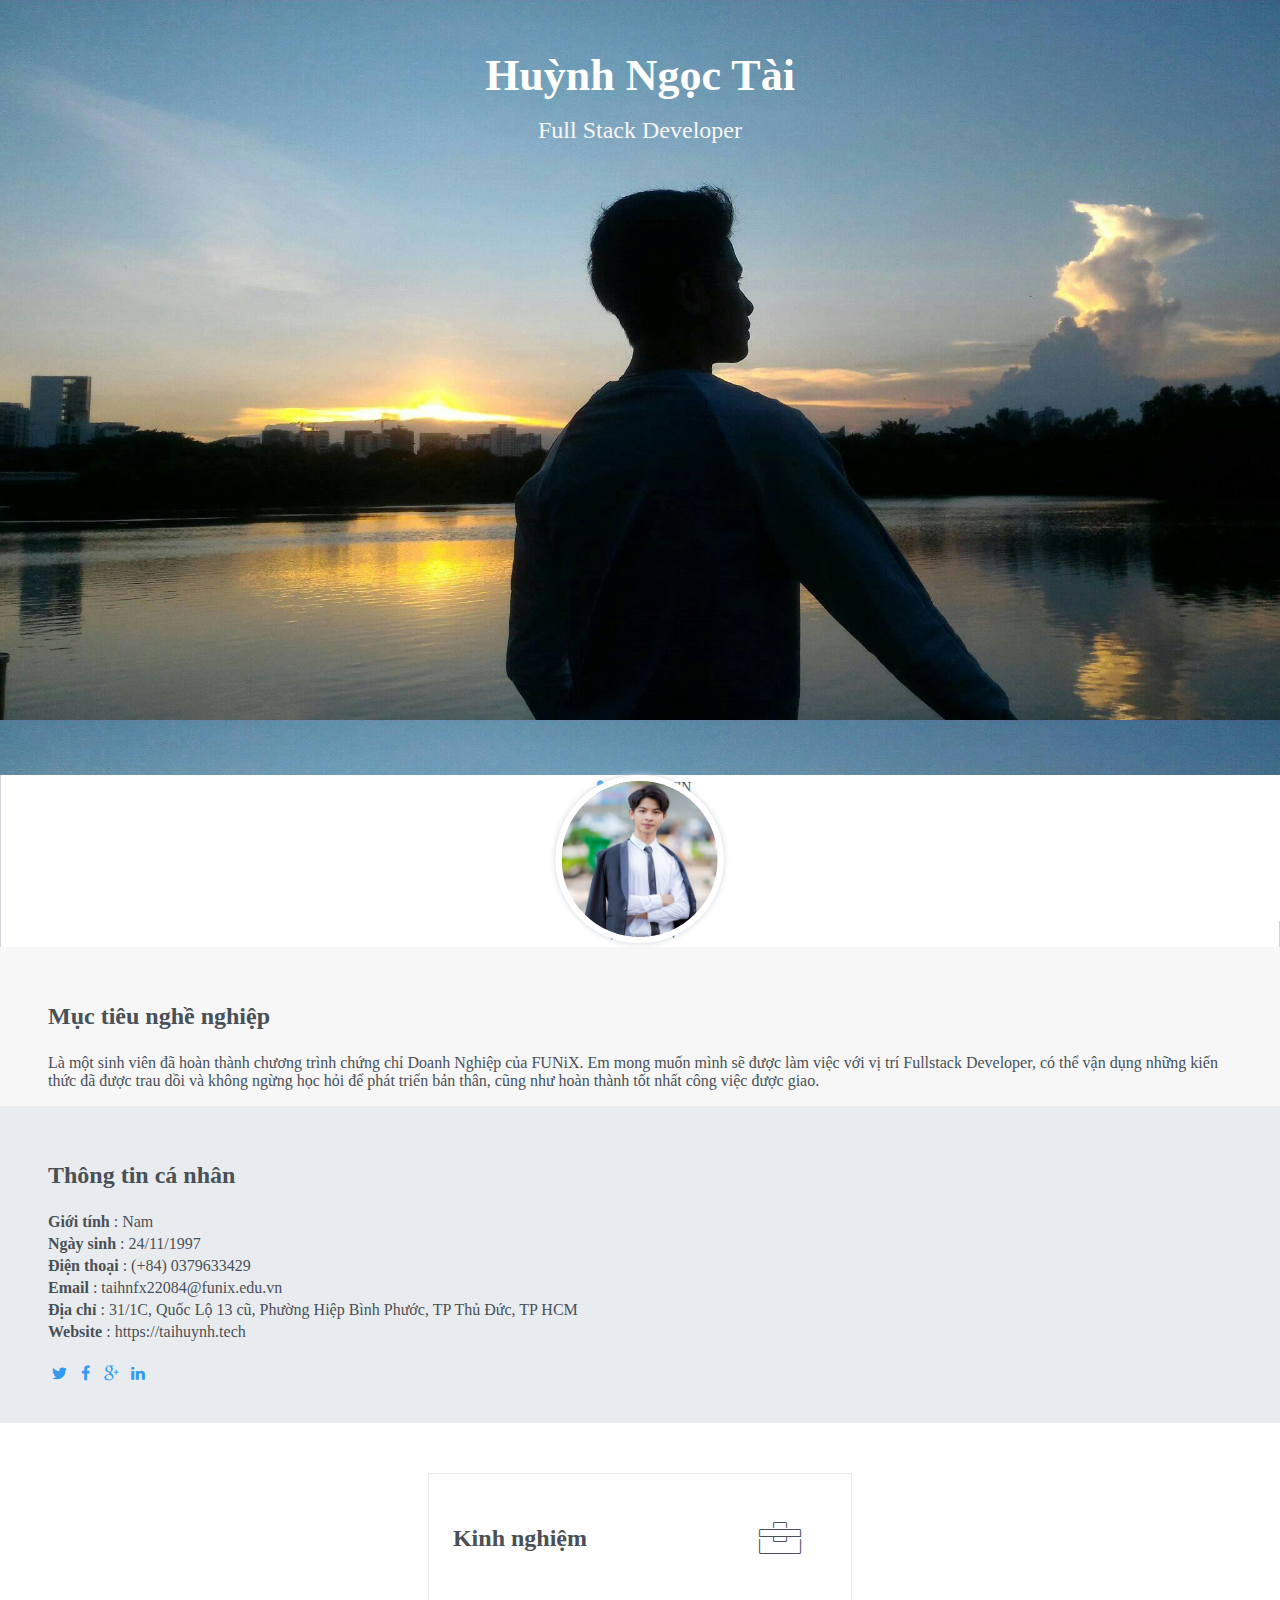
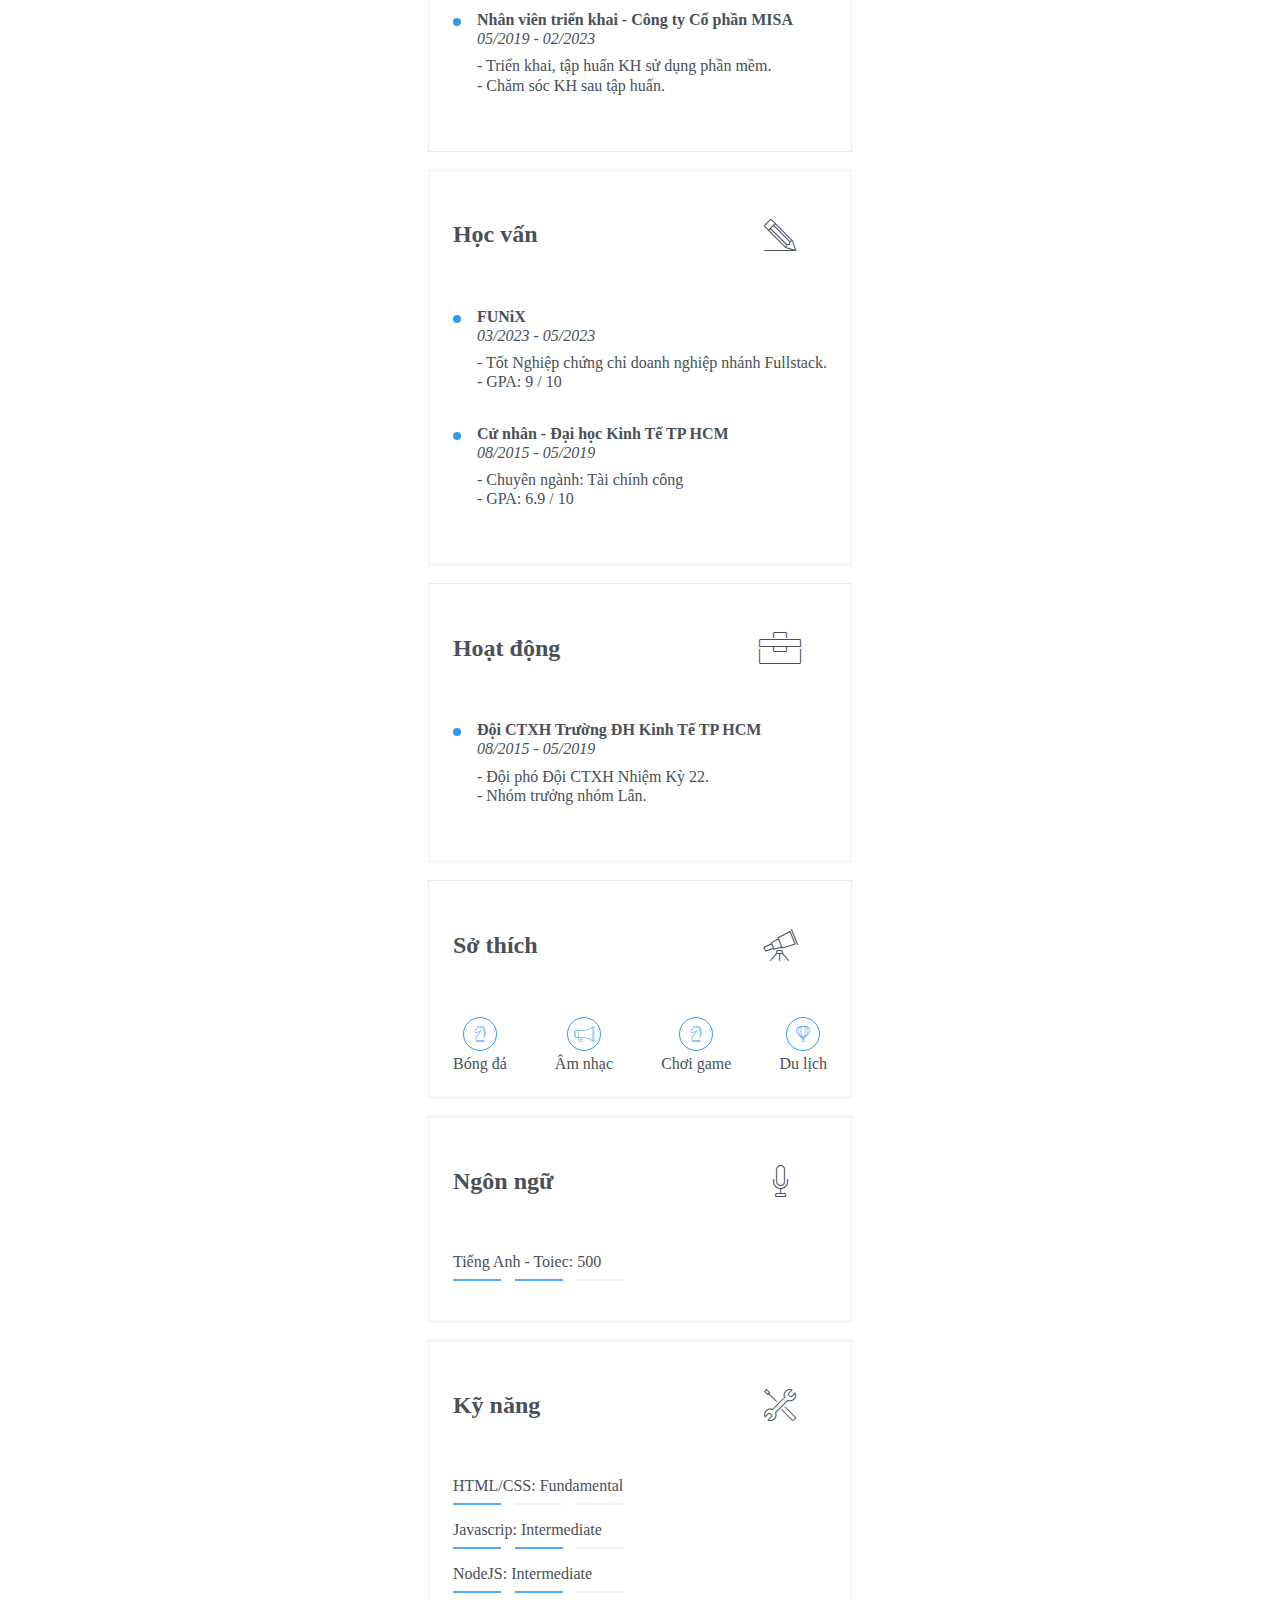
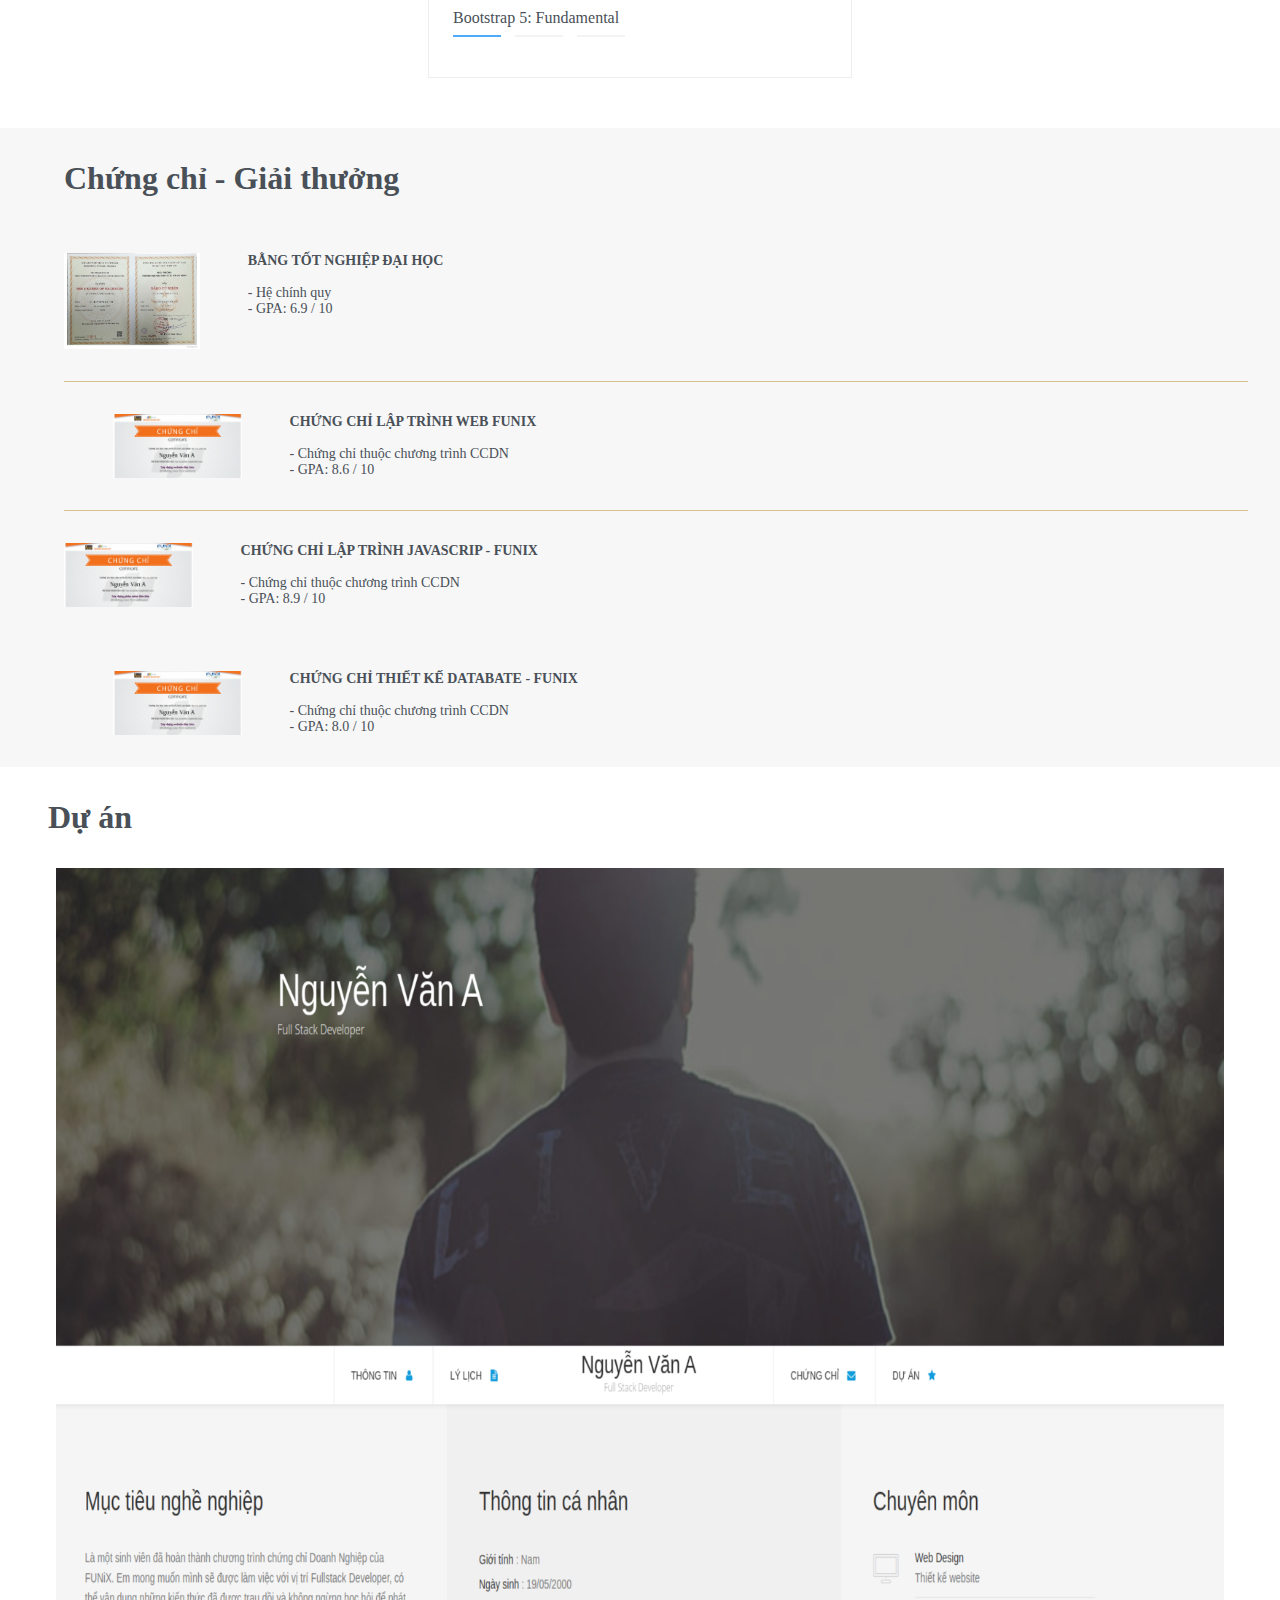
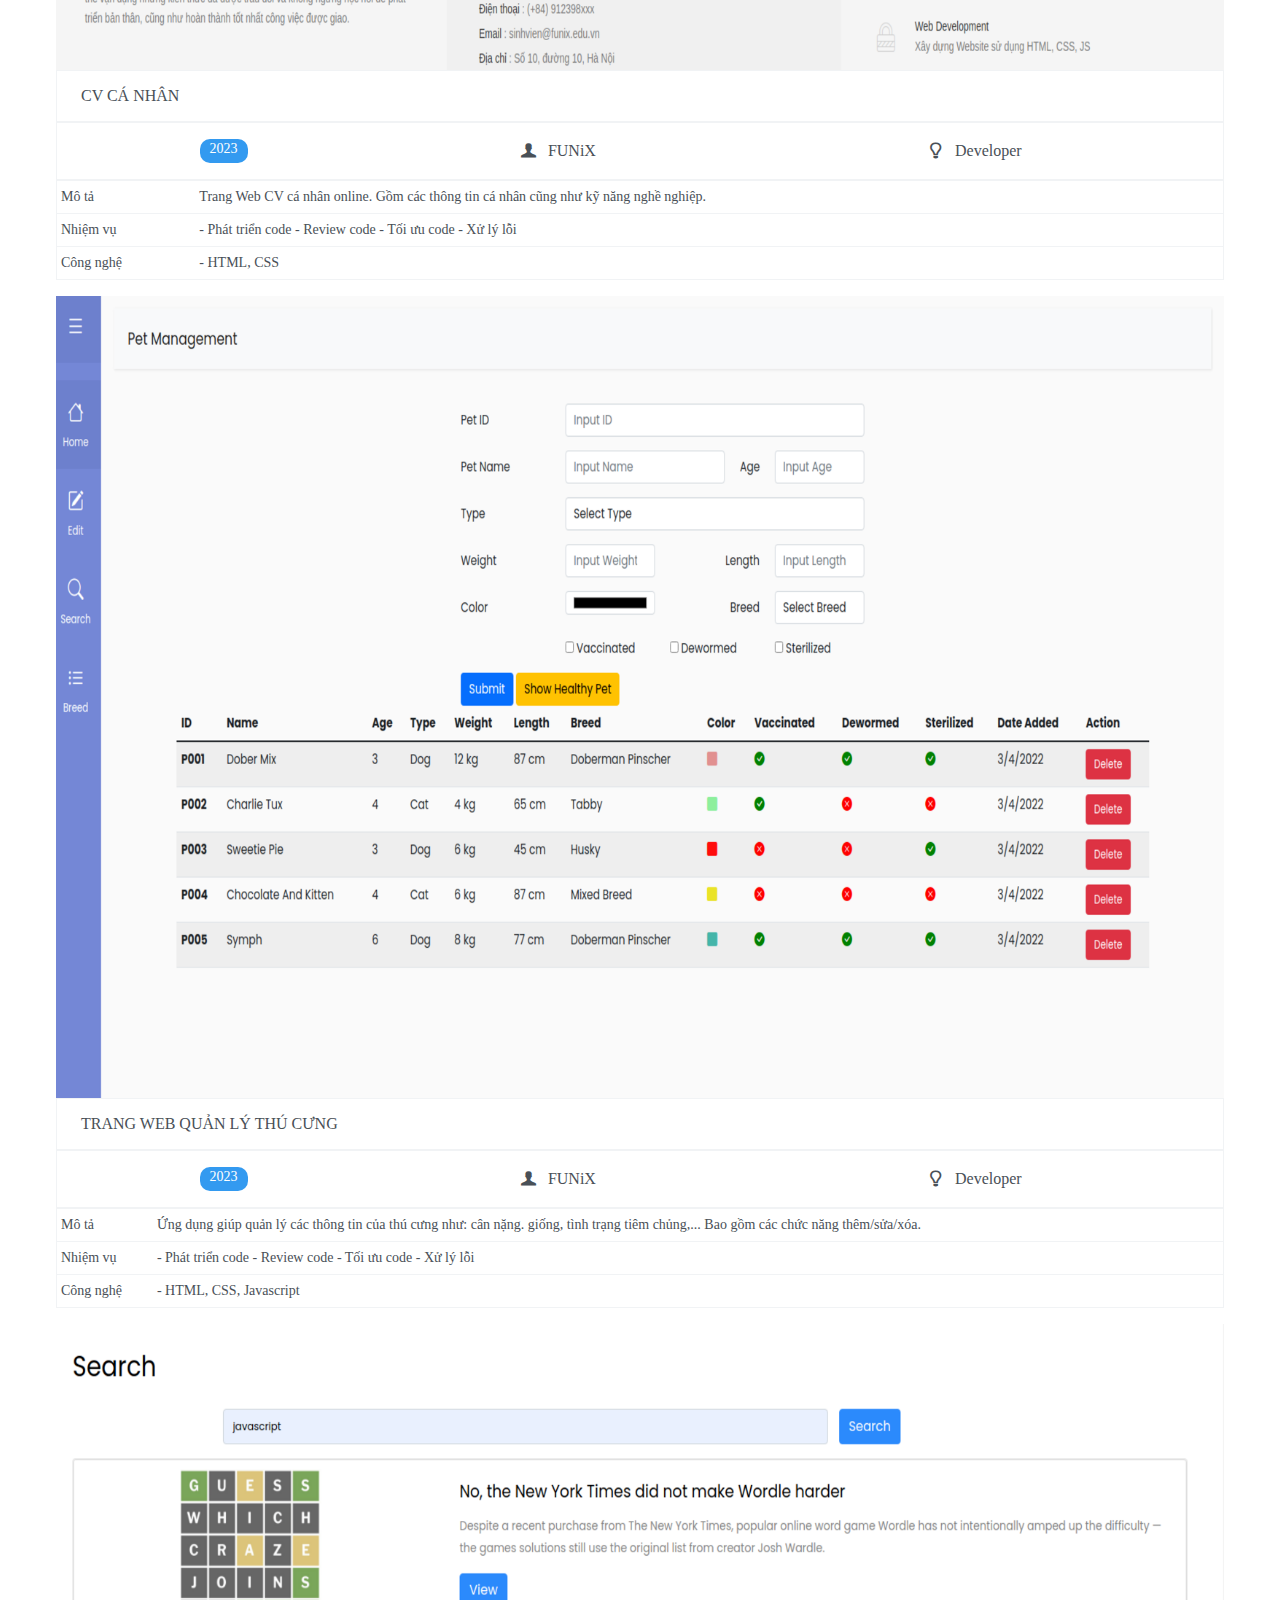
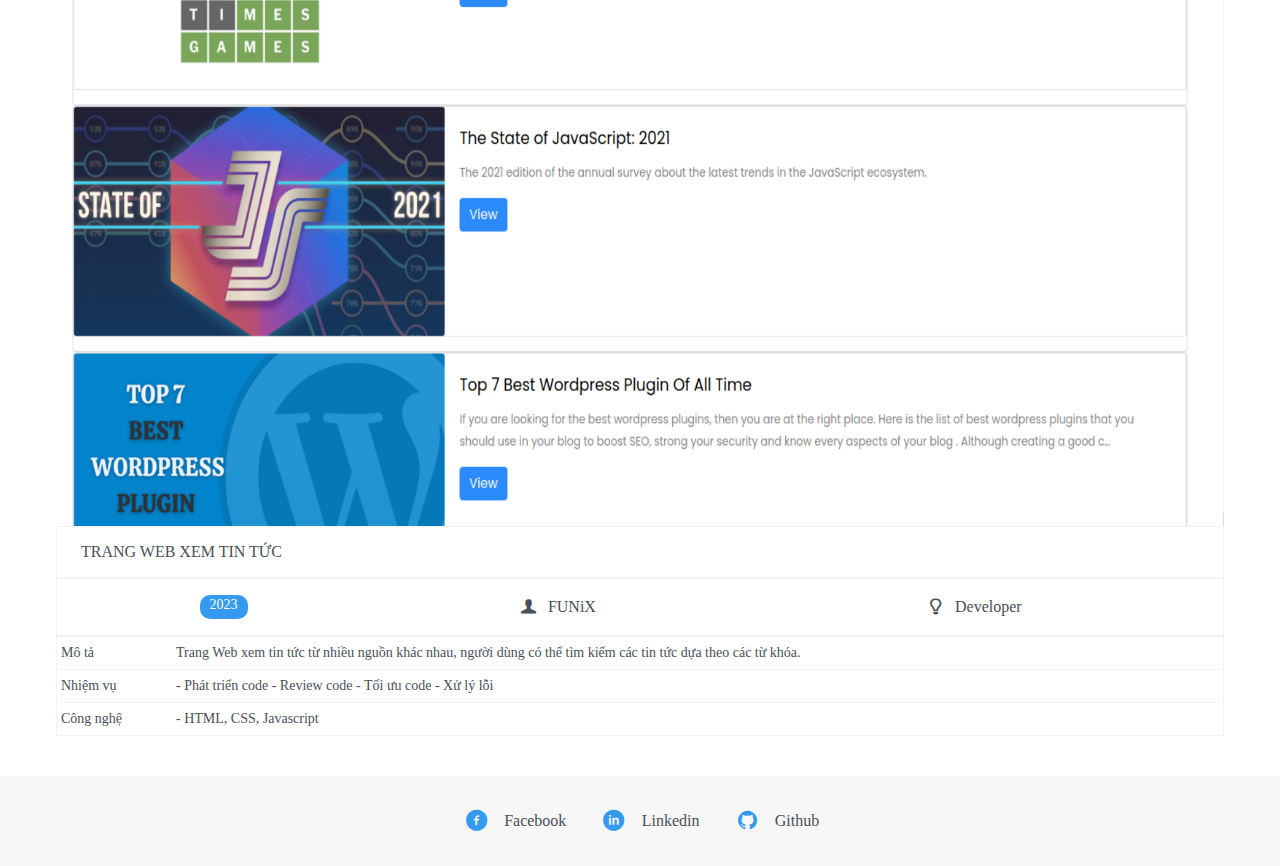
<file: index.html>
<!DOCTYPE html>
<html lang="en">
  <head>
    <meta charset="UTF-8" />
    <meta http-equiv="X-UA-Compatible" content="IE=edge" />
    <meta name="viewport" content="width=device-width, initial-scale=1.0" />
    <link
      href="https://cdn.jsdelivr.net/npm/bootstrap@5.0.2/dist/css/bootstrap.min.css"
      rel="stylesheet"
      integrity="sha384-EVSTQN3/azprG1Anm3QDgpJLIm9Nao0Yz1ztcQTwFspd3yD65VohhpuuCOmLASjC"
      crossorigin="anonymous"
    />
    <link rel="stylesheet" href="./css/laptop.css" />
    <link rel="stylesheet" href="./css/tablet.css" />
    <link rel="stylesheet" href="./css/mobile.css" />
    <link rel="stylesheet" href="./css/font.css" />
    <title>Assignment 03</title>
  </head>
  <body>
    <div id="banner" style="padding: 50px">
      <h1 class="banner-name">Huỳnh Ngọc Tài</h1>
      <span class="banner-position">Full Stack Developer</span>
    </div>

    <section id="nav-bar">
      <nav class="container-fluid row justify-content-center nav-container">
        <div class="col-sm-12 col-md-2 col-lg-1 nav-bar-detail">
          <i class="icon-user"></i>
          <a href="./digital-cv.html">Thông tin</a>
        </div>

        <div class="col-sm-12 col-md-2 col-lg-1 nav-bar-detail">
          <i class="icon-doc-text-inv"></i>
          <a href="./digital-cv.html">Lý lịch</a>
        </div>

        <div class="col-sm-12 col-md-1 col-lg-3 nav-bar-center">
          <img src="images/avater.jpg" alt="avater" class="avatar" />
        </div>

        <div class="col-sm-12 col-md-2 col-lg-1 nav-bar-detail">
          <i class="icon-mail-alt"></i>
          <a href="./digital-cv.html">Chứng chỉ</a>
        </div>

        <div class="col-sm-12 col-md-2 col-lg-1 nav-bar-detail last-detail">
          <i class="icon-star-1"></i>
          <a href="./digital-cv.html">Dự Án</a>
        </div>
      </nav>
    </section>

    <section id="about">
      <div class="container-fluid row about-container">
        <div id="target" class="col-sm-12 col-md-6 col-lg-6 bg-grey">
          <h2 class="section-title">Mục tiêu nghề nghiệp</h2>
          <p>
            Là một sinh viên đã hoàn thành chương trình chứng chỉ Doanh Nghiệp
            của FUNiX. Em mong muốn mình sẽ được làm việc với vị trí Fullstack
            Developer, có thể vận dụng những kiến thức đã được trau dồi và không
            ngừng học hỏi để phát triển bản thân, cũng như hoàn thành tốt nhất
            công việc được giao.
          </p>
        </div>
        <div id="personal-info" class="col-sm-12 col-md-6 col-lg-6">
          <h2 class="section-title">Thông tin cá nhân</h2>
          <ul class="mt-40 info">
            <li>
              <span><strong>Giới tính</strong></span> : Nam
            </li>
            <li>
              <span><strong>Ngày sinh</strong></span> : 24/11/1997
            </li>
            <li>
              <span><strong>Điện thoại</strong></span> : (+84) 0379633429
            </li>
            <li>
              <span><strong>Email</strong></span> : taihnfx22084@funix.edu.vn
            </li>
            <li>
              <span><strong>Địa chỉ</strong></span> : 31/1C, Quốc Lộ 13 cũ,
              Phường Hiệp Bình Phước, TP Thủ Đức, TP HCM
            </li>
            <li>
              <span><strong>Website</strong></span> : https://taihuynh.tech
            </li>
          </ul>
          <div class="about-icon">
            <i class="icon-twitter about-icon-detail"></i>
            <i class="icon-facebook about-icon-detail"></i>
            <i class="icon-gplus about-icon-detail"></i>
            <i class="icon-linkedin about-icon-detail"></i>
          </div>
        </div>
      </div>
    </section>

    <!-- ----------------- -->
    <!-- ----------------- -->

    <section id="job-info">
      <div class="row justify-content-center">
        <div class="col-lg-3 col-md-5 col-sm-12 info-container">
          <h1>Kinh nghiệm</h1>
          <i class="ic-toolbox info-icon"></i>
          <div class="info">
            <div class="info-name">
              <p>
                <strong>Nhân viên triển khai - Công ty Cổ phần MISA</strong>
              </p>
              <p><em>05/2019 - 02/2023</em></p>
            </div>
            <div class="info-detail">
              <p>- Triển khai, tập huấn KH sử dụng phần mềm.</p>
              <p>- Chăm sóc KH sau tập huấn.</p>
            </div>
          </div>
        </div>
        <div class="col-lg-3 col-md-5 col-sm-12 info-container">
          <h1>Học vấn</h1>
          <i class="ic-pencil info-icon"></i>
          <div class="info">
            <div class="info-name">
              <p><strong>FUNiX</strong></p>
              <p><em>03/2023 - 05/2023</em></p>
            </div>
            <div class="info-detail">
              <p>- Tốt Nghiệp chứng chỉ doanh nghiệp nhánh Fullstack.</p>
              <p>- GPA: 9 / 10</p>
            </div>
            <div class="info-name">
              <p><strong>Cử nhân - Đại học Kinh Tế TP HCM</strong></p>
              <p><em>08/2015 - 05/2019</em></p>
            </div>
            <div class="info-detail">
              <p>- Chuyên ngành: Tài chính công</p>
              <p>- GPA: 6.9 / 10</p>
            </div>
          </div>
        </div>
        <div class="col-lg-3 col-md-5 col-sm-12 info-container">
          <h1>Hoạt động</h1>
          <i class="ic-toolbox info-icon"></i>
          <div class="info">
            <div class="info-name">
              <p><strong>Đội CTXH Trường ĐH Kinh Tế TP HCM</strong></p>
              <p><em>08/2015 - 05/2019</em></p>
            </div>
            <div class="info-detail">
              <p>- Đội phó Đội CTXH Nhiệm Kỳ 22.</p>
              <p>- Nhóm trưởng nhóm Lân.</p>
            </div>
          </div>
        </div>
        <div class="col-lg-3 col-md-5 col-sm-12 info-container">
          <h1>Sở thích</h1>
          <i class="ic-telescope info-icon"></i>
          <div class="info-hobby">
            <div class="hobby-detail">
              <div class="hobby-icon-border">
                <i class="ic-strategy hobby-icon"></i>
              </div>
              <p>Bóng đá</p>
            </div>
            <div class="hobby-detail">
              <div class="hobby-icon-border">
                <i class="ic-megaphone hobby-icon"></i>
              </div>
              <p>Âm nhạc</p>
            </div>
            <div class="hobby-detail">
              <div class="hobby-icon-border">
                <i class="ic-strategy hobby-icon"></i>
              </div>
              <p>Chơi game</p>
            </div>
            <div class="hobby-detail">
              <div class="hobby-icon-border">
                <i class="ic-hotairballoon hobby-icon"></i>
              </div>
              <p>Du lịch</p>
            </div>
          </div>
        </div>
        <div class="col-lg-3 col-md-5 col-sm-12 info-container">
          <h1>Ngôn ngữ</h1>
          <i class="ic-mic info-icon"></i>
          <div class="info">
            <p>Tiếng Anh - Toiec: 500</p>
            <div class="level">
              <div class="level-color"></div>
              <div class="level-color"></div>
              <div class="level-none"></div>
            </div>
          </div>
        </div>
        <div class="col-lg-3 col-md-5 col-sm-12 info-container">
          <h1>Kỹ năng</h1>
          <i class="ic-tools-2 info-icon"></i>
          <div class="info">
            <div class="info">
              <p>HTML/CSS: Fundamental</p>
              <div class="level">
                <div class="level-color"></div>
                <div class="level-none"></div>
                <div class="level-none"></div>
              </div>
            </div>
            <div class="info">
              <p>Javascrip: Intermediate</p>
              <div class="level">
                <div class="level-color"></div>
                <div class="level-color"></div>
                <div class="level-none"></div>
              </div>
            </div>
            <div class="info">
              <p>NodeJS: Intermediate</p>
              <div class="level">
                <div class="level-color"></div>
                <div class="level-color"></div>
                <div class="level-none"></div>
              </div>
            </div>
            <div class="info">
              <p>Bootstrap 5: Fundamental</p>
              <div class="level">
                <div class="level-color"></div>
                <div class="level-none"></div>
                <div class="level-none"></div>
              </div>
            </div>
          </div>
        </div>
      </div>
    </section>

    <!-- ----------------- -->

    <!-- ----------------- -->

    <section id="certificate" class="bg-grey">
      <div class="container">
        <h1 class="section-title">Chứng chỉ - Giải thưởng</h1>
        <div class="row">
          <div class="col-sm-12 col-md-6 certificate cer-left">
            <img
              src="images/BangTN.png"
              alt="Bằng tốt nghiệp đại học"
              class="cer-img1"
            />
            <div class="cer-detail">
              <p>BẰNG TỐT NGHIỆP ĐẠI HỌC</p>
              <div>
                <p>- Hệ chính quy</p>
                <p>- GPA: 6.9 / 10</p>
              </div>
            </div>
          </div>
          <div class="col-sm-12 col-md-6 certificate cer-right">
            <img
              src="images/Cert_DBI.png"
              alt="Chứng chỉ lập trinhg web FUNiX"
              class="cer-img"
            />
            <div class="cer-detail">
              <p>CHỨNG CHỈ LẬP TRÌNH WEB FUNIX</p>
              <div>
                <p>- Chứng chỉ thuộc chương trình CCDN</p>
                <p>- GPA: 8.6 / 10</p>
              </div>
            </div>
          </div>
          <div class="col-sm-12 col-md-6 certificate-last cer-left">
            <img
              src="images/Cert_PRF.png"
              alt="Chứng chỉ lập trình Javascrip - FUNiX"
              class="cer-img"
            />
            <div class="cer-detail">
              <p>CHỨNG CHỈ LẬP TRÌNH JAVASCRIP - FUNIX</p>
              <div>
                <p>- Chứng chỉ thuộc chương trình CCDN</p>
                <p>- GPA: 8.9 / 10</p>
              </div>
            </div>
          </div>
          <div class="col-sm-12 col-md-6 certificate-last cer-right">
            <img
              src="images/Cert_WEB.png"
              alt="Chứng chỉ thiết kế databate - FUNiX"
              class="cer-img"
            />
            <div class="cer-detail">
              <p>CHỨNG CHỈ THIẾT KẾ DATABATE - FUNIX</p>
              <div>
                <p>- Chứng chỉ thuộc chương trình CCDN</p>
                <p>- GPA: 8.0 / 10</p>
              </div>
            </div>
          </div>
        </div>
      </div>
    </section>

    <section id="project">
      <div class="container">
        <h1 class="section-title">Dự án</h1>
        <div class="row">
          <div class="col-sm-12 col-md-4 project">
            <img src="images/project_1.png" alt="dự án 1" class="project-img" />
            <div class="project-name">
              <p>CV CÁ NHÂN</p>
            </div>
            <div class="project-detail">
              <div class="project-detail-time">
                <p>2023</p>
              </div>
              <div class="project-detail-position">
                <i class="icon-user-1"></i>
                <p>FUNiX</p>
              </div>
              <div class="project-detail-position">
                <i class="icon-lamp"></i>
                <p>Developer</p>
              </div>
            </div>
            <table>
              <tr>
                <td>Mô tả</td>
                <td>
                  Trang Web CV cá nhân online. Gồm các thông tin cá nhân cũng
                  như kỹ năng nghề nghiệp.
                </td>
              </tr>
              <tr>
                <td>Nhiệm vụ</td>
                <td>
                  - Phát triển code - Review code - Tối ưu code - Xử lý lỗi
                </td>
              </tr>
              <tr>
                <td>Công nghệ</td>
                <td>- HTML, CSS</td>
              </tr>
            </table>
          </div>

          <div class="col-sm-12 col-md-4 project">
            <img src="images/project_2.png" alt="dự án 1" class="project-img" />
            <div class="project-name">
              <p>TRANG WEB QUẢN LÝ THÚ CƯNG</p>
            </div>
            <div class="project-detail">
              <div class="project-detail-time">
                <p>2023</p>
              </div>
              <div class="project-detail-position">
                <i class="icon-user-1"></i>
                <p>FUNiX</p>
              </div>
              <div class="project-detail-position">
                <i class="icon-lamp"></i>
                <p>Developer</p>
              </div>
            </div>
            <table>
              <tr>
                <td>Mô tả</td>
                <td>
                  Ứng dụng giúp quản lý các thông tin của thú cưng như: cân
                  nặng. giống, tình trạng tiêm chủng,... Bao gồm các chức năng
                  thêm/sửa/xóa.
                </td>
              </tr>
              <tr>
                <td>Nhiệm vụ</td>
                <td>
                  - Phát triển code - Review code - Tối ưu code - Xử lý lỗi
                </td>
              </tr>
              <tr>
                <td>Công nghệ</td>
                <td>- HTML, CSS, Javascript</td>
              </tr>
            </table>
          </div>

          <div class="col-sm-12 col-md-4 project">
            <img src="images/project_3.png" alt="dự án 1" class="project-img" />
            <div class="project-name">
              <p>TRANG WEB XEM TIN TỨC</p>
            </div>
            <div class="project-detail">
              <div class="project-detail-time">
                <p>2023</p>
              </div>
              <div class="project-detail-position">
                <i class="icon-user-1"></i>
                <p>FUNiX</p>
              </div>
              <div class="project-detail-position">
                <i class="icon-lamp"></i>
                <p>Developer</p>
              </div>
            </div>
            <table>
              <tr>
                <td>Mô tả</td>
                <td>
                  Trang Web xem tin tức từ nhiều nguồn khác nhau, người dùng có
                  thể tìm kiếm các tin tức dựa theo các từ khóa.
                </td>
              </tr>
              <tr>
                <td>Nhiệm vụ</td>
                <td>
                  - Phát triển code - Review code - Tối ưu code - Xử lý lỗi
                </td>
              </tr>
              <tr>
                <td>Công nghệ</td>
                <td>- HTML, CSS, Javascript</td>
              </tr>
            </table>
          </div>
        </div>
      </div>
    </section>

    <section id="footer" class="bg-grey">
      <div class="container">
        <ul class="footer">
          <li class="footer-link">
            <i class="icon-facebook-circled footer-icon"></i>
            <a href="https://www.facebook.com/tai.huynh.9809672">Facebook</a>
          </li>
          <li class="footer-link">
            <i class="icon-linkedin-circled footer-icon"></i>
            <a href="./digital-cv.html">Linkedin</a>
          </li>
          <li class="footer-link">
            <i class="icon-github-circled footer-icon"></i>
            <a href="./digital-cv.html">Github</a>
          </li>
        </ul>
      </div>
    </section>
  </body>
</html>
</file>
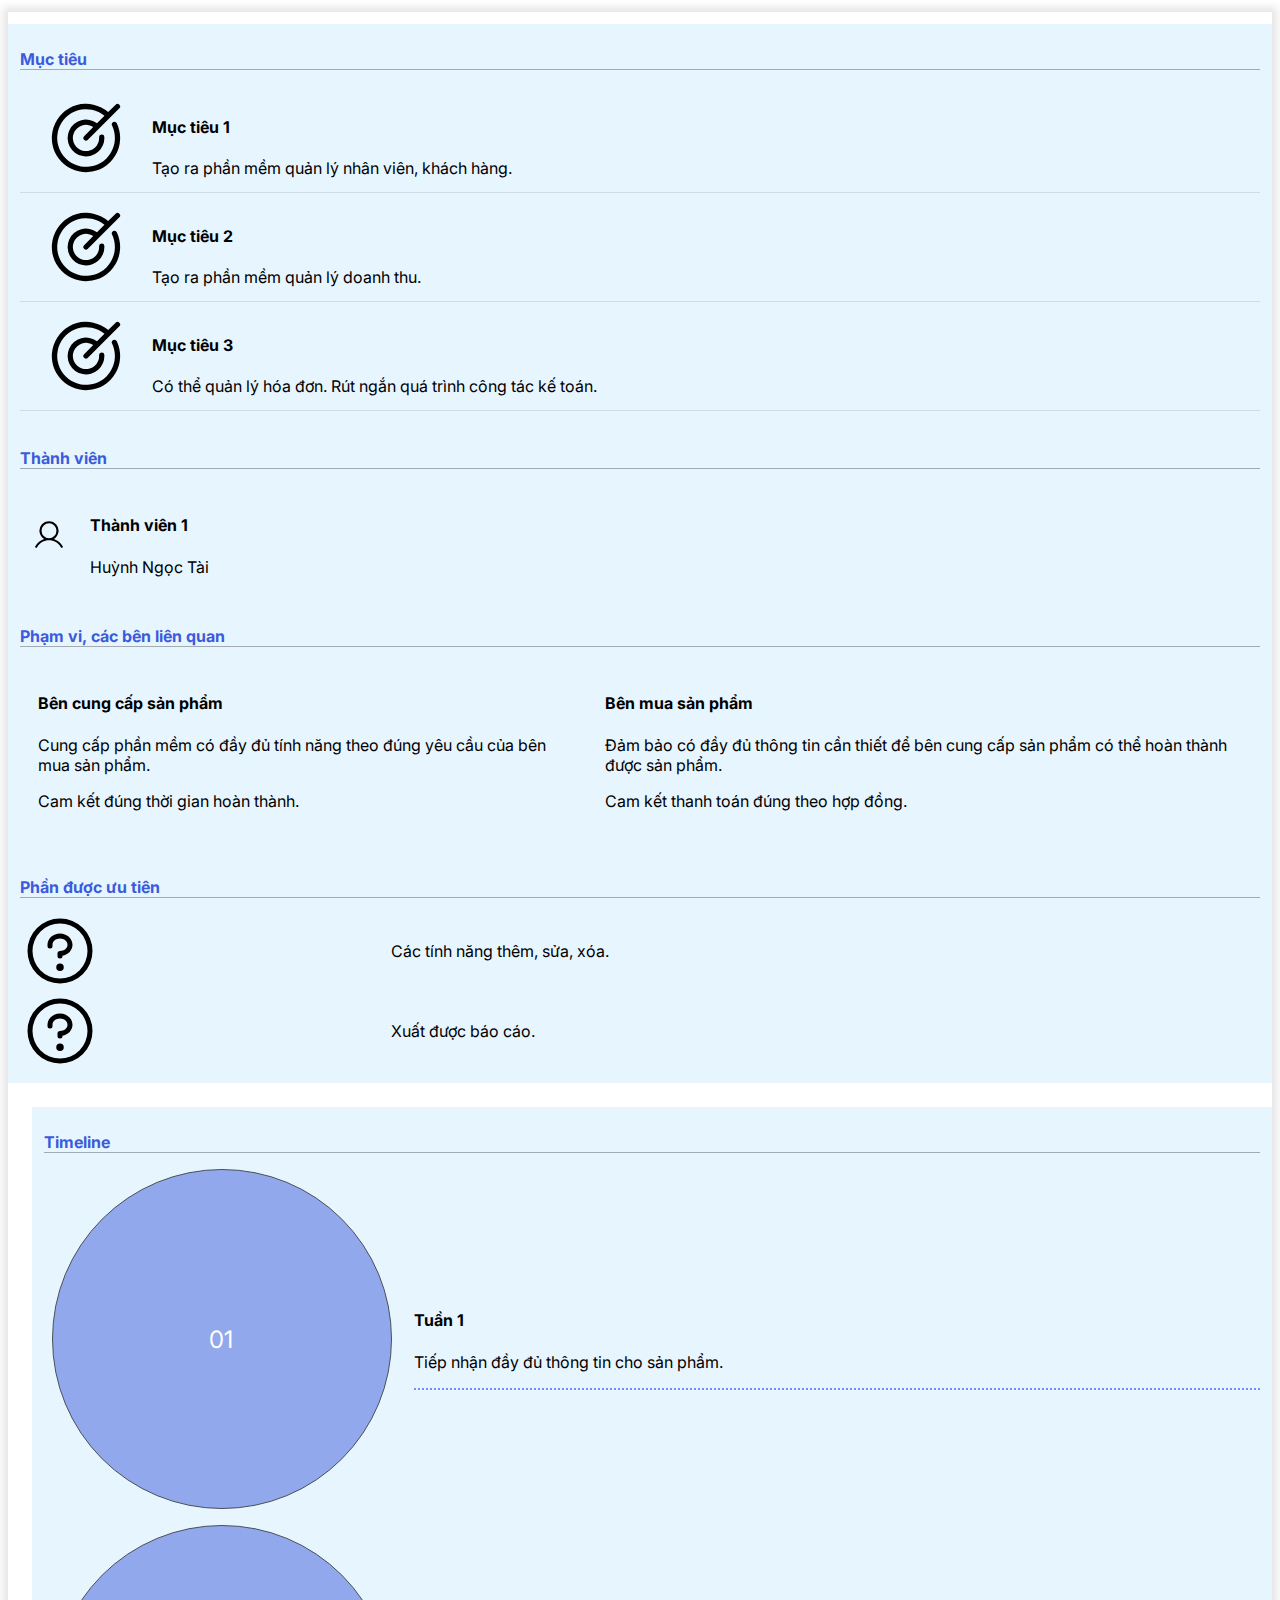
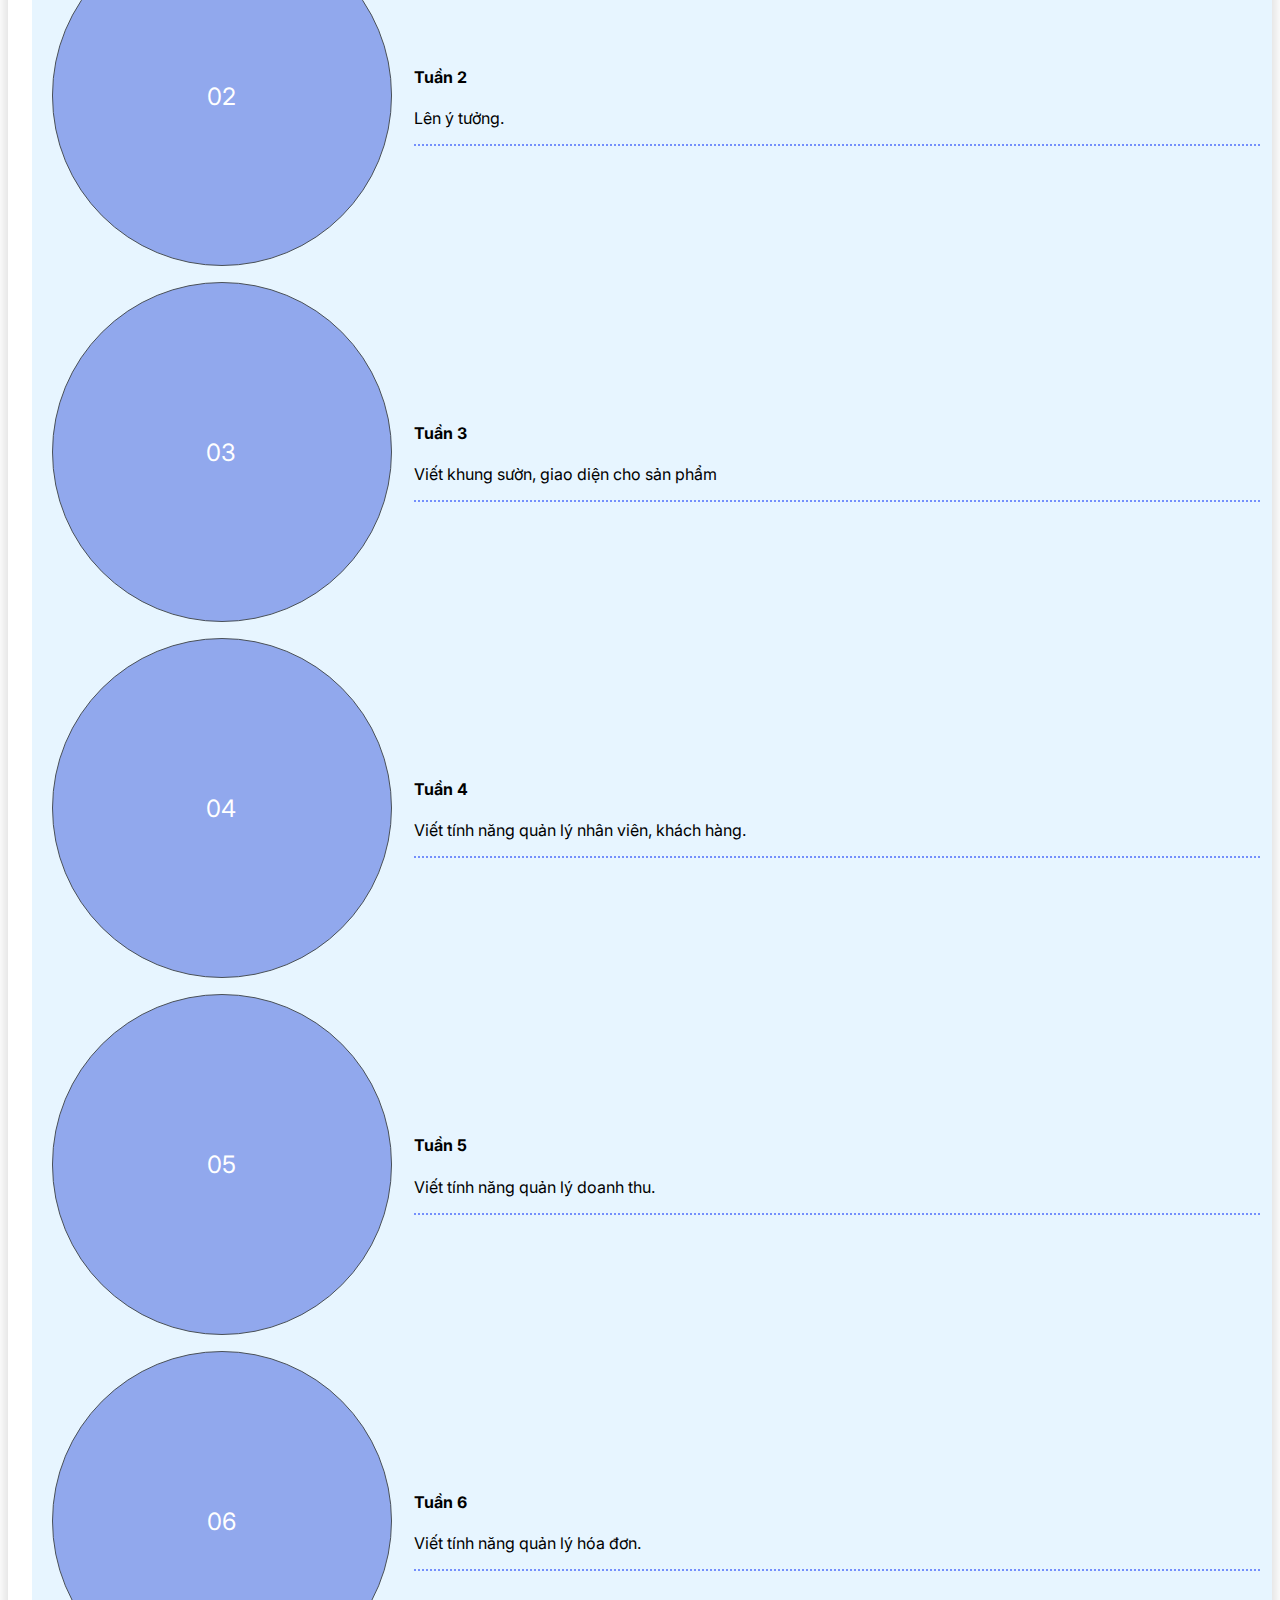
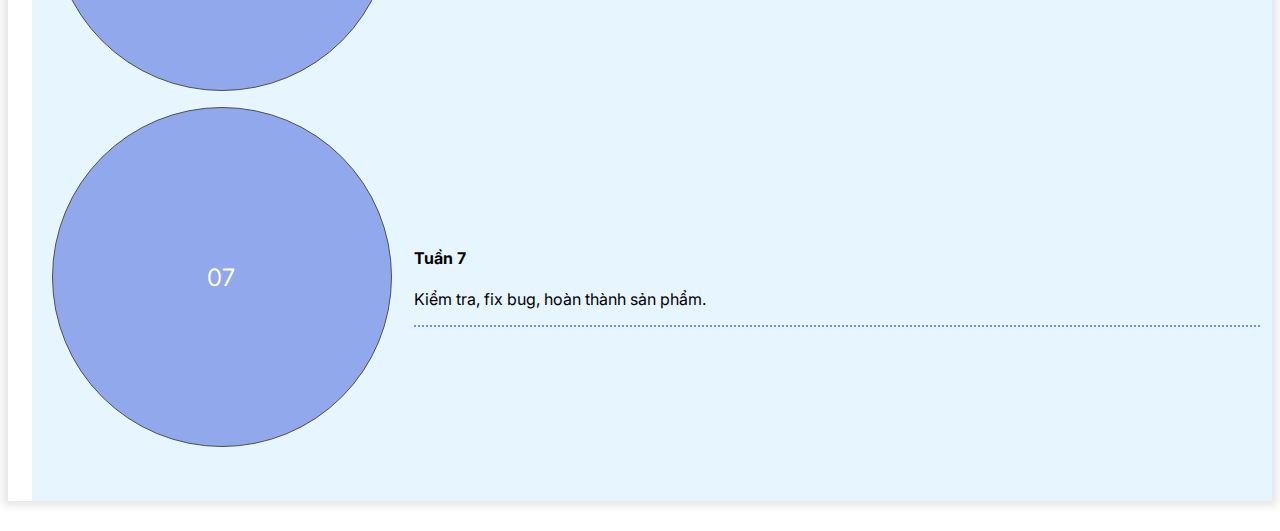
<file: digital-cv.html>
<!DOCTYPE html>
<html lang="en">
  <head>
    <meta charset="UTF-8" />
    <meta http-equiv="X-UA-Compatible" content="IE=edge" />
    <meta name="viewport" content="width=device-width, initial-scale=1.0" />
    <link rel="preconnect" href="https://fonts.googleapis.com" />
    <link rel="preconnect" href="https://fonts.gstatic.com" crossorigin />
    <link
      href="https://fonts.googleapis.com/css2?family=Inter:wght@400;500;600;700&display=swap"
      rel="stylesheet"
    />
    <link
      href="https://cdn.jsdelivr.net/npm/bootstrap@5.0.2/dist/css/bootstrap.min.css"
      rel="stylesheet"
      integrity="sha384-EVSTQN3/azprG1Anm3QDgpJLIm9Nao0Yz1ztcQTwFspd3yD65VohhpuuCOmLASjC"
      crossorigin="anonymous"
    />
    <link rel="stylesheet" href="./css/digital-cv.css" />
    <title>Digital CV</title>
  </head>
  <body>
    <div class="container digital">
      <div class="row justify-content-center bg-primary">
        <div class="col-lg-9 col-md-12 col-sm-12 row cv-container">
<!-- -------- -->
<!-- GOAL -->
<!-- -------- -->
          <div class="col-lg-8">
            <div class="cv-detail">
            <h2>Mục tiêu</h2>
            <div class="goal-detail">
              <div class="goal">
                <svg
                  xmlns="http://www.w3.org/2000/svg"
                  fill="#000000"
                  viewBox="0 0 256 256"
                  class="goal-icon"
                >
                  <path
                    d="M221.87,83.16A104.1,104.1,0,1,1,195.67,49l22.67-22.68a8,8,0,0,1,11.32,11.32l-96,96a8,8,0,0,1-11.32-11.32l27.72-27.72a40,40,0,1,0,17.87,31.09,8,8,0,1,1,16-.9,56,56,0,1,1-22.38-41.65L184.3,60.39a87.88,87.88,0,1,0,23.13,29.67,8,8,0,0,1,14.44-6.9Z"
                  ></path>
                </svg>
                <div class="goal-text">
                  <h4>Mục tiêu 1</h4>
                  <span>
                    Tạo ra phần mềm quản lý nhân viên, khách hàng.
                  </span>
                </div>
              </div>
            </div>
            <div class="goal-detail">
              <div class="goal">
                <svg
                  xmlns="http://www.w3.org/2000/svg"
                  fill="#000000"
                  viewBox="0 0 256 256"
                  class="goal-icon"
                >
                  <path
                    d="M221.87,83.16A104.1,104.1,0,1,1,195.67,49l22.67-22.68a8,8,0,0,1,11.32,11.32l-96,96a8,8,0,0,1-11.32-11.32l27.72-27.72a40,40,0,1,0,17.87,31.09,8,8,0,1,1,16-.9,56,56,0,1,1-22.38-41.65L184.3,60.39a87.88,87.88,0,1,0,23.13,29.67,8,8,0,0,1,14.44-6.9Z"
                  ></path>
                </svg>
                <div class="goal-text">
                  <h4>Mục tiêu 2</h4>
                  <span>
                    Tạo ra phần mềm quản lý doanh thu.
                  </span>
                </div>
              </div>
            </div>
            <div class="goal-detail">
              <div class="goal">
                <svg
                  xmlns="http://www.w3.org/2000/svg"
                  fill="#000000"
                  viewBox="0 0 256 256"
                  class="goal-icon"
                >
                  <path
                    d="M221.87,83.16A104.1,104.1,0,1,1,195.67,49l22.67-22.68a8,8,0,0,1,11.32,11.32l-96,96a8,8,0,0,1-11.32-11.32l27.72-27.72a40,40,0,1,0,17.87,31.09,8,8,0,1,1,16-.9,56,56,0,1,1-22.38-41.65L184.3,60.39a87.88,87.88,0,1,0,23.13,29.67,8,8,0,0,1,14.44-6.9Z"
                  ></path>
                </svg>
                <div class="goal-text">
                  <h4>Mục tiêu 3</h4>
                  <span>
                    Có thể quản lý hóa đơn. Rút ngắn quá trình công tác kế toán.
                  </span>
                </div>
              </div>
            </div>
          </div>
          </div>
<!-- -------- -->
<!-- TEAM -->
<!-- -------- -->

          <div class="col-lg-4">
            <div class="cv-detail">
            <h2>Thành viên</h2>
            <div class="team-detail">
              <div class="team">
                <svg
                  xmlns="http://www.w3.org/2000/svg"
                  fill="#000000"
                  viewBox="0 0 256 256"
                  class="team-icon"
                >
                  <path
                    d="M230.92,212c-15.23-26.33-38.7-45.21-66.09-54.16a72,72,0,1,0-73.66,0C63.78,166.78,40.31,185.66,25.08,212a8,8,0,1,0,13.85,8c18.84-32.56,52.14-52,89.07-52s70.23,19.44,89.07,52a8,8,0,1,0,13.85-8ZM72,96a56,56,0,1,1,56,56A56.06,56.06,0,0,1,72,96Z"
                  ></path>
                </svg>
                <div class="team-text">
                  <h4>Thành viên 1</h4>
                  <span>
                    Huỳnh Ngọc Tài
                </div>
              </div>
            </div>
            <!-- <div class="team-detail">
              <div class="team">
                <svg
                  xmlns="http://www.w3.org/2000/svg"
                  fill="#000000"
                  viewBox="0 0 256 256"
                  class="team-icon"
                >
                  <path
                    d="M230.92,212c-15.23-26.33-38.7-45.21-66.09-54.16a72,72,0,1,0-73.66,0C63.78,166.78,40.31,185.66,25.08,212a8,8,0,1,0,13.85,8c18.84-32.56,52.14-52,89.07-52s70.23,19.44,89.07,52a8,8,0,1,0,13.85-8ZM72,96a56,56,0,1,1,56,56A56.06,56.06,0,0,1,72,96Z"
                  ></path>
                </svg>
                <div class="team-text">
                  <h4>Member 2</h4>
                  <span>
                    Lorem PAL
                </div>
              </div>
            </div> -->
          </div>
          </div>

<!-- -------- -->
<!-- SCOPES-->
<!-- -------- -->
          <div class="col-lg-8">
            <div class="cv-detail">
            <h2>Phạm vi, các bên liên quan</h2>
            <div class="scopes">
              <div class="scope-detail">
                <h4>Bên cung cấp sản phẩm</h4>
                <div>
                  <p>Cung cấp phần mềm có đầy đủ tính năng theo đúng yêu cầu của bên mua sản phẩm.</p>
                  <p>Cam kết đúng thời gian hoàn thành.</p>
                </div>
              </div>
              <div class="scope-detail">
                <h4>Bên mua sản phẩm</h4>
                <div>
                  <p>Đảm bảo có đầy đủ thông tin cần thiết để bên cung cấp sản phẩm có thể hoàn thành được sản phẩm.</p>
                  <p>Cam kết thanh toán đúng theo hợp đồng.</p>
                </div>
              </div>
            </div>
          </div>
          </div>

<!-- -------- -->
<!-- PRIMARY-->
<!-- -------- -->

          <div class="col-lg-4">
            <div class="cv-detail primary-container">
              <h2>Phần được ưu tiên</h2>
                <div class="primary">
                  <svg class="primary-icon" xmlns="http://www.w3.org/2000/svg" fill="#000000" viewBox="0 0 256 256"><path d="M140,180a12,12,0,1,1-12-12A12,12,0,0,1,140,180ZM128,72c-22.06,0-40,16.15-40,36v4a8,8,0,0,0,16,0v-4c0-11,10.77-20,24-20s24,9,24,20-10.77,20-24,20a8,8,0,0,0-8,8v8a8,8,0,0,0,16,0v-.72c18.24-3.35,32-17.9,32-35.28C168,88.15,150.06,72,128,72Zm104,56A104,104,0,1,1,128,24,104.11,104.11,0,0,1,232,128Zm-16,0a88,88,0,1,0-88,88A88.1,88.1,0,0,0,216,128Z"></path></svg>
                  <div class="primary-text">
                    <span>
                        Các tính năng thêm, sửa, xóa. 
                    </span>              
                  </div>
                </div>
              <div class="primary">
                <svg class="primary-icon" xmlns="http://www.w3.org/2000/svg" fill="#000000" viewBox="0 0 256 256"><path d="M140,180a12,12,0,1,1-12-12A12,12,0,0,1,140,180ZM128,72c-22.06,0-40,16.15-40,36v4a8,8,0,0,0,16,0v-4c0-11,10.77-20,24-20s24,9,24,20-10.77,20-24,20a8,8,0,0,0-8,8v8a8,8,0,0,0,16,0v-.72c18.24-3.35,32-17.9,32-35.28C168,88.15,150.06,72,128,72Zm104,56A104,104,0,1,1,128,24,104.11,104.11,0,0,1,232,128Zm-16,0a88,88,0,1,0-88,88A88.1,88.1,0,0,0,216,128Z"></path></svg>
                <div class="primary-text">
                  <span>
                        Xuất được báo cáo.
                  </span>           
                </div>
              </div>

          </div>
          </div>



          
        </div>

 <!-- -------- -->
<!-- TIMELINE-->
<!-- -------- -->

        <div class="col-lg-3 col-md-12 col-sm-12 timeline-container">
          <div class="timeline">
            <h2>Timeline</h2>
          
            <div>
              <ul class="timeline-list">
              <li class="timeline-item">
                <div class="timeline-num">
                  <span>01</span>
                </div>
                <div class="timeline-detail">
                  <h4>Tuần 1</h4>
                  <p>Tiếp nhận đầy đủ thông tin cho sản phẩm.</p>
                </div>
              </li>
            </ul>
          </div>
          
          <div>
            <ul class="timeline-list">
              <li class="timeline-item">
                <div class="timeline-num">
                  <span>02</span>
                </div>
                <div class="timeline-detail">
                  <h4>Tuần 2</h4>
                  <p>Lên ý tưởng.</p>
                </div>
              </li>
            </ul>
          </div>
          
          <div>
            <ul class="timeline-list">
              <li class="timeline-item">
                <div class="timeline-num">
                  <span>03</span>
                </div>
                <div class="timeline-detail">
                  <h4>Tuần 3</h4>
                  <p>Viết khung sườn, giao diện cho sản phẩm</p>
                </div>
              </li>
            </ul>
          </div>
          
          <div>
            <ul class="timeline-list">
              <li class="timeline-item">
                <div class="timeline-num">
                  <span>04</span>
                </div>
                <div class="timeline-detail">
                  <h4>Tuần 4</h4>
                  <p>Viết tính năng quản lý nhân viên, khách hàng.</p>
                </div>
              </li>
            </ul>
          </div>
          
          <div>
            <ul class="timeline-list">
              <li class="timeline-item">
                <div class="timeline-num">
                  <span>05</span>
                </div>
                <div class="timeline-detail">
                  <h4>Tuần 5</h4>
                  <p>Viết tính năng quản lý doanh thu.</p>
                </div>
              </li>
            </ul>
          </div>
          
          <div>
            <ul class="timeline-list">
              <li class="timeline-item">
                <div class="timeline-num">
                  <span>06</span>
                </div>
                <div class="timeline-detail">
                  <h4>Tuần 6</h4>
                  <p>Viết tính năng quản lý hóa đơn.</p>
                </div>
              </li>
            </ul>
          </div>
          
          <div>
            <ul class="timeline-list">
              <li class="timeline-item">
                <div class="timeline-num">
                  <span>07</span>
                </div>
                <div class="timeline-detail">
                  <h4>Tuần 7</h4>
                  <p>Kiểm tra, fix bug, hoàn thành sản phẩm.</p>
                </div>
              </li>
            </ul>
          </div>
          </div>

        </div>
      </div>
    </div>
  </body>
</html>
</file>
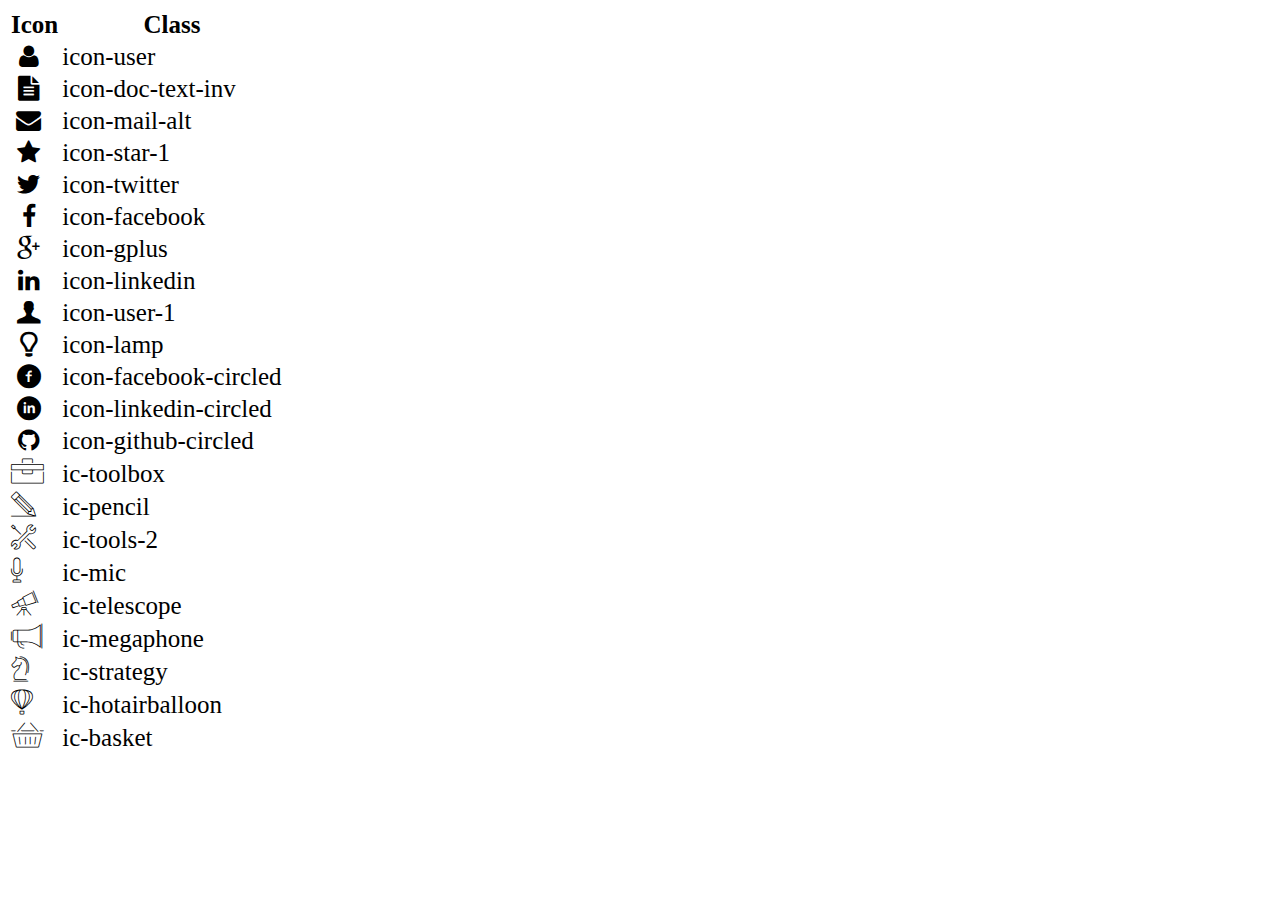
<file: icon-list.html>
<!DOCTYPE html>
<html lang="en">

<head>
    <meta charset="UTF-8">
    <meta http-equiv="X-UA-Compatible" content="IE=edge">
    <meta name="viewport" content="width=device-width, initial-scale=1.0">
    <link rel="stylesheet" href="css/font.css">
    <title>Icon List</title>
</head>

<body>
    <table style="font-size: 25px;">
        <thead>
            <tr>
                <th>Icon</th>
                <th>Class</th>
            </tr>
        </thead>
        <tbody>
            <tr>
                <td><i class="icon-user"></i></td>
                <td>icon-user</td>
            </tr>
            <tr>
                <td><i class="icon-doc-text-inv"></i></td>
                <td>icon-doc-text-inv</td>
            </tr>
            <tr>
                <td><i class="icon-mail-alt"></i></td>
                <td>icon-mail-alt</td>
            </tr>
            <tr>
                <td><i class="icon-star-1"></i></td>
                <td>icon-star-1</td>
            </tr>
            <tr>
                <td><i class="icon-twitter"></i></td>
                <td>icon-twitter</td>
            </tr>
            <tr>
                <td><i class="icon-facebook"></i></td>
                <td>icon-facebook</td>
            </tr>
            <tr>
                <td><i class="icon-gplus"></i></td>
                <td>icon-gplus</td>
            </tr>
            <tr>
                <td><i class="icon-linkedin"></i></td>
                <td>icon-linkedin</td>
            </tr>
            <tr>
                <td><i class="icon-user-1"></i></td>
                <td>icon-user-1</td>
            </tr>
            <tr>
                <td><i class="icon-lamp"></i></td>
                <td>icon-lamp</td>
            </tr>
            <tr>
                <td><i class="icon-facebook-circled"></i></td>
                <td>icon-facebook-circled</td>
            </tr>
            <tr>
                <td><i class="icon-linkedin-circled"></i></td>
                <td>icon-linkedin-circled</td>
            </tr>
            <tr>
                <td><i class="icon-github-circled"></i></td>
                <td>icon-github-circled</td>
            </tr>
            <tr>
                <td><i class="ic-toolbox"></i></td>
                <td>ic-toolbox</td>
            </tr>
            <tr>
                <td><i class="ic-pencil"></i></td>
                <td>ic-pencil</td>
            </tr>
            <tr>
                <td><i class="ic-tools-2"></i></td>
                <td>ic-tools-2</td>
            </tr>

            <tr>
                <td><i class="ic-mic"></i></td>
                <td>ic-mic</td>
            </tr>
            <tr>
                <td><i class="ic-telescope"></i></td>
                <td>ic-telescope</td>
            </tr>
            <tr>
                <td><i class="ic-megaphone"></i></td>
                <td>ic-megaphone</td>
            </tr>
            <tr>
                <td><i class="ic-strategy"></i></td>
                <td>ic-strategy</td>
            </tr>
            <tr>
                <td><i class="ic-hotairballoon"></i></td>
                <td>ic-hotairballoon</td>
            </tr>
            <tr>
                <td><i class="ic-basket"></i></td>
                <td>ic-basket</td>
            </tr>
        </tbody>
    </table>
</body>

</html>
</file>
<file: css/laptop.css>
* {
  margin: 0px;
}

.bg-grey {
  background: #f7f7f7;
}

/* CSS cho phần Banner */

body {
  color: #495057;
}

#banner {
  background-image: url(../images/banner-use.jpg);
  height: 75vh;
  background-size: 100%;
}

.banner-name {
  color: #fff;
  font-size: 44px;
  font-weight: 600;
  display: flex;
  justify-content: center;
  margin-bottom: 16px;
}

.banner-position {
  color: #f7f7f7;
  font-size: 24px;
  display: flex;
  justify-content: center;
}

/* CSS cho phần NAV-BAR */

/* .nav-bar-container {
  display: flex;
  justify-content: center;
} */

.nav-bar-detail {
  padding: 4px 12px;
  color: #339af0;
  display: flex;
  align-items: center;
  justify-content: center;
  gap: 4px;
}

.nav-bar-detail a {
  text-decoration: none;
  color: #343a40;
  text-transform: uppercase;
  font-size: 14px;
}

.nav-bar-center {
  /* width: 30%; */
  border-left: 1px solid #ced4da;
  text-align: center;
  padding: 4px 8px;
}

.avatar {
  height: 52px;
  transform: scale(3);
  border: 2px solid #fff;
  border-radius: 50%;
  box-shadow: 0 0 2px 0 #ced4da;
}

/* CSS cho phần thông tin cá nhân */

.about-container {
  padding: 0 0;
}

#target {
  padding: 56px 48px 16px;
}

#personal-info {
  padding: 56px 48px 16px;
  background-color: #e9ecef;
}

.section-title {
  margin-bottom: 24px;
}

.info {
  list-style: none;
  padding: 0;
}

.info li {
  margin-bottom: 4px;
}

.about-icon {
  margin: 24px 0;
}

.about-icon-detail {
  color: #339af0;
}

/* CSS cho phần thông tin nghề nghiệp */

#job-info {
  margin: 32px 48px;
  display: flex;
  justify-content: center;
}

/* .job-info-container {
  display: grid;
  grid-template-columns: repeat(3, 1fr);
  gap: 24px;
} */

.info-container {
  margin: 18px;
  padding: 24px;
  display: grid;
  grid-template-columns: 3fr 1fr;
  grid-template-rows: 80px 1fr;
  row-gap: 32px;
  border: 1px solid rgba(73, 80, 87, 0.1);
}

.info-container h1 {
  font-size: 24px;
  justify-self: start;
  align-self: center;
}

.info {
  grid-column: 1/-1;
  align-self: start;
}

.info-icon {
  font-size: xx-large;
  justify-self: center;
  align-self: center;
}

.info-name {
  margin-bottom: 8px;
  line-height: 1.2;
  padding-left: 24px;
  position: relative;
}

.info-detail {
  line-height: 1.2;
  padding-left: 24px;
  margin-bottom: 32px;
}

.info-name::before {
  content: "";
  display: block;
  width: 8px;
  height: 8px;
  position: absolute;
  top: 8px;
  left: 0px;
  background-color: #339af0;
  border-radius: 50%;
}

.info-hobby {
  grid-column: 1/-1;
  display: flex;
  justify-content: space-between;
  align-items: start;
}

.hobby-detail {
  display: flex;
  flex-direction: column;
  align-items: center;
  justify-content: center;
  gap: 4px;
}

.hobby-icon-border {
  width: 32px;
  height: 32px;
  border: 1px solid #339af0;
  border-radius: 50%;
  display: flex;
  align-items: center;
  justify-content: center;
}

.hobby-icon {
  color: #339af0;
}

.level {
  margin: 8px 0 16px;
  display: flex;
  gap: 14px;
}

.level-color {
  width: 48px;
  height: 2px;
  background-color: #4dabf7;
}

.level-none {
  width: 48px;
  height: 2px;
  background-color: #f1f3f5;
}

/* CSS cho phần chứng chỉ và giải thưởng */

#certificate {
  padding: 32px 32px 0px 64px;
}

/* .certificate-container {
  padding: 16px 0;
  display: grid;
  grid-template-columns: 1fr 1fr;
} */

.certificate {
  display: flex;
  gap: 32px;
  padding: 32px 0;
  border-bottom: 1px solid #d6c08d;
}

.certificate-last {
  display: flex;
  gap: 32px;
  padding: 32px 0;
}

.cer-img1 {
  height: 96px;
}

.cer-img {
  height: 64px;
}

.cer-detail {
  margin-left: 16px;
}

.cer-detail > p {
  font-size: 14px;
  font-weight: 550;
  margin-bottom: 16px;
}

.cer-detail > div {
  font-size: 14px;
}

/* CSS cho phần dự án */

#project {
  padding: 32px 48px;
}

/* .project-container {
  display: grid;
  grid-template-columns: repeat(3, 1fr);
  column-gap: 18px;
} */

.project {
  padding: 8px;
  display: flex;
  flex-direction: column;
}

.project-img {
  width: 100%;
}

.project-name {
  border: 1px solid #f1f3f5;
  padding: 16px 24px;
}

.project-detail {
  border: 1px solid #f1f3f5;
  padding: 16px 0;
  display: grid;
  grid-template-columns: 2fr 2fr 3fr;
  justify-items: center;
  align-items: center;
}

.project-detail-time {
  height: 24px;
  width: 48px;
  background-color: #339af0;
  border-radius: 10px;
  align-items: center;
}

.project-detail-time > p {
  font-size: 14px;
  line-height: 20px;
  color: #fff;
  text-align: center;
}

.project-detail-position {
  display: flex;
  gap: 8px;
}

table {
  font-size: 14px;
  height: 100%;
  border-collapse: collapse;
}

tr {
  border: 1px solid #f1f3f5;
}

td {
  padding: 8px 4px;
  text-align: top;
}

/* CSS CHO PHẦN FOOTER */

#footer {
  padding: 32px 48px;
}

.footer {
  padding-left: 0;
  list-style: none;
  display: flex;
  justify-content: center;
  align-items: center;
  gap: 32px;
}

.footer-link {
  display: flex;
  justify-content: center;
  align-items: center;
  gap: 12px;
}
.footer-link a {
  text-decoration: none;
  color: #495057;
}

.footer-icon {
  color: #339af0;
  font-size: 140%;
}

@media only screen and (min-width: 992px) {
  /* Thanh navbar */
  .nav-bar-detail {
    border-left: 1px solid #ced4da;
  }

  .nav-bar-detail.last-detail {
    border-right: 1px solid #ced4da;
  }

  /* chứng chỉ giải thưởng */
  .cer-right::before {
    content: "";
    display: block;
    height: 100%;
    width: 1px;
    background-color: #d6c08d;
  }

  .cer-left {
    padding-right: 16px;
  }

  .cer-right {
    padding-left: 16px;
  }
}
</file>
<file: css/tablet.css>
@media only screen and (min-width: 768px) and (max-width: 992px) {
  /* Thanh navbar */
  .avatar {
    display: none;
  }

  .nav-bar-detail.last-detail {
    border-right: 1px solid #ced4da;
  }

  .nav-bar-detail {
    padding: 12px 12px;
    color: #339af0;
    border-left: 1px solid #ced4da;
    display: flex;
    align-items: center;
    justify-content: center;
    gap: 4px;
  }

  /* phần thông tin cá nhân */
  #target {
    padding-left: 64px;
  }

  #personal-info {
    padding-right: 64px;
  }

  .info {
    font-size: 14px;
  }
  /* chứng chỉ giải thưởng */

  .certificate,
  .certificate-last {
    flex-direction: column;
    padding: 0 24px 12px;
    margin: 24px 0;
    gap: 8px;
  }

  .cer-img,
  .cer-img1 {
    height: auto;
  }

  .cer-right::before {
    content: "";
    display: block;
    position: absolute;
    left: 52%;
    height: 270px;
    width: 1px;
    background-color: #d6c08d;
  }

  /* Phần dự án */

  .project-detail {
    padding: 8px 16px 0;
    grid-template-columns: 2fr 3fr;
    justify-items: start;
  }

  .project-detail-time {
    grid-row: 1 / span 2;
    align-self: center;
  }
}
</file>
<file: css/mobile.css>
@media only screen and (max-width: 768px) {
  /* Thanh navbar */

  .nav-container {
    margin: 24px 0;
  }

  .nav-bar-center {
    display: none;
  }

  .nav-bar-detail {
    padding: 4px 10%;
    color: #339af0;
    display: flex;
    align-items: center;
    justify-content: start;
    gap: 4px;
  }

  /* Phần thông tin */

  .info-container {
    padding: 42px;
  }

  .cer-left {
    border-bottom: 1px solid #d6c08d;
  }

  /* chứng chỉ giải thưởng */

  .certificate,
  .certificate-last {
    flex-direction: column;
    padding: 0 24px 12px;
    margin: 24px 0;
    gap: 8px;
  }

  .cer-img,
  .cer-img1 {
    height: auto;
  }

  /* Phần dự án */

  .project {
    padding-bottom: 36px;
  }

  .project-detail {
    padding-left: 24px;
    grid-template-columns: 1fr;
    justify-items: start;
    gap: 12px;
  }

  /* Phần Footer */

  .footer-link a {
    display: none;
  }
}
</file>
<file: css/font.css>
@font-face {
	font-family: 'open_sanslight';
	src: url('../fonts/OpenSans-Light-webfont.eot');
	src: url('../fonts/OpenSans-Light-webfont.eot#iefix') format('embedded-opentype'),
		url('../fonts/OpenSans-Light-webfont.woff') format('woff'),
		url('../fonts/OpenSans-Light-webfont.ttf') format('truetype'),
		url('../fonts/OpenSans-Light-webfont.svg#open_sanslight') format('svg');
	font-weight: normal;
	font-style: normal;

}

@font-face {
	font-family: 'open_sansitalic';
	src: url('../fonts/OpenSans-Italic-webfont.eot');
	src: url('../fonts/OpenSans-Italic-webfont.eot#iefix') format('embedded-opentype'),
		url('../fonts/OpenSans-Italic-webfont.woff') format('woff'),
		url('../fonts/OpenSans-Italic-webfont.ttf') format('truetype'),
		url('../fonts/OpenSans-Italic-webfont.svg#open_sansitalic') format('svg');
	font-weight: normal;
	font-style: normal;

}

@font-face {
	font-family: 'open_sanssemibold';
	src: url('../fonts/OpenSans-Semibold-webfont.eot');
	src: url('../fonts/OpenSans-Semibold-webfont.eot#iefix') format('embedded-opentype'),
		url('../fonts/OpenSans-Semibold-webfont.woff') format('woff'),
		url('../fonts/OpenSans-Semibold-webfont.ttf') format('truetype'),
		url('../fonts/OpenSans-Semibold-webfont.svg#open_sanssemibold') format('svg');
	font-weight: normal;
	font-style: normal;

}


@font-face {
	font-family: 'open_sanslight_italic';
	src: url('../fonts/OpenSans-LightItalic-webfont.eot');
	src: url('../fonts/OpenSans-LightItalic-webfont.eot#iefix') format('embedded-opentype'),
		url('../fonts/OpenSans-LightItalic-webfont.woff') format('woff'),
		url('../fonts/OpenSans-LightItalic-webfont.ttf') format('truetype'),
		url('../fonts/OpenSans-LightItalic-webfont.svg#open_sanslight_italic') format('svg');
	font-weight: normal;
	font-style: normal;

}

@font-face {
	font-family: 'open_sansregular';
	src: url('../fonts/OpenSans-Regular-webfont.eot');
	src: url('../fonts/OpenSans-Regular-webfont.eot#iefix') format('embedded-opentype'),
		url('../fonts/OpenSans-Regular-webfont.woff') format('woff'),
		url('../fonts/OpenSans-Regular-webfont.ttf') format('truetype'),
		url('../fonts/OpenSans-Regular-webfont.svg#open_sansregular') format('svg');
	font-weight: normal;
	font-style: normal;

}


@font-face {
	font-family: 'fontello';
	src: url('../fonts/fontello.eot');
	src: url('../fonts/fontello.eot#iefix') format('embedded-opentype'),
		url('../fonts/fontello.woff') format('woff'),
		url('../fonts/fontello.ttf') format('truetype'),
		url('../fonts/fontello.svg#fontello') format('svg');
	font-weight: normal;
	font-style: normal;
}

[class^="icon-"]:before,
[class*=" icon-"]:before {
	font-family: "fontello";
	font-style: normal;
	font-weight: normal;
	speak: none;

	display: inline-block;
	text-decoration: inherit;
	width: 1em;
	margin-right: .2em;
	text-align: center;
	/* opacity: .8; */

	/* For safety - reset parent styles, that can break glyph codes*/
	font-variant: normal;
	text-transform: none;

	/* fix buttons height, for twitter bootstrap */
	line-height: 1em;

	/* Animation center compensation - margins should be symmetric */
	/* remove if not needed */
	margin-left: .2em;

	/* you can be more comfortable with increased icons size */
	/* font-size: 120%; */

	/* Font smoothing. That was taken from TWBS */
	-webkit-font-smoothing: antialiased;
	-moz-osx-font-smoothing: grayscale;

	/* Uncomment for 3D effect */
	/* text-shadow: 1px 1px 1px rgba(127, 127, 127, 0.3); */
}

.icon-emo-happy:before {
	content: '\e800';
}

/* '' */
.icon-emo-wink:before {
	content: '\e801';
}

/* '' */
.icon-emo-wink2:before {
	content: '\e802';
}

/* '' */
.icon-emo-unhappy:before {
	content: '\e803';
}

/* '' */
.icon-emo-sleep:before {
	content: '\e804';
}

/* '' */
.icon-emo-thumbsup:before {
	content: '\e805';
}

/* '' */
.icon-emo-devil:before {
	content: '\e806';
}

/* '' */
.icon-emo-surprised:before {
	content: '\e807';
}

/* '' */
.icon-emo-tongue:before {
	content: '\e808';
}

/* '' */
.icon-emo-coffee:before {
	content: '\e809';
}

/* '' */
.icon-emo-sunglasses:before {
	content: '\e80a';
}

/* '' */
.icon-emo-displeased:before {
	content: '\e80b';
}

/* '' */
.icon-emo-beer:before {
	content: '\e80c';
}

/* '' */
.icon-emo-grin:before {
	content: '\e80d';
}

/* '' */
.icon-emo-angry:before {
	content: '\e80e';
}

/* '' */
.icon-emo-saint:before {
	content: '\e80f';
}

/* '' */
.icon-emo-cry:before {
	content: '\e810';
}

/* '' */
.icon-emo-shoot:before {
	content: '\e811';
}

/* '' */
.icon-emo-squint:before {
	content: '\e812';
}

/* '' */
.icon-emo-laugh:before {
	content: '\e813';
}

/* '' */
.icon-spin1:before {
	content: '\e814';
}

/* '' */
.icon-spin2:before {
	content: '\e815';
}

/* '' */
.icon-spin3:before {
	content: '\e816';
}

/* '' */
.icon-spin4:before {
	content: '\e817';
}

/* '' */
.icon-spin5:before {
	content: '\e818';
}

/* '' */
.icon-spin6:before {
	content: '\e819';
}

/* '' */
.icon-firefox:before {
	content: '\e81a';
}

/* '' */
.icon-chrome:before {
	content: '\e81b';
}

/* '' */
.icon-opera:before {
	content: '\e81c';
}

/* '' */
.icon-ie:before {
	content: '\e81d';
}

/* '' */
.icon-crown:before {
	content: '\e81e';
}

/* '' */
.icon-crown-plus:before {
	content: '\e81f';
}

/* '' */
.icon-crown-minus:before {
	content: '\e820';
}

/* '' */
.icon-marquee:before {
	content: '\e821';
}

/* '' */
.icon-glass:before {
	content: '\e822';
}

/* '' */
.icon-music:before {
	content: '\e823';
}

/* '' */
.icon-search:before {
	content: '\e824';
}

/* '' */
.icon-mail:before {
	content: '\e825';
}

/* '' */
.icon-mail-alt:before {
	content: '\e826';
}

/* '' */
.icon-mail-squared:before {
	content: '\e827';
}

/* '' */
.icon-heart:before {
	content: '\e828';
}

/* '' */
.icon-heart-empty:before {
	content: '\e829';
}

/* '' */
.icon-star-1:before {
	content: '\e82a';
}

/* '' */
.icon-star-empty-1:before {
	content: '\e82b';
}

/* '' */
.icon-star-half:before {
	content: '\e82c';
}

/* '' */
.icon-star-half-alt:before {
	content: '\e82d';
}

/* '' */
.icon-user:before {
	content: '\e82e';
}

/* '' */
.icon-user-plus:before {
	content: '\e82f';
}

/* '' */
.icon-user-times:before {
	content: '\e830';
}

/* '' */
.icon-users:before {
	content: '\e831';
}

/* '' */
.icon-male:before {
	content: '\e832';
}

/* '' */
.icon-female:before {
	content: '\e833';
}

/* '' */
.icon-child:before {
	content: '\e834';
}

/* '' */
.icon-user-secret:before {
	content: '\e835';
}

/* '' */
.icon-video:before {
	content: '\e836';
}

/* '' */
.icon-videocam:before {
	content: '\e837';
}

/* '' */
.icon-picture:before {
	content: '\e838';
}

/* '' */
.icon-camera:before {
	content: '\e839';
}

/* '' */
.icon-camera-alt:before {
	content: '\e83a';
}

/* '' */
.icon-th-large:before {
	content: '\e83b';
}

/* '' */
.icon-th:before {
	content: '\e83c';
}

/* '' */
.icon-th-list:before {
	content: '\e83d';
}

/* '' */
.icon-ok:before {
	content: '\e83e';
}

/* '' */
.icon-ok-circled:before {
	content: '\e83f';
}

/* '' */
.icon-ok-circled2:before {
	content: '\e840';
}

/* '' */
.icon-ok-squared:before {
	content: '\e841';
}

/* '' */
.icon-cancel:before {
	content: '\e842';
}

/* '' */
.icon-cancel-circled:before {
	content: '\e843';
}

/* '' */
.icon-cancel-circled2:before {
	content: '\e844';
}

/* '' */
.icon-plus:before {
	content: '\e845';
}

/* '' */
.icon-plus-circled:before {
	content: '\e846';
}

/* '' */
.icon-plus-squared:before {
	content: '\e847';
}

/* '' */
.icon-plus-squared-alt:before {
	content: '\e848';
}

/* '' */
.icon-minus:before {
	content: '\e849';
}

/* '' */
.icon-minus-circled:before {
	content: '\e84a';
}

/* '' */
.icon-minus-squared:before {
	content: '\e84b';
}

/* '' */
.icon-minus-squared-alt:before {
	content: '\e84c';
}

/* '' */
.icon-help:before {
	content: '\e84d';
}

/* '' */
.icon-help-circled:before {
	content: '\e84e';
}

/* '' */
.icon-info-circled:before {
	content: '\e84f';
}

/* '' */
.icon-info:before {
	content: '\e850';
}

/* '' */
.icon-home:before {
	content: '\e851';
}

/* '' */
.icon-link:before {
	content: '\e852';
}

/* '' */
.icon-unlink:before {
	content: '\e853';
}

/* '' */
.icon-link-ext:before {
	content: '\e854';
}

/* '' */
.icon-link-ext-alt:before {
	content: '\e855';
}

/* '' */
.icon-attach:before {
	content: '\e856';
}

/* '' */
.icon-lock:before {
	content: '\e857';
}

/* '' */
.icon-lock-open:before {
	content: '\e858';
}

/* '' */
.icon-lock-open-alt:before {
	content: '\e859';
}

/* '' */
.icon-pin:before {
	content: '\e85a';
}

/* '' */
.icon-eye:before {
	content: '\e85b';
}

/* '' */
.icon-eye-off:before {
	content: '\e85c';
}

/* '' */
.icon-tag-1:before {
	content: '\e85d';
}

/* '' */
.icon-tags:before {
	content: '\e85e';
}

/* '' */
.icon-bookmark:before {
	content: '\e85f';
}

/* '' */
.icon-bookmark-empty:before {
	content: '\e860';
}

/* '' */
.icon-flag:before {
	content: '\e861';
}

/* '' */
.icon-flag-empty:before {
	content: '\e862';
}

/* '' */
.icon-flag-checkered:before {
	content: '\e863';
}

/* '' */
.icon-thumbs-up:before {
	content: '\e864';
}

/* '' */
.icon-thumbs-down:before {
	content: '\e865';
}

/* '' */
.icon-thumbs-up-alt:before {
	content: '\e866';
}

/* '' */
.icon-thumbs-down-alt:before {
	content: '\e867';
}

/* '' */
.icon-download:before {
	content: '\e868';
}

/* '' */
.icon-upload:before {
	content: '\e869';
}

/* '' */
.icon-download-cloud:before {
	content: '\e86a';
}

/* '' */
.icon-upload-cloud:before {
	content: '\e86b';
}

/* '' */
.icon-reply:before {
	content: '\e86c';
}

/* '' */
.icon-reply-all:before {
	content: '\e86d';
}

/* '' */
.icon-forward:before {
	content: '\e86e';
}

/* '' */
.icon-quote-left:before {
	content: '\e86f';
}

/* '' */
.icon-quote-right:before {
	content: '\e870';
}

/* '' */
.icon-code:before {
	content: '\e871';
}

/* '' */
.icon-export:before {
	content: '\e872';
}

/* '' */
.icon-export-alt:before {
	content: '\e873';
}

/* '' */
.icon-share:before {
	content: '\e874';
}

/* '' */
.icon-share-squared:before {
	content: '\e875';
}

/* '' */
.icon-pencil:before {
	content: '\e876';
}

/* '' */
.icon-pencil-squared:before {
	content: '\e877';
}

/* '' */
.icon-edit:before {
	content: '\e878';
}

/* '' */
.icon-print:before {
	content: '\e879';
}

/* '' */
.icon-retweet:before {
	content: '\e87a';
}

/* '' */
.icon-keyboard:before {
	content: '\e87b';
}

/* '' */
.icon-gamepad:before {
	content: '\e87c';
}

/* '' */
.icon-comment:before {
	content: '\e87d';
}

/* '' */
.icon-chat:before {
	content: '\e87e';
}

/* '' */
.icon-comment-empty:before {
	content: '\e87f';
}

/* '' */
.icon-chat-empty:before {
	content: '\e880';
}

/* '' */
.icon-bell:before {
	content: '\e881';
}

/* '' */
.icon-bell-alt:before {
	content: '\e882';
}

/* '' */
.icon-bell-off:before {
	content: '\e883';
}

/* '' */
.icon-bell-off-empty:before {
	content: '\e884';
}

/* '' */
.icon-attention-alt:before {
	content: '\e885';
}

/* '' */
.icon-attention:before {
	content: '\e886';
}

/* '' */
.icon-attention-circled:before {
	content: '\e887';
}

/* '' */
.icon-location:before {
	content: '\e888';
}

/* '' */
.icon-direction:before {
	content: '\e889';
}

/* '' */
.icon-compass:before {
	content: '\e88a';
}

/* '' */
.icon-trash:before {
	content: '\e88b';
}

/* '' */
.icon-trash-empty:before {
	content: '\e88c';
}

/* '' */
.icon-doc:before {
	content: '\e88d';
}

/* '' */
.icon-docs:before {
	content: '\e88e';
}

/* '' */
.icon-doc-text:before {
	content: '\e88f';
}

/* '' */
.icon-doc-inv:before {
	content: '\e890';
}

/* '' */
.icon-doc-text-inv:before {
	content: '\e891';
}

/* '' */
.icon-file-pdf:before {
	content: '\e892';
}

/* '' */
.icon-file-word:before {
	content: '\e893';
}

/* '' */
.icon-file-excel:before {
	content: '\e894';
}

/* '' */
.icon-file-powerpoint:before {
	content: '\e895';
}

/* '' */
.icon-file-image:before {
	content: '\e896';
}

/* '' */
.icon-file-archive:before {
	content: '\e897';
}

/* '' */
.icon-file-audio:before {
	content: '\e898';
}

/* '' */
.icon-file-video:before {
	content: '\e899';
}

/* '' */
.icon-file-code:before {
	content: '\e89a';
}

/* '' */
.icon-folder:before {
	content: '\e89b';
}

/* '' */
.icon-folder-open:before {
	content: '\e89c';
}

/* '' */
.icon-folder-empty:before {
	content: '\e89d';
}

/* '' */
.icon-folder-open-empty:before {
	content: '\e89e';
}

/* '' */
.icon-box:before {
	content: '\e89f';
}

/* '' */
.icon-rss:before {
	content: '\e8a0';
}

/* '' */
.icon-rss-squared:before {
	content: '\e8a1';
}

/* '' */
.icon-phone:before {
	content: '\e8a2';
}

/* '' */
.icon-phone-squared:before {
	content: '\e8a3';
}

/* '' */
.icon-fax:before {
	content: '\e8a4';
}

/* '' */
.icon-menu:before {
	content: '\e8a5';
}

/* '' */
.icon-cog:before {
	content: '\e8a6';
}

/* '' */
.icon-cog-alt:before {
	content: '\e8a7';
}

/* '' */
.icon-wrench:before {
	content: '\e8a8';
}

/* '' */
.icon-sliders:before {
	content: '\e8a9';
}

/* '' */
.icon-basket:before {
	content: '\e8aa';
}

/* '' */
.icon-cart-plus:before {
	content: '\e8ab';
}

/* '' */
.icon-cart-arrow-down:before {
	content: '\e8ac';
}

/* '' */
.icon-calendar:before {
	content: '\e8ad';
}

/* '' */
.icon-calendar-empty:before {
	content: '\e8ae';
}

/* '' */
.icon-login:before {
	content: '\e8af';
}

/* '' */
.icon-logout:before {
	content: '\e8b0';
}

/* '' */
.icon-mic:before {
	content: '\e8b1';
}

/* '' */
.icon-mute:before {
	content: '\e8b2';
}

/* '' */
.icon-volume-off:before {
	content: '\e8b3';
}

/* '' */
.icon-volume-down:before {
	content: '\e8b4';
}

/* '' */
.icon-volume-up:before {
	content: '\e8b5';
}

/* '' */
.icon-headphones:before {
	content: '\e8b6';
}

/* '' */
.icon-clock:before {
	content: '\e8b7';
}

/* '' */
.icon-lightbulb:before {
	content: '\e8b8';
}

/* '' */
.icon-block:before {
	content: '\e8b9';
}

/* '' */
.icon-resize-full:before {
	content: '\e8ba';
}

/* '' */
.icon-resize-full-alt:before {
	content: '\e8bb';
}

/* '' */
.icon-resize-small:before {
	content: '\e8bc';
}

/* '' */
.icon-resize-vertical:before {
	content: '\e8bd';
}

/* '' */
.icon-resize-horizontal:before {
	content: '\e8be';
}

/* '' */
.icon-move:before {
	content: '\e8bf';
}

/* '' */
.icon-zoom-in:before {
	content: '\e8c0';
}

/* '' */
.icon-zoom-out:before {
	content: '\e8c1';
}

/* '' */
.icon-down-circled2:before {
	content: '\e8c2';
}

/* '' */
.icon-up-circled2:before {
	content: '\e8c3';
}

/* '' */
.icon-left-circled2:before {
	content: '\e8c4';
}

/* '' */
.icon-right-circled2:before {
	content: '\e8c5';
}

/* '' */
.icon-down-dir:before {
	content: '\e8c6';
}

/* '' */
.icon-up-dir:before {
	content: '\e8c7';
}

/* '' */
.icon-left-dir:before {
	content: '\e8c8';
}

/* '' */
.icon-right-dir:before {
	content: '\e8c9';
}

/* '' */
.icon-down-open:before {
	content: '\e8ca';
}

/* '' */
.icon-left-open:before {
	content: '\e8cb';
}

/* '' */
.icon-right-open:before {
	content: '\e8cc';
}

/* '' */
.icon-up-open:before {
	content: '\e8cd';
}

/* '' */
.icon-angle-left:before {
	content: '\e8ce';
}

/* '' */
.icon-angle-right:before {
	content: '\e8cf';
}

/* '' */
.icon-angle-up:before {
	content: '\e8d0';
}

/* '' */
.icon-angle-down:before {
	content: '\e8d1';
}

/* '' */
.icon-angle-circled-left:before {
	content: '\e8d2';
}

/* '' */
.icon-angle-circled-right:before {
	content: '\e8d3';
}

/* '' */
.icon-angle-circled-up:before {
	content: '\e8d4';
}

/* '' */
.icon-angle-circled-down:before {
	content: '\e8d5';
}

/* '' */
.icon-angle-double-left:before {
	content: '\e8d6';
}

/* '' */
.icon-angle-double-right:before {
	content: '\e8d7';
}

/* '' */
.icon-angle-double-up:before {
	content: '\e8d8';
}

/* '' */
.icon-angle-double-down:before {
	content: '\e8d9';
}

/* '' */
.icon-down:before {
	content: '\e8da';
}

/* '' */
.icon-left:before {
	content: '\e8db';
}

/* '' */
.icon-right:before {
	content: '\e8dc';
}

/* '' */
.icon-up:before {
	content: '\e8dd';
}

/* '' */
.icon-down-big:before {
	content: '\e8de';
}

/* '' */
.icon-left-big:before {
	content: '\e8df';
}

/* '' */
.icon-right-big:before {
	content: '\e8e0';
}

/* '' */
.icon-up-big:before {
	content: '\e8e1';
}

/* '' */
.icon-right-hand:before {
	content: '\e8e2';
}

/* '' */
.icon-left-hand:before {
	content: '\e8e3';
}

/* '' */
.icon-up-hand:before {
	content: '\e8e4';
}

/* '' */
.icon-down-hand:before {
	content: '\e8e5';
}

/* '' */
.icon-left-circled:before {
	content: '\e8e6';
}

/* '' */
.icon-right-circled:before {
	content: '\e8e7';
}

/* '' */
.icon-up-circled:before {
	content: '\e8e8';
}

/* '' */
.icon-down-circled:before {
	content: '\e8e9';
}

/* '' */
.icon-cw:before {
	content: '\e8ea';
}

/* '' */
.icon-ccw:before {
	content: '\e8eb';
}

/* '' */
.icon-arrows-cw:before {
	content: '\e8ec';
}

/* '' */
.icon-level-up:before {
	content: '\e8ed';
}

/* '' */
.icon-level-down:before {
	content: '\e8ee';
}

/* '' */
.icon-shuffle:before {
	content: '\e8ef';
}

/* '' */
.icon-exchange:before {
	content: '\e8f0';
}

/* '' */
.icon-history:before {
	content: '\e8f1';
}

/* '' */
.icon-expand:before {
	content: '\e8f2';
}

/* '' */
.icon-collapse:before {
	content: '\e8f3';
}

/* '' */
.icon-expand-right:before {
	content: '\e8f4';
}

/* '' */
.icon-collapse-left:before {
	content: '\e8f5';
}

/* '' */
.icon-play:before {
	content: '\e8f6';
}

/* '' */
.icon-play-circled:before {
	content: '\e8f7';
}

/* '' */
.icon-play-circled2:before {
	content: '\e8f8';
}

/* '' */
.icon-stop:before {
	content: '\e8f9';
}

/* '' */
.icon-pause:before {
	content: '\e8fa';
}

/* '' */
.icon-to-end:before {
	content: '\e8fb';
}

/* '' */
.icon-to-end-alt:before {
	content: '\e8fc';
}

/* '' */
.icon-to-start:before {
	content: '\e8fd';
}

/* '' */
.icon-to-start-alt:before {
	content: '\e8fe';
}

/* '' */
.icon-fast-fw:before {
	content: '\e8ff';
}

/* '' */
.icon-fast-bw:before {
	content: '\e900';
}

/* '' */
.icon-eject:before {
	content: '\e901';
}

/* '' */
.icon-target:before {
	content: '\e902';
}

/* '' */
.icon-signal:before {
	content: '\e903';
}

/* '' */
.icon-wifi:before {
	content: '\e904';
}

/* '' */
.icon-award:before {
	content: '\e905';
}

/* '' */
.icon-desktop:before {
	content: '\e906';
}

/* '' */
.icon-laptop:before {
	content: '\e907';
}

/* '' */
.icon-tablet:before {
	content: '\e908';
}

/* '' */
.icon-mobile:before {
	content: '\e909';
}

/* '' */
.icon-inbox:before {
	content: '\e90a';
}

/* '' */
.icon-globe:before {
	content: '\e90b';
}

/* '' */
.icon-sun:before {
	content: '\e90c';
}

/* '' */
.icon-cloud:before {
	content: '\e90d';
}

/* '' */
.icon-flash:before {
	content: '\e90e';
}

/* '' */
.icon-moon:before {
	content: '\e90f';
}

/* '' */
.icon-umbrella-1:before {
	content: '\e910';
}

/* '' */
.icon-flight:before {
	content: '\e911';
}

/* '' */
.icon-fighter-jet:before {
	content: '\e912';
}

/* '' */
.icon-paper-plane:before {
	content: '\e913';
}

/* '' */
.icon-paper-plane-empty:before {
	content: '\e914';
}

/* '' */
.icon-space-shuttle:before {
	content: '\e915';
}

/* '' */
.icon-leaf:before {
	content: '\e916';
}

/* '' */
.icon-font:before {
	content: '\e917';
}

/* '' */
.icon-bold:before {
	content: '\e918';
}

/* '' */
.icon-medium:before {
	content: '\e919';
}

/* '' */
.icon-italic:before {
	content: '\e91a';
}

/* '' */
.icon-header:before {
	content: '\e91b';
}

/* '' */
.icon-paragraph:before {
	content: '\e91c';
}

/* '' */
.icon-text-height:before {
	content: '\e91d';
}

/* '' */
.icon-text-width:before {
	content: '\e91e';
}

/* '' */
.icon-align-left:before {
	content: '\e91f';
}

/* '' */
.icon-align-center:before {
	content: '\e920';
}

/* '' */
.icon-align-right:before {
	content: '\e921';
}

/* '' */
.icon-align-justify:before {
	content: '\e922';
}

/* '' */
.icon-list:before {
	content: '\e923';
}

/* '' */
.icon-indent-left:before {
	content: '\e924';
}

/* '' */
.icon-indent-right:before {
	content: '\e925';
}

/* '' */
.icon-list-bullet:before {
	content: '\e926';
}

/* '' */
.icon-list-numbered:before {
	content: '\e927';
}

/* '' */
.icon-strike:before {
	content: '\e928';
}

/* '' */
.icon-underline:before {
	content: '\e929';
}

/* '' */
.icon-superscript:before {
	content: '\e92a';
}

/* '' */
.icon-subscript:before {
	content: '\e92b';
}

/* '' */
.icon-table:before {
	content: '\e92c';
}

/* '' */
.icon-columns:before {
	content: '\e92d';
}

/* '' */
.icon-crop:before {
	content: '\e92e';
}

/* '' */
.icon-scissors:before {
	content: '\e92f';
}

/* '' */
.icon-paste:before {
	content: '\e930';
}

/* '' */
.icon-briefcase:before {
	content: '\e931';
}

/* '' */
.icon-suitcase:before {
	content: '\e932';
}

/* '' */
.icon-ellipsis:before {
	content: '\e933';
}

/* '' */
.icon-ellipsis-vert:before {
	content: '\e934';
}

/* '' */
.icon-off:before {
	content: '\e935';
}

/* '' */
.icon-road:before {
	content: '\e936';
}

/* '' */
.icon-list-alt:before {
	content: '\e937';
}

/* '' */
.icon-qrcode:before {
	content: '\e938';
}

/* '' */
.icon-barcode:before {
	content: '\e939';
}

/* '' */
.icon-book:before {
	content: '\e93a';
}

/* '' */
.icon-ajust:before {
	content: '\e93b';
}

/* '' */
.icon-tint:before {
	content: '\e93c';
}

/* '' */
.icon-toggle-off:before {
	content: '\e93d';
}

/* '' */
.icon-toggle-on:before {
	content: '\e93e';
}

/* '' */
.icon-check:before {
	content: '\e93f';
}

/* '' */
.icon-check-empty:before {
	content: '\e940';
}

/* '' */
.icon-circle:before {
	content: '\e941';
}

/* '' */
.icon-circle-empty:before {
	content: '\e942';
}

/* '' */
.icon-circle-thin:before {
	content: '\e943';
}

/* '' */
.icon-circle-notch:before {
	content: '\e944';
}

/* '' */
.icon-dot-circled:before {
	content: '\e945';
}

/* '' */
.icon-asterisk:before {
	content: '\e946';
}

/* '' */
.icon-gift:before {
	content: '\e947';
}

/* '' */
.icon-fire:before {
	content: '\e948';
}

/* '' */
.icon-magnet:before {
	content: '\e949';
}

/* '' */
.icon-chart-bar:before {
	content: '\e94a';
}

/* '' */
.icon-chart-area:before {
	content: '\e94b';
}

/* '' */
.icon-chart-pie:before {
	content: '\e94c';
}

/* '' */
.icon-chart-line:before {
	content: '\e94d';
}

/* '' */
.icon-ticket:before {
	content: '\e94e';
}

/* '' */
.icon-credit-card:before {
	content: '\e94f';
}

/* '' */
.icon-floppy:before {
	content: '\e950';
}

/* '' */
.icon-megaphone:before {
	content: '\e951';
}

/* '' */
.icon-hdd:before {
	content: '\e952';
}

/* '' */
.icon-key:before {
	content: '\e953';
}

/* '' */
.icon-fork:before {
	content: '\e954';
}

/* '' */
.icon-rocket:before {
	content: '\e955';
}

/* '' */
.icon-bug:before {
	content: '\e956';
}

/* '' */
.icon-certificate:before {
	content: '\e957';
}

/* '' */
.icon-tasks:before {
	content: '\e958';
}

/* '' */
.icon-filter:before {
	content: '\e959';
}

/* '' */
.icon-beaker:before {
	content: '\e95a';
}

/* '' */
.icon-magic:before {
	content: '\e95b';
}

/* '' */
.icon-cab:before {
	content: '\e95c';
}

/* '' */
.icon-taxi:before {
	content: '\e95d';
}

/* '' */
.icon-truck:before {
	content: '\e95e';
}

/* '' */
.icon-bus:before {
	content: '\e95f';
}

/* '' */
.icon-bicycle:before {
	content: '\e960';
}

/* '' */
.icon-motorcycle:before {
	content: '\e961';
}

/* '' */
.icon-train:before {
	content: '\e962';
}

/* '' */
.icon-subway:before {
	content: '\e963';
}

/* '' */
.icon-ship:before {
	content: '\e964';
}

/* '' */
.icon-money:before {
	content: '\e965';
}

/* '' */
.icon-euro:before {
	content: '\e966';
}

/* '' */
.icon-pound:before {
	content: '\e967';
}

/* '' */
.icon-dollar:before {
	content: '\e968';
}

/* '' */
.icon-rupee:before {
	content: '\e969';
}

/* '' */
.icon-yen:before {
	content: '\e96a';
}

/* '' */
.icon-rouble:before {
	content: '\e96b';
}

/* '' */
.icon-shekel:before {
	content: '\e96c';
}

/* '' */
.icon-try:before {
	content: '\e96d';
}

/* '' */
.icon-won:before {
	content: '\e96e';
}

/* '' */
.icon-bitcoin:before {
	content: '\e96f';
}

/* '' */
.icon-viacoin:before {
	content: '\e970';
}

/* '' */
.icon-sort:before {
	content: '\e971';
}

/* '' */
.icon-sort-down:before {
	content: '\e972';
}

/* '' */
.icon-sort-up:before {
	content: '\e973';
}

/* '' */
.icon-sort-alt-up:before {
	content: '\e974';
}

/* '' */
.icon-sort-alt-down:before {
	content: '\e975';
}

/* '' */
.icon-sort-name-up:before {
	content: '\e976';
}

/* '' */
.icon-sort-name-down:before {
	content: '\e977';
}

/* '' */
.icon-sort-number-up:before {
	content: '\e978';
}

/* '' */
.icon-sort-number-down:before {
	content: '\e979';
}

/* '' */
.icon-hammer:before {
	content: '\e97a';
}

/* '' */
.icon-gauge:before {
	content: '\e97b';
}

/* '' */
.icon-sitemap:before {
	content: '\e97c';
}

/* '' */
.icon-spinner:before {
	content: '\e97d';
}

/* '' */
.icon-coffee:before {
	content: '\e97e';
}

/* '' */
.icon-food:before {
	content: '\e97f';
}

/* '' */
.icon-beer:before {
	content: '\e980';
}

/* '' */
.icon-user-md:before {
	content: '\e981';
}

/* '' */
.icon-stethoscope:before {
	content: '\e982';
}

/* '' */
.icon-heartbeat:before {
	content: '\e983';
}

/* '' */
.icon-ambulance:before {
	content: '\e984';
}

/* '' */
.icon-medkit:before {
	content: '\e985';
}

/* '' */
.icon-h-sigh:before {
	content: '\e986';
}

/* '' */
.icon-bed:before {
	content: '\e987';
}

/* '' */
.icon-hospital:before {
	content: '\e988';
}

/* '' */
.icon-building:before {
	content: '\e989';
}

/* '' */
.icon-building-filled:before {
	content: '\e98a';
}

/* '' */
.icon-bank:before {
	content: '\e98b';
}

/* '' */
.icon-smile:before {
	content: '\e98c';
}

/* '' */
.icon-frown:before {
	content: '\e98d';
}

/* '' */
.icon-meh:before {
	content: '\e98e';
}

/* '' */
.icon-anchor:before {
	content: '\e98f';
}

/* '' */
.icon-terminal:before {
	content: '\e990';
}

/* '' */
.icon-eraser:before {
	content: '\e991';
}

/* '' */
.icon-puzzle:before {
	content: '\e992';
}

/* '' */
.icon-shield:before {
	content: '\e993';
}

/* '' */
.icon-extinguisher:before {
	content: '\e994';
}

/* '' */
.icon-bullseye:before {
	content: '\e995';
}

/* '' */
.icon-wheelchair:before {
	content: '\e996';
}

/* '' */
.icon-language:before {
	content: '\e997';
}

/* '' */
.icon-graduation-cap:before {
	content: '\e998';
}

/* '' */
.icon-paw:before {
	content: '\e999';
}

/* '' */
.icon-spoon:before {
	content: '\e99a';
}

/* '' */
.icon-cube:before {
	content: '\e99b';
}

/* '' */
.icon-cubes:before {
	content: '\e99c';
}

/* '' */
.icon-recycle:before {
	content: '\e99d';
}

/* '' */
.icon-tree:before {
	content: '\e99e';
}

/* '' */
.icon-database:before {
	content: '\e99f';
}

/* '' */
.icon-server:before {
	content: '\e9a0';
}

/* '' */
.icon-lifebuoy:before {
	content: '\e9a1';
}

/* '' */
.icon-rebel:before {
	content: '\e9a2';
}

/* '' */
.icon-empire:before {
	content: '\e9a3';
}

/* '' */
.icon-bomb:before {
	content: '\e9a4';
}

/* '' */
.icon-soccer-ball:before {
	content: '\e9a5';
}

/* '' */
.icon-tty:before {
	content: '\e9a6';
}

/* '' */
.icon-binoculars:before {
	content: '\e9a7';
}

/* '' */
.icon-plug:before {
	content: '\e9a8';
}

/* '' */
.icon-newspaper:before {
	content: '\e9a9';
}

/* '' */
.icon-calc:before {
	content: '\e9aa';
}

/* '' */
.icon-copyright:before {
	content: '\e9ab';
}

/* '' */
.icon-at:before {
	content: '\e9ac';
}

/* '' */
.icon-eyedropper:before {
	content: '\e9ad';
}

/* '' */
.icon-brush:before {
	content: '\e9ae';
}

/* '' */
.icon-birthday:before {
	content: '\e9af';
}

/* '' */
.icon-diamond:before {
	content: '\e9b0';
}

/* '' */
.icon-street-view:before {
	content: '\e9b1';
}

/* '' */
.icon-venus:before {
	content: '\e9b2';
}

/* '' */
.icon-mars:before {
	content: '\e9b3';
}

/* '' */
.icon-mercury:before {
	content: '\e9b4';
}

/* '' */
.icon-transgender:before {
	content: '\e9b5';
}

/* '' */
.icon-transgender-alt:before {
	content: '\e9b6';
}

/* '' */
.icon-venus-double:before {
	content: '\e9b7';
}

/* '' */
.icon-mars-double:before {
	content: '\e9b8';
}

/* '' */
.icon-venus-mars:before {
	content: '\e9b9';
}

/* '' */
.icon-mars-stroke:before {
	content: '\e9ba';
}

/* '' */
.icon-mars-stroke-v:before {
	content: '\e9bb';
}

/* '' */
.icon-mars-stroke-h:before {
	content: '\e9bc';
}

/* '' */
.icon-neuter:before {
	content: '\e9bd';
}

/* '' */
.icon-cc-visa:before {
	content: '\e9be';
}

/* '' */
.icon-cc-mastercard:before {
	content: '\e9bf';
}

/* '' */
.icon-cc-discover:before {
	content: '\e9c0';
}

/* '' */
.icon-cc-amex:before {
	content: '\e9c1';
}

/* '' */
.icon-cc-paypal:before {
	content: '\e9c2';
}

/* '' */
.icon-cc-stripe:before {
	content: '\e9c3';
}

/* '' */
.icon-adn:before {
	content: '\e9c4';
}

/* '' */
.icon-android:before {
	content: '\e9c5';
}

/* '' */
.icon-angellist:before {
	content: '\e9c6';
}

/* '' */
.icon-apple:before {
	content: '\e9c7';
}

/* '' */
.icon-behance:before {
	content: '\e9c8';
}

/* '' */
.icon-behance-squared:before {
	content: '\e9c9';
}

/* '' */
.icon-bitbucket:before {
	content: '\e9ca';
}

/* '' */
.icon-bitbucket-squared:before {
	content: '\e9cb';
}

/* '' */
.icon-buysellads:before {
	content: '\e9cc';
}

/* '' */
.icon-cc:before {
	content: '\e9cd';
}

/* '' */
.icon-codeopen:before {
	content: '\e9ce';
}

/* '' */
.icon-connectdevelop:before {
	content: '\e9cf';
}

/* '' */
.icon-css3:before {
	content: '\e9d0';
}

/* '' */
.icon-dashcube:before {
	content: '\e9d1';
}

/* '' */
.icon-delicious:before {
	content: '\e9d2';
}

/* '' */
.icon-deviantart:before {
	content: '\e9d3';
}

/* '' */
.icon-digg:before {
	content: '\e9d4';
}

/* '' */
.icon-dribbble:before {
	content: '\e9d5';
}

/* '' */
.icon-dropbox:before {
	content: '\e9d6';
}

/* '' */
.icon-drupal:before {
	content: '\e9d7';
}

/* '' */
.icon-facebook:before {
	content: '\e9d8';
}

/* '' */
.icon-facebook-squared:before {
	content: '\e9d9';
}

/* '' */
.icon-facebook-official:before {
	content: '\e9da';
}

/* '' */
.icon-flickr:before {
	content: '\e9db';
}

/* '' */
.icon-forumbee:before {
	content: '\e9dc';
}

/* '' */
.icon-foursquare:before {
	content: '\e9dd';
}

/* '' */
.icon-git-squared:before {
	content: '\e9de';
}

/* '' */
.icon-git:before {
	content: '\e9df';
}

/* '' */
.icon-github:before {
	content: '\e9e0';
}

/* '' */
.icon-github-squared:before {
	content: '\e9e1';
}

/* '' */
.icon-github-circled:before {
	content: '\e9e2';
}

/* '' */
.icon-gittip:before {
	content: '\e9e3';
}

/* '' */
.icon-google:before {
	content: '\e9e4';
}

/* '' */
.icon-gplus:before {
	content: '\e9e5';
}

/* '' */
.icon-gplus-squared:before {
	content: '\e9e6';
}

/* '' */
.icon-gwallet:before {
	content: '\e9e7';
}

/* '' */
.icon-hacker-news:before {
	content: '\e9e8';
}

/* '' */
.icon-html5:before {
	content: '\e9e9';
}

/* '' */
.icon-instagram:before {
	content: '\e9ea';
}

/* '' */
.icon-ioxhost:before {
	content: '\e9eb';
}

/* '' */
.icon-joomla:before {
	content: '\e9ec';
}

/* '' */
.icon-jsfiddle:before {
	content: '\e9ed';
}

/* '' */
.icon-lastfm:before {
	content: '\e9ee';
}

/* '' */
.icon-lastfm-squared:before {
	content: '\e9ef';
}

/* '' */
.icon-leanpub:before {
	content: '\e9f0';
}

/* '' */
.icon-linkedin-squared:before {
	content: '\e9f1';
}

/* '' */
.icon-linux:before {
	content: '\e9f2';
}

/* '' */
.icon-linkedin:before {
	content: '\e9f3';
}

/* '' */
.icon-maxcdn:before {
	content: '\e9f4';
}

/* '' */
.icon-meanpath:before {
	content: '\e9f5';
}

/* '' */
.icon-openid:before {
	content: '\e9f6';
}

/* '' */
.icon-pagelines:before {
	content: '\e9f7';
}

/* '' */
.icon-paypal:before {
	content: '\e9f8';
}

/* '' */
.icon-pied-piper-squared:before {
	content: '\e9f9';
}

/* '' */
.icon-pied-piper-alt:before {
	content: '\e9fa';
}

/* '' */
.icon-pinterest:before {
	content: '\e9fb';
}

/* '' */
.icon-pinterest-circled:before {
	content: '\e9fc';
}

/* '' */
.icon-pinterest-squared:before {
	content: '\e9fd';
}

/* '' */
.icon-qq:before {
	content: '\e9fe';
}

/* '' */
.icon-reddit:before {
	content: '\e9ff';
}

/* '' */
.icon-reddit-squared:before {
	content: '\ea00';
}

/* '' */
.icon-renren:before {
	content: '\ea01';
}

/* '' */
.icon-sellsy:before {
	content: '\ea02';
}

/* '' */
.icon-shirtsinbulk:before {
	content: '\ea03';
}

/* '' */
.icon-simplybuilt:before {
	content: '\ea04';
}

/* '' */
.icon-skyatlas:before {
	content: '\ea05';
}

/* '' */
.icon-skype:before {
	content: '\ea06';
}

/* '' */
.icon-slack:before {
	content: '\ea07';
}

/* '' */
.icon-slideshare:before {
	content: '\ea08';
}

/* '' */
.icon-soundcloud:before {
	content: '\ea09';
}

/* '' */
.icon-spotify:before {
	content: '\ea0a';
}

/* '' */
.icon-stackexchange:before {
	content: '\ea0b';
}

/* '' */
.icon-stackoverflow:before {
	content: '\ea0c';
}

/* '' */
.icon-steam:before {
	content: '\ea0d';
}

/* '' */
.icon-steam-squared:before {
	content: '\ea0e';
}

/* '' */
.icon-stumbleupon:before {
	content: '\ea0f';
}

/* '' */
.icon-stumbleupon-circled:before {
	content: '\ea10';
}

/* '' */
.icon-tencent-weibo:before {
	content: '\ea11';
}

/* '' */
.icon-trello:before {
	content: '\ea12';
}

/* '' */
.icon-tumblr:before {
	content: '\ea13';
}

/* '' */
.icon-tumblr-squared:before {
	content: '\ea14';
}

/* '' */
.icon-twitch:before {
	content: '\ea15';
}

/* '' */
.icon-note:before {
	content: '\ea16';
}

/* '' */
.icon-note-beamed:before {
	content: '\ea17';
}

/* '' */
.icon-music-1:before {
	content: '\ea18';
}

/* '' */
.icon-search-1:before {
	content: '\ea19';
}

/* '' */
.icon-flashlight:before {
	content: '\ea1a';
}

/* '' */
.icon-mail-1:before {
	content: '\ea1b';
}

/* '' */
.icon-heart-1:before {
	content: '\ea1c';
}

/* '' */
.icon-heart-empty-1:before {
	content: '\ea1d';
}

/* '' */
.icon-star:before {
	content: '\ea1e';
}

/* '' */
.icon-star-empty:before {
	content: '\ea1f';
}

/* '' */
.icon-user-1:before {
	content: '\ea20';
}

/* '' */
.icon-users-1:before {
	content: '\ea21';
}

/* '' */
.icon-user-add:before {
	content: '\ea22';
}

/* '' */
.icon-video-1:before {
	content: '\ea23';
}

/* '' */
.icon-picture-1:before {
	content: '\ea24';
}

/* '' */
.icon-camera-1:before {
	content: '\ea25';
}

/* '' */
.icon-layout:before {
	content: '\ea26';
}

/* '' */
.icon-menu-1:before {
	content: '\ea27';
}

/* '' */
.icon-check-1:before {
	content: '\ea28';
}

/* '' */
.icon-cancel-1:before {
	content: '\ea29';
}

/* '' */
.icon-cancel-circled-1:before {
	content: '\ea2a';
}

/* '' */
.icon-cancel-squared:before {
	content: '\ea2b';
}

/* '' */
.icon-plus-1:before {
	content: '\ea2c';
}

/* '' */
.icon-plus-circled-1:before {
	content: '\ea2d';
}

/* '' */
.icon-plus-squared-1:before {
	content: '\ea2e';
}

/* '' */
.icon-minus-1:before {
	content: '\ea2f';
}

/* '' */
.icon-minus-circled-1:before {
	content: '\ea30';
}

/* '' */
.icon-minus-squared-1:before {
	content: '\ea31';
}

/* '' */
.icon-help-1:before {
	content: '\ea32';
}

/* '' */
.icon-help-circled-1:before {
	content: '\ea33';
}

/* '' */
.icon-info-1:before {
	content: '\ea34';
}

/* '' */
.icon-info-circled-1:before {
	content: '\ea35';
}

/* '' */
.icon-back:before {
	content: '\ea36';
}

/* '' */
.icon-home-1:before {
	content: '\ea37';
}

/* '' */
.icon-link-1:before {
	content: '\ea38';
}

/* '' */
.icon-attach-1:before {
	content: '\ea39';
}

/* '' */
.icon-lock-1:before {
	content: '\ea3a';
}

/* '' */
.icon-lock-open-1:before {
	content: '\ea3b';
}

/* '' */
.icon-eye-1:before {
	content: '\ea3c';
}

/* '' */
.icon-tag:before {
	content: '\ea3d';
}

/* '' */
.icon-bookmark-1:before {
	content: '\ea3e';
}

/* '' */
.icon-bookmarks:before {
	content: '\ea3f';
}

/* '' */
.icon-flag-1:before {
	content: '\ea40';
}

/* '' */
.icon-thumbs-up-1:before {
	content: '\ea41';
}

/* '' */
.icon-thumbs-down-1:before {
	content: '\ea42';
}

/* '' */
.icon-download-1:before {
	content: '\ea43';
}

/* '' */
.icon-upload-1:before {
	content: '\ea44';
}

/* '' */
.icon-upload-cloud-1:before {
	content: '\ea45';
}

/* '' */
.icon-reply-1:before {
	content: '\ea46';
}

/* '' */
.icon-reply-all-1:before {
	content: '\ea47';
}

/* '' */
.icon-forward-1:before {
	content: '\ea48';
}

/* '' */
.icon-quote:before {
	content: '\ea49';
}

/* '' */
.icon-code-1:before {
	content: '\ea4a';
}

/* '' */
.icon-export-1:before {
	content: '\ea4b';
}

/* '' */
.icon-pencil-1:before {
	content: '\ea4c';
}

/* '' */
.icon-feather:before {
	content: '\ea4d';
}

/* '' */
.icon-print-1:before {
	content: '\ea4e';
}

/* '' */
.icon-retweet-1:before {
	content: '\ea4f';
}

/* '' */
.icon-keyboard-1:before {
	content: '\ea50';
}

/* '' */
.icon-comment-1:before {
	content: '\ea51';
}

/* '' */
.icon-chat-1:before {
	content: '\ea52';
}

/* '' */
.icon-bell-1:before {
	content: '\ea53';
}

/* '' */
.icon-attention-1:before {
	content: '\ea54';
}

/* '' */
.icon-alert:before {
	content: '\ea55';
}

/* '' */
.icon-vcard:before {
	content: '\ea56';
}

/* '' */
.icon-address:before {
	content: '\ea57';
}

/* '' */
.icon-location-1:before {
	content: '\ea58';
}

/* '' */
.icon-map:before {
	content: '\ea59';
}

/* '' */
.icon-direction-1:before {
	content: '\ea5a';
}

/* '' */
.icon-compass-1:before {
	content: '\ea5b';
}

/* '' */
.icon-cup:before {
	content: '\ea5c';
}

/* '' */
.icon-trash-1:before {
	content: '\ea5d';
}

/* '' */
.icon-doc-1:before {
	content: '\ea5e';
}

/* '' */
.icon-docs-1:before {
	content: '\ea5f';
}

/* '' */
.icon-doc-landscape:before {
	content: '\ea60';
}

/* '' */
.icon-doc-text-1:before {
	content: '\ea61';
}

/* '' */
.icon-doc-text-inv-1:before {
	content: '\ea62';
}

/* '' */
.icon-newspaper-1:before {
	content: '\ea63';
}

/* '' */
.icon-book-open:before {
	content: '\ea64';
}

/* '' */
.icon-book-1:before {
	content: '\ea65';
}

/* '' */
.icon-folder-1:before {
	content: '\ea66';
}

/* '' */
.icon-archive:before {
	content: '\ea67';
}

/* '' */
.icon-box-1:before {
	content: '\ea68';
}

/* '' */
.icon-rss-1:before {
	content: '\ea69';
}

/* '' */
.icon-phone-1:before {
	content: '\ea6a';
}

/* '' */
.icon-cog-1:before {
	content: '\ea6b';
}

/* '' */
.icon-tools:before {
	content: '\ea6c';
}

/* '' */
.icon-share-1:before {
	content: '\ea6d';
}

/* '' */
.icon-shareable:before {
	content: '\ea6e';
}

/* '' */
.icon-basket-1:before {
	content: '\ea6f';
}

/* '' */
.icon-bag:before {
	content: '\ea70';
}

/* '' */
.icon-calendar-1:before {
	content: '\ea71';
}

/* '' */
.icon-login-1:before {
	content: '\ea72';
}

/* '' */
.icon-logout-1:before {
	content: '\ea73';
}

/* '' */
.icon-mic-1:before {
	content: '\ea74';
}

/* '' */
.icon-mute-1:before {
	content: '\ea75';
}

/* '' */
.icon-sound:before {
	content: '\ea76';
}

/* '' */
.icon-volume:before {
	content: '\ea77';
}

/* '' */
.icon-clock-1:before {
	content: '\ea78';
}

/* '' */
.icon-hourglass:before {
	content: '\ea79';
}

/* '' */
.icon-lamp:before {
	content: '\ea7a';
}

/* '' */
.icon-light-down:before {
	content: '\ea7b';
}

/* '' */
.icon-light-up:before {
	content: '\ea7c';
}

/* '' */
.icon-adjust:before {
	content: '\ea7d';
}

/* '' */
.icon-block-1:before {
	content: '\ea7e';
}

/* '' */
.icon-resize-full-1:before {
	content: '\ea7f';
}

/* '' */
.icon-resize-small-1:before {
	content: '\ea80';
}

/* '' */
.icon-popup:before {
	content: '\ea81';
}

/* '' */
.icon-publish:before {
	content: '\ea82';
}

/* '' */
.icon-window:before {
	content: '\ea83';
}

/* '' */
.icon-arrow-combo:before {
	content: '\ea84';
}

/* '' */
.icon-down-circled-1:before {
	content: '\ea85';
}

/* '' */
.icon-left-circled-1:before {
	content: '\ea86';
}

/* '' */
.icon-right-circled-1:before {
	content: '\ea87';
}

/* '' */
.icon-up-circled-1:before {
	content: '\ea88';
}

/* '' */
.icon-down-open-1:before {
	content: '\ea89';
}

/* '' */
.icon-left-open-1:before {
	content: '\ea8a';
}

/* '' */
.icon-right-open-1:before {
	content: '\ea8b';
}

/* '' */
.icon-up-open-1:before {
	content: '\ea8c';
}

/* '' */
.icon-down-open-mini:before {
	content: '\ea8d';
}

/* '' */
.icon-left-open-mini:before {
	content: '\ea8e';
}

/* '' */
.icon-right-open-mini:before {
	content: '\ea8f';
}

/* '' */
.icon-up-open-mini:before {
	content: '\ea90';
}

/* '' */
.icon-down-open-big:before {
	content: '\ea91';
}

/* '' */
.icon-left-open-big:before {
	content: '\ea92';
}

/* '' */
.icon-right-open-big:before {
	content: '\ea93';
}

/* '' */
.icon-up-open-big:before {
	content: '\ea94';
}

/* '' */
.icon-down-1:before {
	content: '\ea95';
}

/* '' */
.icon-left-1:before {
	content: '\ea96';
}

/* '' */
.icon-right-1:before {
	content: '\ea97';
}

/* '' */
.icon-up-1:before {
	content: '\ea98';
}

/* '' */
.icon-down-dir-1:before {
	content: '\ea99';
}

/* '' */
.icon-left-dir-1:before {
	content: '\ea9a';
}

/* '' */
.icon-right-dir-1:before {
	content: '\ea9b';
}

/* '' */
.icon-up-dir-1:before {
	content: '\ea9c';
}

/* '' */
.icon-down-bold:before {
	content: '\ea9d';
}

/* '' */
.icon-left-bold:before {
	content: '\ea9e';
}

/* '' */
.icon-right-bold:before {
	content: '\ea9f';
}

/* '' */
.icon-up-bold:before {
	content: '\eaa0';
}

/* '' */
.icon-down-thin:before {
	content: '\eaa1';
}

/* '' */
.icon-left-thin:before {
	content: '\eaa2';
}

/* '' */
.icon-right-thin:before {
	content: '\eaa3';
}

/* '' */
.icon-up-thin:before {
	content: '\eaa4';
}

/* '' */
.icon-ccw-1:before {
	content: '\eaa5';
}

/* '' */
.icon-cw-1:before {
	content: '\eaa6';
}

/* '' */
.icon-arrows-ccw:before {
	content: '\eaa7';
}

/* '' */
.icon-level-down-1:before {
	content: '\eaa8';
}

/* '' */
.icon-level-up-1:before {
	content: '\eaa9';
}

/* '' */
.icon-shuffle-1:before {
	content: '\eaaa';
}

/* '' */
.icon-loop:before {
	content: '\eaab';
}

/* '' */
.icon-switch:before {
	content: '\eaac';
}

/* '' */
.icon-play-1:before {
	content: '\eaad';
}

/* '' */
.icon-stop-1:before {
	content: '\eaae';
}

/* '' */
.icon-pause-1:before {
	content: '\eaaf';
}

/* '' */
.icon-record:before {
	content: '\eab0';
}

/* '' */
.icon-to-end-1:before {
	content: '\eab1';
}

/* '' */
.icon-to-start-1:before {
	content: '\eab2';
}

/* '' */
.icon-fast-forward:before {
	content: '\eab3';
}

/* '' */
.icon-fast-backward:before {
	content: '\eab4';
}

/* '' */
.icon-progress-0:before {
	content: '\eab5';
}

/* '' */
.icon-progress-1:before {
	content: '\eab6';
}

/* '' */
.icon-progress-2:before {
	content: '\eab7';
}

/* '' */
.icon-progress-3:before {
	content: '\eab8';
}

/* '' */
.icon-target-1:before {
	content: '\eab9';
}

/* '' */
.icon-palette:before {
	content: '\eaba';
}

/* '' */
.icon-list-1:before {
	content: '\eabb';
}

/* '' */
.icon-list-add:before {
	content: '\eabc';
}

/* '' */
.icon-signal-1:before {
	content: '\eabd';
}

/* '' */
.icon-trophy:before {
	content: '\eabe';
}

/* '' */
.icon-battery:before {
	content: '\eabf';
}

/* '' */
.icon-back-in-time:before {
	content: '\eac0';
}

/* '' */
.icon-monitor:before {
	content: '\eac1';
}

/* '' */
.icon-mobile-1:before {
	content: '\eac2';
}

/* '' */
.icon-network:before {
	content: '\eac3';
}

/* '' */
.icon-cd:before {
	content: '\eac4';
}

/* '' */
.icon-inbox-1:before {
	content: '\eac5';
}

/* '' */
.icon-install:before {
	content: '\eac6';
}

/* '' */
.icon-globe-1:before {
	content: '\eac7';
}

/* '' */
.icon-cloud-1:before {
	content: '\eac8';
}

/* '' */
.icon-cloud-thunder:before {
	content: '\eac9';
}

/* '' */
.icon-flash-1:before {
	content: '\eaca';
}

/* '' */
.icon-moon-1:before {
	content: '\eacb';
}

/* '' */
.icon-flight-1:before {
	content: '\eacc';
}

/* '' */
.icon-paper-plane-1:before {
	content: '\eacd';
}

/* '' */
.icon-leaf-1:before {
	content: '\eace';
}

/* '' */
.icon-lifebuoy-1:before {
	content: '\eacf';
}

/* '' */
.icon-mouse:before {
	content: '\ead0';
}

/* '' */
.icon-briefcase-1:before {
	content: '\ead1';
}

/* '' */
.icon-suitcase-1:before {
	content: '\ead2';
}

/* '' */
.icon-dot:before {
	content: '\ead3';
}

/* '' */
.icon-dot-2:before {
	content: '\ead4';
}

/* '' */
.icon-dot-3:before {
	content: '\ead5';
}

/* '' */
.icon-brush-1:before {
	content: '\ead6';
}

/* '' */
.icon-magnet-1:before {
	content: '\ead7';
}

/* '' */
.icon-infinity:before {
	content: '\ead8';
}

/* '' */
.icon-erase:before {
	content: '\ead9';
}

/* '' */
.icon-chart-pie-1:before {
	content: '\eada';
}

/* '' */
.icon-chart-line-1:before {
	content: '\eadb';
}

/* '' */
.icon-chart-bar-1:before {
	content: '\eadc';
}

/* '' */
.icon-chart-area-1:before {
	content: '\eadd';
}

/* '' */
.icon-tape:before {
	content: '\eade';
}

/* '' */
.icon-graduation-cap-1:before {
	content: '\eadf';
}

/* '' */
.icon-language-1:before {
	content: '\eae0';
}

/* '' */
.icon-ticket-1:before {
	content: '\eae1';
}

/* '' */
.icon-water:before {
	content: '\eae2';
}

/* '' */
.icon-droplet:before {
	content: '\eae3';
}

/* '' */
.icon-air:before {
	content: '\eae4';
}

/* '' */
.icon-credit-card-1:before {
	content: '\eae5';
}

/* '' */
.icon-floppy-1:before {
	content: '\eae6';
}

/* '' */
.icon-clipboard:before {
	content: '\eae7';
}

/* '' */
.icon-megaphone-1:before {
	content: '\eae8';
}

/* '' */
.icon-database-1:before {
	content: '\eae9';
}

/* '' */
.icon-drive:before {
	content: '\eaea';
}

/* '' */
.icon-bucket:before {
	content: '\eaeb';
}

/* '' */
.icon-thermometer:before {
	content: '\eaec';
}

/* '' */
.icon-key-1:before {
	content: '\eaed';
}

/* '' */
.icon-flow-cascade:before {
	content: '\eaee';
}

/* '' */
.icon-flow-branch:before {
	content: '\eaef';
}

/* '' */
.icon-flow-tree:before {
	content: '\eaf0';
}

/* '' */
.icon-flow-line:before {
	content: '\eaf1';
}

/* '' */
.icon-flow-parallel:before {
	content: '\eaf2';
}

/* '' */
.icon-rocket-1:before {
	content: '\eaf3';
}

/* '' */
.icon-gauge-1:before {
	content: '\eaf4';
}

/* '' */
.icon-traffic-cone:before {
	content: '\eaf5';
}

/* '' */
.icon-cc-1:before {
	content: '\eaf6';
}

/* '' */
.icon-cc-by:before {
	content: '\eaf7';
}

/* '' */
.icon-cc-nc:before {
	content: '\eaf8';
}

/* '' */
.icon-cc-nc-eu:before {
	content: '\eaf9';
}

/* '' */
.icon-cc-nc-jp:before {
	content: '\eafa';
}

/* '' */
.icon-cc-sa:before {
	content: '\eafb';
}

/* '' */
.icon-cc-nd:before {
	content: '\eafc';
}

/* '' */
.icon-cc-pd:before {
	content: '\eafd';
}

/* '' */
.icon-cc-zero:before {
	content: '\eafe';
}

/* '' */
.icon-cc-share:before {
	content: '\eaff';
}

/* '' */
.icon-cc-remix:before {
	content: '\eb00';
}

/* '' */
.icon-github-1:before {
	content: '\eb01';
}

/* '' */
.icon-github-circled-1:before {
	content: '\eb02';
}

/* '' */
.icon-flickr-1:before {
	content: '\eb03';
}

/* '' */
.icon-flickr-circled:before {
	content: '\eb04';
}

/* '' */
.icon-vimeo:before {
	content: '\eb05';
}

/* '' */
.icon-vimeo-circled:before {
	content: '\eb06';
}

/* '' */
.icon-twitter:before {
	content: '\eb07';
}

/* '' */
.icon-twitter-circled:before {
	content: '\eb08';
}

/* '' */
.icon-facebook-1:before {
	content: '\eb09';
}

/* '' */
.icon-facebook-circled:before {
	content: '\eb0a';
}

/* '' */
.icon-facebook-squared-1:before {
	content: '\eb0b';
}

/* '' */
.icon-gplus-1:before {
	content: '\eb0c';
}

/* '' */
.icon-gplus-circled:before {
	content: '\eb0d';
}

/* '' */
.icon-pinterest-1:before {
	content: '\eb0e';
}

/* '' */
.icon-pinterest-circled-1:before {
	content: '\eb0f';
}

/* '' */
.icon-tumblr-1:before {
	content: '\eb10';
}

/* '' */
.icon-tumblr-circled:before {
	content: '\eb11';
}

/* '' */
.icon-linkedin-1:before {
	content: '\eb12';
}

/* '' */
.icon-linkedin-circled:before {
	content: '\eb13';
}

/* '' */
.icon-dribbble-1:before {
	content: '\eb14';
}

/* '' */
.icon-dribbble-circled:before {
	content: '\eb15';
}

/* '' */
.icon-stumbleupon-1:before {
	content: '\eb16';
}

/* '' */
.icon-stumbleupon-circled-1:before {
	content: '\eb17';
}

/* '' */
.icon-lastfm-1:before {
	content: '\eb18';
}

/* '' */
.icon-lastfm-circled:before {
	content: '\eb19';
}

/* '' */
.icon-rdio:before {
	content: '\eb1a';
}

/* '' */
.icon-rdio-circled:before {
	content: '\eb1b';
}

/* '' */
.icon-spotify-1:before {
	content: '\eb1c';
}

/* '' */
.icon-spotify-circled:before {
	content: '\eb1d';
}

/* '' */
.icon-qq-1:before {
	content: '\eb1e';
}

/* '' */
.icon-instagram-1:before {
	content: '\eb1f';
}

/* '' */
.icon-dropbox-1:before {
	content: '\eb20';
}

/* '' */
.icon-evernote:before {
	content: '\eb21';
}

/* '' */
.icon-flattr:before {
	content: '\eb22';
}

/* '' */
.icon-skype-1:before {
	content: '\eb23';
}

/* '' */
.icon-skype-circled:before {
	content: '\eb24';
}

/* '' */
.icon-renren-1:before {
	content: '\eb25';
}

/* '' */
.icon-sina-weibo:before {
	content: '\eb26';
}

/* '' */
.icon-paypal-1:before {
	content: '\eb27';
}

/* '' */
.icon-picasa:before {
	content: '\eb28';
}

/* '' */
.icon-soundcloud-1:before {
	content: '\eb29';
}

/* '' */
.icon-mixi:before {
	content: '\eb2a';
}

/* '' */
.icon-behance-1:before {
	content: '\eb2b';
}

/* '' */
.icon-google-circles:before {
	content: '\eb2c';
}

/* '' */
.icon-vkontakte:before {
	content: '\eb2d';
}

/* '' */
.icon-music-outline:before {
	content: '\eb2e';
}

/* '' */
.icon-music-2:before {
	content: '\eb2f';
}

/* '' */
.icon-search-outline:before {
	content: '\eb30';
}

/* '' */
.icon-search-2:before {
	content: '\eb31';
}

/* '' */
.icon-mail-2:before {
	content: '\eb32';
}

/* '' */
.icon-heart-2:before {
	content: '\eb33';
}

/* '' */
.icon-heart-filled:before {
	content: '\eb34';
}

/* '' */
.icon-star-2:before {
	content: '\eb35';
}

/* '' */
.icon-star-filled:before {
	content: '\eb36';
}

/* '' */
.icon-user-outline:before {
	content: '\eb37';
}

/* '' */
.icon-user-2:before {
	content: '\eb38';
}

/* '' */
.icon-users-outline:before {
	content: '\eb39';
}

/* '' */
.icon-users-2:before {
	content: '\eb3a';
}

/* '' */
.icon-user-add-outline:before {
	content: '\eb3b';
}

/* '' */
.icon-user-add-1:before {
	content: '\eb3c';
}

/* '' */
.icon-user-delete-outline:before {
	content: '\eb3d';
}

/* '' */
.icon-user-delete:before {
	content: '\eb3e';
}

/* '' */
.icon-video-2:before {
	content: '\eb3f';
}

/* '' */
.icon-videocam-outline:before {
	content: '\eb40';
}

/* '' */
.icon-videocam-1:before {
	content: '\eb41';
}

/* '' */
.icon-picture-outline:before {
	content: '\eb42';
}

/* '' */
.icon-picture-2:before {
	content: '\eb43';
}

/* '' */
.icon-camera-outline:before {
	content: '\eb44';
}

/* '' */
.icon-camera-2:before {
	content: '\eb45';
}

/* '' */
.icon-th-outline:before {
	content: '\eb46';
}

/* '' */
.icon-th-1:before {
	content: '\eb47';
}

/* '' */
.icon-th-large-outline:before {
	content: '\eb48';
}

/* '' */
.icon-th-large-1:before {
	content: '\eb49';
}

/* '' */
.icon-th-list-outline:before {
	content: '\eb4a';
}

/* '' */
.icon-th-list-1:before {
	content: '\eb4b';
}

/* '' */
.icon-ok-outline:before {
	content: '\eb4c';
}

/* '' */
.icon-ok-1:before {
	content: '\eb4d';
}

/* '' */
.icon-cancel-outline:before {
	content: '\eb4e';
}

/* '' */
.icon-cancel-2:before {
	content: '\eb4f';
}

/* '' */
.icon-cancel-alt:before {
	content: '\eb50';
}

/* '' */
.icon-cancel-alt-filled:before {
	content: '\eb51';
}

/* '' */
.icon-cancel-circled-outline:before {
	content: '\eb52';
}

/* '' */
.icon-cancel-circled-2:before {
	content: '\eb53';
}

/* '' */
.icon-plus-outline:before {
	content: '\eb54';
}

/* '' */
.icon-plus-2:before {
	content: '\eb55';
}

/* '' */
.icon-minus-outline:before {
	content: '\eb56';
}

/* '' */
.icon-minus-2:before {
	content: '\eb57';
}

/* '' */
.icon-divide-outline:before {
	content: '\eb58';
}

/* '' */
.icon-divide:before {
	content: '\eb59';
}

/* '' */
.icon-eq-outline:before {
	content: '\eb5a';
}

/* '' */
.icon-eq:before {
	content: '\eb5b';
}

/* '' */
.icon-info-outline:before {
	content: '\eb5c';
}

/* '' */
.icon-info-2:before {
	content: '\eb5d';
}

/* '' */
.icon-home-outline:before {
	content: '\eb5e';
}

/* '' */
.icon-home-2:before {
	content: '\eb5f';
}

/* '' */
.icon-link-outline:before {
	content: '\eb60';
}

/* '' */
.icon-link-2:before {
	content: '\eb61';
}

/* '' */
.icon-attach-outline:before {
	content: '\eb62';
}

/* '' */
.icon-attach-2:before {
	content: '\eb63';
}

/* '' */
.icon-lock-2:before {
	content: '\eb64';
}

/* '' */
.icon-lock-filled:before {
	content: '\eb65';
}

/* '' */
.icon-lock-open-2:before {
	content: '\eb66';
}

/* '' */
.icon-lock-open-filled:before {
	content: '\eb67';
}

/* '' */
.icon-pin-outline:before {
	content: '\eb68';
}

/* '' */
.icon-pin-1:before {
	content: '\eb69';
}

/* '' */
.icon-eye-outline:before {
	content: '\eb6a';
}

/* '' */
.icon-eye-2:before {
	content: '\eb6b';
}

/* '' */
.icon-tag-2:before {
	content: '\eb6c';
}

/* '' */
.icon-tags-1:before {
	content: '\eb6d';
}

/* '' */
.icon-bookmark-2:before {
	content: '\eb6e';
}

/* '' */
.icon-flag-2:before {
	content: '\eb6f';
}

/* '' */
.icon-flag-filled:before {
	content: '\eb70';
}

/* '' */
.icon-thumbs-up-2:before {
	content: '\eb71';
}

/* '' */
.icon-thumbs-down-2:before {
	content: '\eb72';
}

/* '' */
.icon-download-outline:before {
	content: '\eb73';
}

/* '' */
.icon-download-2:before {
	content: '\eb74';
}

/* '' */
.icon-upload-outline:before {
	content: '\eb75';
}

/* '' */
.icon-upload-2:before {
	content: '\eb76';
}

/* '' */
.icon-upload-cloud-outline:before {
	content: '\eb77';
}

/* '' */
.icon-upload-cloud-2:before {
	content: '\eb78';
}

/* '' */
.icon-reply-outline:before {
	content: '\eb79';
}

/* '' */
.icon-reply-2:before {
	content: '\eb7a';
}

/* '' */
.icon-forward-outline:before {
	content: '\eb7b';
}

/* '' */
.icon-forward-2:before {
	content: '\eb7c';
}

/* '' */
.icon-code-outline:before {
	content: '\eb7d';
}

/* '' */
.icon-code-2:before {
	content: '\eb7e';
}

/* '' */
.icon-export-outline:before {
	content: '\eb7f';
}

/* '' */
.icon-export-2:before {
	content: '\eb80';
}

/* '' */
.icon-pencil-2:before {
	content: '\eb81';
}

/* '' */
.icon-pen:before {
	content: '\eb82';
}

/* '' */
.icon-feather-1:before {
	content: '\eb83';
}

/* '' */
.icon-edit-1:before {
	content: '\eb84';
}

/* '' */
.icon-print-2:before {
	content: '\eb85';
}

/* '' */
.icon-comment-2:before {
	content: '\eb86';
}

/* '' */
.icon-chat-2:before {
	content: '\eb87';
}

/* '' */
.icon-chat-alt:before {
	content: '\eb88';
}

/* '' */
.icon-bell-2:before {
	content: '\eb89';
}

/* '' */
.icon-attention-2:before {
	content: '\eb8a';
}

/* '' */
.icon-attention-filled:before {
	content: '\eb8b';
}

/* '' */
.icon-warning-empty:before {
	content: '\eb8c';
}

/* '' */
.icon-warning:before {
	content: '\eb8d';
}

/* '' */
.icon-contacts:before {
	content: '\eb8e';
}

/* '' */
.icon-vcard-1:before {
	content: '\eb8f';
}

/* '' */
.icon-address-1:before {
	content: '\eb90';
}

/* '' */
.icon-location-outline:before {
	content: '\eb91';
}

/* '' */
.icon-location-2:before {
	content: '\eb92';
}

/* '' */
.icon-map-1:before {
	content: '\eb93';
}

/* '' */
.icon-direction-outline:before {
	content: '\eb94';
}

/* '' */
.icon-direction-2:before {
	content: '\eb95';
}

/* '' */
.icon-compass-2:before {
	content: '\eb96';
}

/* '' */
.icon-trash-2:before {
	content: '\eb97';
}

/* '' */
.icon-doc-2:before {
	content: '\eb98';
}

/* '' */
.icon-doc-text-2:before {
	content: '\eb99';
}

/* '' */
.icon-doc-add:before {
	content: '\eb9a';
}

/* '' */
.icon-doc-remove:before {
	content: '\eb9b';
}

/* '' */
.icon-news:before {
	content: '\eb9c';
}

/* '' */
.icon-folder-2:before {
	content: '\eb9d';
}

/* '' */
.icon-folder-add:before {
	content: '\eb9e';
}

/* '' */
.icon-folder-delete:before {
	content: '\eb9f';
}

/* '' */
.icon-archive-1:before {
	content: '\eba0';
}

/* '' */
.icon-box-2:before {
	content: '\eba1';
}

/* '' */
.icon-rss-outline:before {
	content: '\eba2';
}

/* '' */
.icon-rss-2:before {
	content: '\eba3';
}

/* '' */
.icon-phone-outline:before {
	content: '\eba4';
}

/* '' */
.icon-phone-2:before {
	content: '\eba5';
}

/* '' */
.icon-menu-outline:before {
	content: '\eba6';
}

/* '' */
.icon-menu-2:before {
	content: '\eba7';
}

/* '' */
.icon-cog-outline:before {
	content: '\eba8';
}

/* '' */
.icon-cog-2:before {
	content: '\eba9';
}

/* '' */
.icon-wrench-outline:before {
	content: '\ebaa';
}

/* '' */
.icon-wrench-1:before {
	content: '\ebab';
}

/* '' */
.icon-basket-2:before {
	content: '\ebac';
}

/* '' */
.icon-calendar-outlilne:before {
	content: '\ebad';
}

/* '' */
.icon-calendar-2:before {
	content: '\ebae';
}

/* '' */
.icon-mic-outline:before {
	content: '\ebaf';
}

/* '' */
.icon-mic-2:before {
	content: '\ebb0';
}

/* '' */
.icon-volume-off-1:before {
	content: '\ebb1';
}

/* '' */
.icon-volume-low:before {
	content: '\ebb2';
}

/* '' */
.icon-volume-middle:before {
	content: '\ebb3';
}

/* '' */
.icon-volume-high:before {
	content: '\ebb4';
}

/* '' */
.icon-headphones-1:before {
	content: '\ebb5';
}

/* '' */
.icon-clock-2:before {
	content: '\ebb6';
}

/* '' */
.icon-wristwatch:before {
	content: '\ebb7';
}

/* '' */
.icon-stopwatch:before {
	content: '\ebb8';
}

/* '' */
.icon-lightbulb-1:before {
	content: '\ebb9';
}

/* '' */
.icon-block-outline:before {
	content: '\ebba';
}

/* '' */
.icon-block-2:before {
	content: '\ebbb';
}

/* '' */
.icon-resize-full-outline:before {
	content: '\ebbc';
}

/* '' */
.icon-resize-full-2:before {
	content: '\ebbd';
}

/* '' */
.icon-resize-normal-outline:before {
	content: '\ebbe';
}

/* '' */
.icon-resize-normal:before {
	content: '\ebbf';
}

/* '' */
.icon-move-outline:before {
	content: '\ebc0';
}

/* '' */
.icon-move-1:before {
	content: '\ebc1';
}

/* '' */
.icon-popup-1:before {
	content: '\ebc2';
}

/* '' */
.icon-zoom-in-outline:before {
	content: '\ebc3';
}

/* '' */
.icon-zoom-in-1:before {
	content: '\ebc4';
}

/* '' */
.icon-zoom-out-outline:before {
	content: '\ebc5';
}

/* '' */
.icon-zoom-out-1:before {
	content: '\ebc6';
}

/* '' */
.icon-popup-2:before {
	content: '\ebc7';
}

/* '' */
.icon-left-open-outline:before {
	content: '\ebc8';
}

/* '' */
.icon-left-open-2:before {
	content: '\ebc9';
}

/* '' */
.icon-right-open-outline:before {
	content: '\ebca';
}

/* '' */
.icon-right-open-2:before {
	content: '\ebcb';
}

/* '' */
.icon-down-2:before {
	content: '\ebcc';
}

/* '' */
.icon-left-2:before {
	content: '\ebcd';
}

/* '' */
.icon-right-2:before {
	content: '\ebce';
}

/* '' */
.icon-up-2:before {
	content: '\ebcf';
}

/* '' */
.icon-down-outline:before {
	content: '\ebd0';
}

/* '' */
.icon-left-outline:before {
	content: '\ebd1';
}

/* '' */
.icon-right-outline:before {
	content: '\ebd2';
}

/* '' */
.icon-up-outline:before {
	content: '\ebd3';
}

/* '' */
.icon-down-small:before {
	content: '\ebd4';
}

/* '' */
.icon-left-small:before {
	content: '\ebd5';
}

/* '' */
.icon-right-small:before {
	content: '\ebd6';
}

/* '' */
.icon-up-small:before {
	content: '\ebd7';
}

/* '' */
.icon-cw-outline:before {
	content: '\ebd8';
}

/* '' */
.icon-cw-2:before {
	content: '\ebd9';
}

/* '' */
.icon-arrows-cw-outline:before {
	content: '\ebda';
}

/* '' */
.icon-arrows-cw-1:before {
	content: '\ebdb';
}

/* '' */
.icon-loop-outline:before {
	content: '\ebdc';
}

/* '' */
.icon-loop-1:before {
	content: '\ebdd';
}

/* '' */
.icon-loop-alt-outline:before {
	content: '\ebde';
}

/* '' */
.icon-loop-alt:before {
	content: '\ebdf';
}

/* '' */
.icon-shuffle-2:before {
	content: '\ebe0';
}

/* '' */
.icon-play-outline:before {
	content: '\ebe1';
}

/* '' */
.icon-play-2:before {
	content: '\ebe2';
}

/* '' */
.icon-stop-outline:before {
	content: '\ebe3';
}

/* '' */
.icon-stop-2:before {
	content: '\ebe4';
}

/* '' */
.icon-pause-outline:before {
	content: '\ebe5';
}

/* '' */
.icon-pause-2:before {
	content: '\ebe6';
}

/* '' */
.icon-fast-fw-outline:before {
	content: '\ebe7';
}

/* '' */
.icon-fast-fw-1:before {
	content: '\ebe8';
}

/* '' */
.icon-rewind-outline:before {
	content: '\ebe9';
}

/* '' */
.icon-rewind:before {
	content: '\ebea';
}

/* '' */
.icon-record-outline:before {
	content: '\ebeb';
}

/* '' */
.icon-record-1:before {
	content: '\ebec';
}

/* '' */
.icon-eject-outline:before {
	content: '\ebed';
}

/* '' */
.icon-eject-1:before {
	content: '\ebee';
}

/* '' */
.icon-eject-alt-outline:before {
	content: '\ebef';
}

/* '' */
.icon-eject-alt:before {
	content: '\ebf0';
}

/* '' */
.icon-bat1:before {
	content: '\ebf1';
}

/* '' */
.icon-bat2:before {
	content: '\ebf2';
}

/* '' */
.icon-bat3:before {
	content: '\ebf3';
}

/* '' */
.icon-bat4:before {
	content: '\ebf4';
}

/* '' */
.icon-bat-charge:before {
	content: '\ebf5';
}

/* '' */
.icon-plug-1:before {
	content: '\ebf6';
}

/* '' */
.icon-target-outline:before {
	content: '\ebf7';
}

/* '' */
.icon-target-2:before {
	content: '\ebf8';
}

/* '' */
.icon-wifi-outline:before {
	content: '\ebf9';
}

/* '' */
.icon-wifi-1:before {
	content: '\ebfa';
}

/* '' */
.icon-desktop-1:before {
	content: '\ebfb';
}

/* '' */
.icon-laptop-1:before {
	content: '\ebfc';
}

/* '' */
.icon-tablet-1:before {
	content: '\ebfd';
}

/* '' */
.icon-mobile-2:before {
	content: '\ebfe';
}

/* '' */
.icon-contrast:before {
	content: '\ebff';
}

/* '' */
.icon-globe-outline:before {
	content: '\ec00';
}

/* '' */
.icon-globe-2:before {
	content: '\ec01';
}

/* '' */
.icon-globe-alt-outline:before {
	content: '\ec02';
}

/* '' */
.icon-globe-alt:before {
	content: '\ec03';
}

/* '' */
.icon-sun-1:before {
	content: '\ec04';
}

/* '' */
.icon-sun-filled:before {
	content: '\ec05';
}

/* '' */
.icon-cloud-2:before {
	content: '\ec06';
}

/* '' */
.icon-flash-outline:before {
	content: '\ec07';
}

/* '' */
.icon-flash-2:before {
	content: '\ec08';
}

/* '' */
.icon-moon-2:before {
	content: '\ec09';
}

/* '' */
.icon-waves-outline:before {
	content: '\ec0a';
}

/* '' */
.icon-waves:before {
	content: '\ec0b';
}

/* '' */
.icon-rain:before {
	content: '\ec0c';
}

/* '' */
.icon-cloud-sun:before {
	content: '\ec0d';
}

/* '' */
.icon-drizzle:before {
	content: '\ec0e';
}

/* '' */
.icon-snow:before {
	content: '\ec0f';
}

/* '' */
.icon-cloud-flash:before {
	content: '\ec10';
}

/* '' */
.icon-cloud-wind:before {
	content: '\ec11';
}

/* '' */
.icon-wind:before {
	content: '\ec12';
}

/* '' */
.icon-plane-outline:before {
	content: '\ec13';
}

/* '' */
.icon-plane:before {
	content: '\ec14';
}

/* '' */
.icon-leaf-2:before {
	content: '\ec15';
}

/* '' */
.icon-lifebuoy-2:before {
	content: '\ec16';
}

/* '' */
.icon-briefcase-2:before {
	content: '\ec17';
}

/* '' */
.icon-brush-2:before {
	content: '\ec18';
}

/* '' */
.icon-pipette:before {
	content: '\ec19';
}

/* '' */
.icon-power-outline:before {
	content: '\ec1a';
}

/* '' */
.icon-power:before {
	content: '\ec1b';
}

/* '' */
.icon-check-outline:before {
	content: '\ec1c';
}

/* '' */
.icon-check-2:before {
	content: '\ec1d';
}

/* '' */
.icon-gift-1:before {
	content: '\ec1e';
}

/* '' */
.icon-temperatire:before {
	content: '\ec1f';
}

/* '' */
.icon-chart-outline:before {
	content: '\ec20';
}

/* '' */
.icon-chart:before {
	content: '\ec21';
}

/* '' */
.icon-chart-alt-outline:before {
	content: '\ec22';
}

/* '' */
.icon-chart-alt:before {
	content: '\ec23';
}

/* '' */
.icon-chart-bar-outline:before {
	content: '\ec24';
}

/* '' */
.icon-chart-bar-2:before {
	content: '\ec25';
}

/* '' */
.icon-chart-pie-outline:before {
	content: '\ec26';
}

/* '' */
.icon-chart-pie-2:before {
	content: '\ec27';
}

/* '' */
.icon-ticket-2:before {
	content: '\ec28';
}

/* '' */
.icon-credit-card-2:before {
	content: '\ec29';
}

/* '' */
.icon-clipboard-1:before {
	content: '\ec2a';
}

/* '' */
.icon-database-2:before {
	content: '\ec2b';
}

/* '' */
.icon-key-outline:before {
	content: '\ec2c';
}

/* '' */
.icon-key-2:before {
	content: '\ec2d';
}

/* '' */
.icon-flow-split:before {
	content: '\ec2e';
}

/* '' */
.icon-flow-merge:before {
	content: '\ec2f';
}

/* '' */
.icon-flow-parallel-1:before {
	content: '\ec30';
}

/* '' */
.icon-flow-cross:before {
	content: '\ec31';
}

/* '' */
.icon-certificate-outline:before {
	content: '\ec32';
}

/* '' */
.icon-certificate-1:before {
	content: '\ec33';
}

/* '' */
.icon-scissors-outline:before {
	content: '\ec34';
}

/* '' */
.icon-scissors-1:before {
	content: '\ec35';
}

/* '' */
.icon-flask:before {
	content: '\ec36';
}

/* '' */
.icon-wine:before {
	content: '\ec37';
}

/* '' */
.icon-coffee-1:before {
	content: '\ec38';
}

/* '' */
.icon-beer-1:before {
	content: '\ec39';
}

/* '' */
.icon-anchor-outline:before {
	content: '\ec3a';
}

/* '' */
.icon-anchor-1:before {
	content: '\ec3b';
}

/* '' */
.icon-puzzle-outline:before {
	content: '\ec3c';
}

/* '' */
.icon-puzzle-1:before {
	content: '\ec3d';
}

/* '' */
.icon-tree-1:before {
	content: '\ec3e';
}

/* '' */
.icon-calculator:before {
	content: '\ec3f';
}

/* '' */
.icon-infinity-outline:before {
	content: '\ec40';
}

/* '' */
.icon-infinity-1:before {
	content: '\ec41';
}

/* '' */
.icon-pi-outline:before {
	content: '\ec42';
}

/* '' */
.icon-pi:before {
	content: '\ec43';
}

/* '' */
.icon-at-1:before {
	content: '\ec44';
}

/* '' */
.icon-at-circled:before {
	content: '\ec45';
}

/* '' */
.icon-looped-square-outline:before {
	content: '\ec46';
}

/* '' */
.icon-looped-square-interest:before {
	content: '\ec47';
}

/* '' */
.icon-sort-alphabet-outline:before {
	content: '\ec48';
}

/* '' */
.icon-sort-alphabet:before {
	content: '\ec49';
}

/* '' */
.icon-sort-numeric-outline:before {
	content: '\ec4a';
}

/* '' */
.icon-sort-numeric:before {
	content: '\ec4b';
}

/* '' */
.icon-dribbble-circled-1:before {
	content: '\ec4c';
}

/* '' */
.icon-dribbble-2:before {
	content: '\ec4d';
}

/* '' */
.icon-facebook-circled-1:before {
	content: '\ec4e';
}

/* '' */
.icon-facebook-2:before {
	content: '\ec4f';
}

/* '' */
.icon-flickr-circled-1:before {
	content: '\ec50';
}

/* '' */
.icon-flickr-2:before {
	content: '\ec51';
}

/* '' */
.icon-github-circled-2:before {
	content: '\ec52';
}

/* '' */
.icon-github-2:before {
	content: '\ec53';
}

/* '' */
.icon-lastfm-circled-1:before {
	content: '\ec54';
}

/* '' */
.icon-lastfm-2:before {
	content: '\ec55';
}

/* '' */
.icon-linkedin-circled-1:before {
	content: '\ec56';
}

/* '' */
.icon-linkedin-2:before {
	content: '\ec57';
}

/* '' */
.icon-pinterest-circled-2:before {
	content: '\ec58';
}

/* '' */
.icon-pinterest-2:before {
	content: '\ec59';
}

/* '' */
.icon-skype-outline:before {
	content: '\ec5a';
}

/* '' */
.icon-skype-2:before {
	content: '\ec5b';
}

/* '' */
.icon-tumbler-circled:before {
	content: '\ec5c';
}

/* '' */
.icon-tumbler:before {
	content: '\ec5d';
}

/* '' */
.icon-twitter-circled-1:before {
	content: '\ec5e';
}

/* '' */
.icon-twitter-1:before {
	content: '\ec5f';
}

/* '' */
.icon-vimeo-circled-1:before {
	content: '\ec60';
}

/* '' */
.icon-vimeo-1:before {
	content: '\ec61';
}

/* '' */
.icon-search-3:before {
	content: '\ec62';
}

/* '' */
.icon-mail-3:before {
	content: '\ec63';
}

/* '' */
.icon-heart-3:before {
	content: '\ec64';
}

/* '' */
.icon-heart-empty-2:before {
	content: '\ec65';
}

/* '' */
.icon-star-3:before {
	content: '\ec66';
}

/* '' */
.icon-user-3:before {
	content: '\ec67';
}

/* '' */
.icon-video-3:before {
	content: '\ec68';
}

/* '' */
.icon-picture-3:before {
	content: '\ec69';
}

/* '' */
.icon-camera-3:before {
	content: '\ec6a';
}

/* '' */
.icon-ok-2:before {
	content: '\ec6b';
}

/* '' */
.icon-ok-circle:before {
	content: '\ec6c';
}

/* '' */
.icon-cancel-3:before {
	content: '\ec6d';
}

/* '' */
.icon-cancel-circle:before {
	content: '\ec6e';
}

/* '' */
.icon-plus-3:before {
	content: '\ec6f';
}

/* '' */
.icon-plus-circle:before {
	content: '\ec70';
}

/* '' */
.icon-minus-3:before {
	content: '\ec71';
}

/* '' */
.icon-minus-circle:before {
	content: '\ec72';
}

/* '' */
.icon-help-2:before {
	content: '\ec73';
}

/* '' */
.icon-info-3:before {
	content: '\ec74';
}

/* '' */
.icon-home-3:before {
	content: '\ec75';
}

/* '' */
.icon-link-3:before {
	content: '\ec76';
}

/* '' */
.icon-attach-3:before {
	content: '\ec77';
}

/* '' */
.icon-lock-3:before {
	content: '\ec78';
}

/* '' */
.icon-lock-empty:before {
	content: '\ec79';
}

/* '' */
.icon-lock-open-3:before {
	content: '\ec7a';
}

/* '' */
.icon-lock-open-empty:before {
	content: '\ec7b';
}

/* '' */
.icon-pin-2:before {
	content: '\ec7c';
}

/* '' */
.icon-eye-3:before {
	content: '\ec7d';
}

/* '' */
.icon-tag-3:before {
	content: '\ec7e';
}

/* '' */
.icon-tag-empty:before {
	content: '\ec7f';
}

/* '' */
.icon-download-3:before {
	content: '\ec80';
}

/* '' */
.icon-upload-3:before {
	content: '\ec81';
}

/* '' */
.icon-download-cloud-1:before {
	content: '\ec82';
}

/* '' */
.icon-upload-cloud-3:before {
	content: '\ec83';
}

/* '' */
.icon-quote-left-1:before {
	content: '\ec84';
}

/* '' */
.icon-quote-right-1:before {
	content: '\ec85';
}

/* '' */
.icon-quote-left-alt:before {
	content: '\ec86';
}

/* '' */
.icon-quote-right-alt:before {
	content: '\ec87';
}

/* '' */
.icon-pencil-3:before {
	content: '\ec88';
}

/* '' */
.icon-pencil-neg:before {
	content: '\ec89';
}

/* '' */
.icon-pencil-alt:before {
	content: '\ec8a';
}

/* '' */
.icon-undo:before {
	content: '\ec8b';
}

/* '' */
.icon-comment-3:before {
	content: '\ec8c';
}

/* '' */
.icon-comment-inv:before {
	content: '\ec8d';
}

/* '' */
.icon-comment-alt:before {
	content: '\ec8e';
}

/* '' */
.icon-comment-inv-alt:before {
	content: '\ec8f';
}

/* '' */
.icon-comment-alt2:before {
	content: '\ec90';
}

/* '' */
.icon-comment-inv-alt2:before {
	content: '\ec91';
}

/* '' */
.icon-chat-3:before {
	content: '\ec92';
}

/* '' */
.icon-chat-inv:before {
	content: '\ec93';
}

/* '' */
.icon-location-3:before {
	content: '\ec94';
}

/* '' */
.icon-location-inv:before {
	content: '\ec95';
}

/* '' */
.icon-location-alt:before {
	content: '\ec96';
}

/* '' */
.icon-compass-3:before {
	content: '\ec97';
}

/* '' */
.icon-trash-3:before {
	content: '\ec98';
}

/* '' */
.icon-trash-empty-1:before {
	content: '\ec99';
}

/* '' */
.icon-doc-3:before {
	content: '\ec9a';
}

/* '' */
.icon-doc-inv-1:before {
	content: '\ec9b';
}

/* '' */
.icon-doc-alt:before {
	content: '\ec9c';
}

/* '' */
.icon-doc-inv-alt:before {
	content: '\ec9d';
}

/* '' */
.icon-article:before {
	content: '\ec9e';
}

/* '' */
.icon-article-alt:before {
	content: '\ec9f';
}

/* '' */
.icon-book-open-1:before {
	content: '\eca0';
}

/* '' */
.icon-folder-3:before {
	content: '\eca1';
}

/* '' */
.icon-folder-empty-1:before {
	content: '\eca2';
}

/* '' */
.icon-box-3:before {
	content: '\eca3';
}

/* '' */
.icon-rss-3:before {
	content: '\eca4';
}

/* '' */
.icon-rss-alt:before {
	content: '\eca5';
}

/* '' */
.icon-cog-3:before {
	content: '\eca6';
}

/* '' */
.icon-wrench-2:before {
	content: '\eca7';
}

/* '' */
.icon-share-2:before {
	content: '\eca8';
}

/* '' */
.icon-calendar-3:before {
	content: '\eca9';
}

/* '' */
.icon-calendar-inv:before {
	content: '\ecaa';
}

/* '' */
.icon-calendar-alt:before {
	content: '\ecab';
}

/* '' */
.icon-mic-3:before {
	content: '\ecac';
}

/* '' */
.icon-volume-off-2:before {
	content: '\ecad';
}

/* '' */
.icon-volume-up-1:before {
	content: '\ecae';
}

/* '' */
.icon-headphones-2:before {
	content: '\ecaf';
}

/* '' */
.icon-clock-3:before {
	content: '\ecb0';
}

/* '' */
.icon-lamp-1:before {
	content: '\ecb1';
}

/* '' */
.icon-block-3:before {
	content: '\ecb2';
}

/* '' */
.icon-resize-full-3:before {
	content: '\ecb3';
}

/* '' */
.icon-resize-full-alt-1:before {
	content: '\ecb4';
}

/* '' */
.icon-resize-small-2:before {
	content: '\ecb5';
}

/* '' */
.icon-resize-small-alt:before {
	content: '\ecb6';
}

/* '' */
.icon-resize-vertical-1:before {
	content: '\ecb7';
}

/* '' */
.icon-resize-horizontal-1:before {
	content: '\ecb8';
}

/* '' */
.icon-move-2:before {
	content: '\ecb9';
}

/* '' */
.icon-popup-3:before {
	content: '\ecba';
}

/* '' */
.icon-down-3:before {
	content: '\ecbb';
}

/* '' */
.icon-left-3:before {
	content: '\ecbc';
}

/* '' */
.icon-right-3:before {
	content: '\ecbd';
}

/* '' */
.icon-up-3:before {
	content: '\ecbe';
}

/* '' */
.icon-down-circle:before {
	content: '\ecbf';
}

/* '' */
.icon-left-circle:before {
	content: '\ecc0';
}

/* '' */
.icon-right-circle:before {
	content: '\ecc1';
}

/* '' */
.icon-up-circle:before {
	content: '\ecc2';
}

/* '' */
.icon-cw-3:before {
	content: '\ecc3';
}

/* '' */
.icon-loop-2:before {
	content: '\ecc4';
}

/* '' */
.icon-loop-alt-1:before {
	content: '\ecc5';
}

/* '' */
.icon-exchange-1:before {
	content: '\ecc6';
}

/* '' */
.icon-split:before {
	content: '\ecc7';
}

/* '' */
.icon-arrow-curved:before {
	content: '\ecc8';
}

/* '' */
.icon-play-3:before {
	content: '\ecc9';
}

/* '' */
.icon-play-circle2:before {
	content: '\ecca';
}

/* '' */
.icon-stop-3:before {
	content: '\eccb';
}

/* '' */
.icon-pause-3:before {
	content: '\eccc';
}

/* '' */
.icon-to-start-2:before {
	content: '\eccd';
}

/* '' */
.icon-to-end-2:before {
	content: '\ecce';
}

/* '' */
.icon-eject-2:before {
	content: '\eccf';
}

/* '' */
.icon-target-3:before {
	content: '\ecd0';
}

/* '' */
.icon-signal-2:before {
	content: '\ecd1';
}

/* '' */
.icon-award-1:before {
	content: '\ecd2';
}

/* '' */
.icon-award-empty:before {
	content: '\ecd3';
}

/* '' */
.icon-list-2:before {
	content: '\ecd4';
}

/* '' */
.icon-list-nested:before {
	content: '\ecd5';
}

/* '' */
.icon-bat-empty:before {
	content: '\ecd6';
}

/* '' */
.icon-bat-half:before {
	content: '\ecd7';
}

/* '' */
.icon-bat-full:before {
	content: '\ecd8';
}

/* '' */
.icon-bat-charge-1:before {
	content: '\ecd9';
}

/* '' */
.icon-mobile-3:before {
	content: '\ecda';
}

/* '' */
.icon-cd-1:before {
	content: '\ecdb';
}

/* '' */
.icon-equalizer:before {
	content: '\ecdc';
}

/* '' */
.icon-cursor:before {
	content: '\ecdd';
}

/* '' */
.icon-aperture:before {
	content: '\ecde';
}

/* '' */
.icon-aperture-alt:before {
	content: '\ecdf';
}

/* '' */
.icon-steering-wheel:before {
	content: '\ece0';
}

/* '' */
.icon-book-2:before {
	content: '\ece1';
}

/* '' */
.icon-book-alt:before {
	content: '\ece2';
}

/* '' */
.icon-brush-3:before {
	content: '\ece3';
}

/* '' */
.icon-brush-alt:before {
	content: '\ece4';
}

/* '' */
.icon-eyedropper-1:before {
	content: '\ece5';
}

/* '' */
.icon-layers:before {
	content: '\ece6';
}

/* '' */
.icon-layers-alt:before {
	content: '\ece7';
}

/* '' */
.icon-sun-2:before {
	content: '\ece8';
}

/* '' */
.icon-sun-inv:before {
	content: '\ece9';
}

/* '' */
.icon-cloud-3:before {
	content: '\ecea';
}

/* '' */
.icon-rain-1:before {
	content: '\eceb';
}

/* '' */
.icon-flash-3:before {
	content: '\ecec';
}

/* '' */
.icon-moon-3:before {
	content: '\eced';
}

/* '' */
.icon-moon-inv:before {
	content: '\ecee';
}

/* '' */
.icon-umbrella:before {
	content: '\ecef';
}

/* '' */
.icon-chart-bar-3:before {
	content: '\ecf0';
}

/* '' */
.icon-chart-pie-3:before {
	content: '\ecf1';
}

/* '' */
.icon-chart-pie-alt:before {
	content: '\ecf2';
}

/* '' */
.icon-key-3:before {
	content: '\ecf3';
}

/* '' */
.icon-key-inv:before {
	content: '\ecf4';
}

/* '' */
.icon-hash:before {
	content: '\ecf5';
}

/* '' */
.icon-at-2:before {
	content: '\ecf6';
}

/* '' */
.icon-pilcrow:before {
	content: '\ecf7';
}

/* '' */
.icon-dial:before {
	content: '\ecf8';
}

/* '' */
.icon-search-4:before {
	content: '\ecf9';
}

/* '' */
.icon-mail-4:before {
	content: '\ecfa';
}

/* '' */
.icon-heart-4:before {
	content: '\ecfb';
}

/* '' */
.icon-star-4:before {
	content: '\ecfc';
}

/* '' */
.icon-user-4:before {
	content: '\ecfd';
}

/* '' */
.icon-user-woman:before {
	content: '\ecfe';
}

/* '' */
.icon-user-pair:before {
	content: '\ecff';
}

/* '' */
.icon-video-alt:before {
	content: '\ed00';
}

/* '' */
.icon-videocam-2:before {
	content: '\ed01';
}

/* '' */
.icon-videocam-alt:before {
	content: '\ed02';
}

/* '' */
.icon-camera-4:before {
	content: '\ed03';
}

/* '' */
.icon-th-2:before {
	content: '\ed04';
}

/* '' */
.icon-th-list-2:before {
	content: '\ed05';
}

/* '' */
.icon-ok-3:before {
	content: '\ed06';
}

/* '' */
.icon-cancel-4:before {
	content: '\ed07';
}

/* '' */
.icon-cancel-circle-1:before {
	content: '\ed08';
}

/* '' */
.icon-plus-4:before {
	content: '\ed09';
}

/* '' */
.icon-home-4:before {
	content: '\ed0a';
}

/* '' */
.icon-lock-4:before {
	content: '\ed0b';
}

/* '' */
.icon-lock-open-4:before {
	content: '\ed0c';
}

/* '' */
.icon-eye-4:before {
	content: '\ed0d';
}

/* '' */
.icon-tag-4:before {
	content: '\ed0e';
}

/* '' */
.icon-thumbs-up-3:before {
	content: '\ed0f';
}

/* '' */
.icon-thumbs-down-3:before {
	content: '\ed10';
}

/* '' */
.icon-download-4:before {
	content: '\ed11';
}

/* '' */
.icon-export-3:before {
	content: '\ed12';
}

/* '' */
.icon-pencil-4:before {
	content: '\ed13';
}

/* '' */
.icon-pencil-alt-1:before {
	content: '\ed14';
}

/* '' */
.icon-edit-2:before {
	content: '\ed15';
}

/* '' */
.icon-chat-4:before {
	content: '\ed16';
}

/* '' */
.icon-print-3:before {
	content: '\ed17';
}

/* '' */
.icon-bell-3:before {
	content: '\ed18';
}

/* '' */
.icon-attention-3:before {
	content: '\ed19';
}

/* '' */
.icon-info-4:before {
	content: '\ed1a';
}

/* '' */
.icon-question:before {
	content: '\ed1b';
}

/* '' */
.icon-location-4:before {
	content: '\ed1c';
}

/* '' */
.icon-trash-4:before {
	content: '\ed1d';
}

/* '' */
.icon-doc-4:before {
	content: '\ed1e';
}

/* '' */
.icon-article-1:before {
	content: '\ed1f';
}

/* '' */
.icon-article-alt-1:before {
	content: '\ed20';
}

/* '' */
.icon-rss-4:before {
	content: '\ed21';
}

/* '' */
.icon-wrench-3:before {
	content: '\ed22';
}

/* '' */
.icon-basket-3:before {
	content: '\ed23';
}

/* '' */
.icon-basket-alt:before {
	content: '\ed24';
}

/* '' */
.icon-calendar-4:before {
	content: '\ed25';
}

/* '' */
.icon-calendar-alt-1:before {
	content: '\ed26';
}

/* '' */
.icon-volume-off-3:before {
	content: '\ed27';
}

/* '' */
.icon-volume-down-1:before {
	content: '\ed28';
}

/* '' */
.icon-volume-up-2:before {
	content: '\ed29';
}

/* '' */
.icon-bullhorn:before {
	content: '\ed2a';
}

/* '' */
.icon-clock-4:before {
	content: '\ed2b';
}

/* '' */
.icon-clock-alt:before {
	content: '\ed2c';
}

/* '' */
.icon-stop-4:before {
	content: '\ed2d';
}

/* '' */
.icon-resize-full-4:before {
	content: '\ed2e';
}

/* '' */
.icon-resize-small-3:before {
	content: '\ed2f';
}

/* '' */
.icon-zoom-in-2:before {
	content: '\ed30';
}

/* '' */
.icon-zoom-out-2:before {
	content: '\ed31';
}

/* '' */
.icon-popup-4:before {
	content: '\ed32';
}

/* '' */
.icon-down-dir-2:before {
	content: '\ed33';
}

/* '' */
.icon-left-dir-2:before {
	content: '\ed34';
}

/* '' */
.icon-right-dir-2:before {
	content: '\ed35';
}

/* '' */
.icon-up-dir-2:before {
	content: '\ed36';
}

/* '' */
.icon-down-4:before {
	content: '\ed37';
}

/* '' */
.icon-up-4:before {
	content: '\ed38';
}

/* '' */
.icon-cw-4:before {
	content: '\ed39';
}

/* '' */
.icon-signal-3:before {
	content: '\ed3a';
}

/* '' */
.icon-award-2:before {
	content: '\ed3b';
}

/* '' */
.icon-mobile-4:before {
	content: '\ed3c';
}

/* '' */
.icon-mobile-alt:before {
	content: '\ed3d';
}

/* '' */
.icon-tablet-2:before {
	content: '\ed3e';
}

/* '' */
.icon-ipod:before {
	content: '\ed3f';
}

/* '' */
.icon-cd-2:before {
	content: '\ed40';
}

/* '' */
.icon-grid:before {
	content: '\ed41';
}

/* '' */
.icon-book-3:before {
	content: '\ed42';
}

/* '' */
.icon-easel:before {
	content: '\ed43';
}

/* '' */
.icon-globe-3:before {
	content: '\ed44';
}

/* '' */
.icon-chart-1:before {
	content: '\ed45';
}

/* '' */
.icon-chart-bar-4:before {
	content: '\ed46';
}

/* '' */
.icon-chart-pie-4:before {
	content: '\ed47';
}

/* '' */
.icon-dollar-1:before {
	content: '\ed48';
}

/* '' */
.icon-at-3:before {
	content: '\ed49';
}

/* '' */
.icon-colon:before {
	content: '\ed4a';
}

/* '' */
.icon-semicolon:before {
	content: '\ed4b';
}

/* '' */
.icon-squares:before {
	content: '\ed4c';
}

/* '' */
.icon-money-1:before {
	content: '\ed4d';
}

/* '' */
.icon-facebook-3:before {
	content: '\ed4e';
}

/* '' */
.icon-facebook-rect:before {
	content: '\ed4f';
}

/* '' */
.icon-twitter-2:before {
	content: '\ed50';
}

/* '' */
.icon-twitter-bird:before {
	content: '\ed51';
}

/* '' */
.icon-twitter-rect:before {
	content: '\ed52';
}

/* '' */
.icon-youtube:before {
	content: '\ed53';
}

/* '' */
.icon-windy-rain-inv:before {
	content: '\ed54';
}

/* '' */
.icon-snow-inv:before {
	content: '\ed55';
}

/* '' */
.icon-snow-heavy-inv:before {
	content: '\ed56';
}

/* '' */
.icon-hail-inv:before {
	content: '\ed57';
}

/* '' */
.icon-clouds-inv:before {
	content: '\ed58';
}

/* '' */
.icon-clouds-flash-inv:before {
	content: '\ed59';
}

/* '' */
.icon-temperature:before {
	content: '\ed5a';
}

/* '' */
.icon-compass-4:before {
	content: '\ed5b';
}

/* '' */
.icon-na:before {
	content: '\ed5c';
}

/* '' */
.icon-celcius:before {
	content: '\ed5d';
}

/* '' */
.icon-fahrenheit:before {
	content: '\ed5e';
}

/* '' */
.icon-clouds-flash-alt:before {
	content: '\ed5f';
}

/* '' */
.icon-sun-inv-1:before {
	content: '\ed60';
}

/* '' */
.icon-moon-inv-1:before {
	content: '\ed61';
}

/* '' */
.icon-cloud-sun-inv:before {
	content: '\ed62';
}

/* '' */
.icon-cloud-moon-inv:before {
	content: '\ed63';
}

/* '' */
.icon-cloud-inv:before {
	content: '\ed64';
}

/* '' */
.icon-cloud-flash-inv:before {
	content: '\ed65';
}

/* '' */
.icon-drizzle-inv:before {
	content: '\ed66';
}

/* '' */
.icon-rain-inv:before {
	content: '\ed67';
}

/* '' */
.icon-windy-inv:before {
	content: '\ed68';
}

/* '' */
.icon-sunrise:before {
	content: '\ed69';
}

/* '' */
.icon-sun-3:before {
	content: '\ed6a';
}

/* '' */
.icon-moon-4:before {
	content: '\ed6b';
}

/* '' */
.icon-eclipse:before {
	content: '\ed6c';
}

/* '' */
.icon-mist:before {
	content: '\ed6d';
}

/* '' */
.icon-wind-1:before {
	content: '\ed6e';
}

/* '' */
.icon-snowflake:before {
	content: '\ed6f';
}

/* '' */
.icon-cloud-sun-1:before {
	content: '\ed70';
}

/* '' */
.icon-cloud-moon:before {
	content: '\ed71';
}

/* '' */
.icon-fog-sun:before {
	content: '\ed72';
}

/* '' */
.icon-fog-moon:before {
	content: '\ed73';
}

/* '' */
.icon-fog-cloud:before {
	content: '\ed74';
}

/* '' */
.icon-fog:before {
	content: '\ed75';
}

/* '' */
.icon-cloud-4:before {
	content: '\ed76';
}

/* '' */
.icon-cloud-flash-1:before {
	content: '\ed77';
}

/* '' */
.icon-cloud-flash-alt:before {
	content: '\ed78';
}

/* '' */
.icon-drizzle-1:before {
	content: '\ed79';
}

/* '' */
.icon-rain-2:before {
	content: '\ed7a';
}

/* '' */
.icon-windy:before {
	content: '\ed7b';
}

/* '' */
.icon-windy-rain:before {
	content: '\ed7c';
}

/* '' */
.icon-snow-1:before {
	content: '\ed7d';
}

/* '' */
.icon-snow-alt:before {
	content: '\ed7e';
}

/* '' */
.icon-snow-heavy:before {
	content: '\ed7f';
}

/* '' */
.icon-hail:before {
	content: '\ed80';
}

/* '' */
.icon-clouds:before {
	content: '\ed81';
}

/* '' */
.icon-clouds-flash:before {
	content: '\ed82';
}

/* '' */
.icon-search-5:before {
	content: '\ed83';
}

/* '' */
.icon-mail-5:before {
	content: '\ed84';
}

/* '' */
.icon-heart-5:before {
	content: '\ed85';
}

/* '' */
.icon-heart-broken:before {
	content: '\ed86';
}

/* '' */
.icon-star-5:before {
	content: '\ed87';
}

/* '' */
.icon-star-empty-2:before {
	content: '\ed88';
}

/* '' */
.icon-star-half-1:before {
	content: '\ed89';
}

/* '' */
.icon-star-half_empty:before {
	content: '\ed8a';
}

/* '' */
.icon-user-5:before {
	content: '\ed8b';
}

/* '' */
.icon-user-male:before {
	content: '\ed8c';
}

/* '' */
.icon-user-female:before {
	content: '\ed8d';
}

/* '' */
.icon-users-3:before {
	content: '\ed8e';
}

/* '' */
.icon-movie:before {
	content: '\ed8f';
}

/* '' */
.icon-videocam-3:before {
	content: '\ed90';
}

/* '' */
.icon-isight:before {
	content: '\ed91';
}

/* '' */
.icon-camera-5:before {
	content: '\ed92';
}

/* '' */
.icon-menu-3:before {
	content: '\ed93';
}

/* '' */
.icon-th-thumb:before {
	content: '\ed94';
}

/* '' */
.icon-th-thumb-empty:before {
	content: '\ed95';
}

/* '' */
.icon-th-list-3:before {
	content: '\ed96';
}

/* '' */
.icon-ok-4:before {
	content: '\ed97';
}

/* '' */
.icon-ok-circled-1:before {
	content: '\ed98';
}

/* '' */
.icon-cancel-5:before {
	content: '\ed99';
}

/* '' */
.icon-cancel-circled-3:before {
	content: '\ed9a';
}

/* '' */
.icon-plus-5:before {
	content: '\ed9b';
}

/* '' */
.icon-help-circled-2:before {
	content: '\ed9c';
}

/* '' */
.icon-help-circled-alt:before {
	content: '\ed9d';
}

/* '' */
.icon-info-circled-2:before {
	content: '\ed9e';
}

/* '' */
.icon-info-circled-alt:before {
	content: '\ed9f';
}

/* '' */
.icon-home-5:before {
	content: '\eda0';
}

/* '' */
.icon-link-4:before {
	content: '\eda1';
}

/* '' */
.icon-attach-4:before {
	content: '\eda2';
}

/* '' */
.icon-lock-5:before {
	content: '\eda3';
}

/* '' */
.icon-lock-alt:before {
	content: '\eda4';
}

/* '' */
.icon-lock-open-5:before {
	content: '\eda5';
}

/* '' */
.icon-lock-open-alt-1:before {
	content: '\eda6';
}

/* '' */
.icon-eye-5:before {
	content: '\eda7';
}

/* '' */
.icon-download-5:before {
	content: '\eda8';
}

/* '' */
.icon-upload-4:before {
	content: '\eda9';
}

/* '' */
.icon-download-cloud-2:before {
	content: '\edaa';
}

/* '' */
.icon-upload-cloud-4:before {
	content: '\edab';
}

/* '' */
.icon-reply-3:before {
	content: '\edac';
}

/* '' */
.icon-pencil-5:before {
	content: '\edad';
}

/* '' */
.icon-export-4:before {
	content: '\edae';
}

/* '' */
.icon-print-4:before {
	content: '\edaf';
}

/* '' */
.icon-retweet-2:before {
	content: '\edb0';
}

/* '' */
.icon-comment-4:before {
	content: '\edb1';
}

/* '' */
.icon-chat-5:before {
	content: '\edb2';
}

/* '' */
.icon-bell-4:before {
	content: '\edb3';
}

/* '' */
.icon-attention-4:before {
	content: '\edb4';
}

/* '' */
.icon-attention-alt-1:before {
	content: '\edb5';
}

/* '' */
.icon-location-5:before {
	content: '\edb6';
}

/* '' */
.icon-trash-5:before {
	content: '\edb7';
}

/* '' */
.icon-doc-5:before {
	content: '\edb8';
}

/* '' */
.icon-newspaper-2:before {
	content: '\edb9';
}

/* '' */
.icon-folder-4:before {
	content: '\edba';
}

/* '' */
.icon-folder-open-1:before {
	content: '\edbb';
}

/* '' */
.icon-folder-empty-2:before {
	content: '\edbc';
}

/* '' */
.icon-folder-open-empty-1:before {
	content: '\edbd';
}

/* '' */
.icon-cog-4:before {
	content: '\edbe';
}

/* '' */
.icon-calendar-5:before {
	content: '\edbf';
}

/* '' */
.icon-login-2:before {
	content: '\edc0';
}

/* '' */
.icon-logout-2:before {
	content: '\edc1';
}

/* '' */
.icon-mic-4:before {
	content: '\edc2';
}

/* '' */
.icon-mic-off:before {
	content: '\edc3';
}

/* '' */
.icon-clock-5:before {
	content: '\edc4';
}

/* '' */
.icon-stopwatch-1:before {
	content: '\edc5';
}

/* '' */
.icon-hourglass-1:before {
	content: '\edc6';
}

/* '' */
.icon-zoom-in-3:before {
	content: '\edc7';
}

/* '' */
.icon-zoom-out-3:before {
	content: '\edc8';
}

/* '' */
.icon-down-open-2:before {
	content: '\edc9';
}

/* '' */
.icon-left-open-3:before {
	content: '\edca';
}

/* '' */
.icon-right-open-3:before {
	content: '\edcb';
}

/* '' */
.icon-up-open-2:before {
	content: '\edcc';
}

/* '' */
.icon-down-5:before {
	content: '\edcd';
}

/* '' */
.icon-left-4:before {
	content: '\edce';
}

/* '' */
.icon-right-4:before {
	content: '\edcf';
}

/* '' */
.icon-up-5:before {
	content: '\edd0';
}

/* '' */
.icon-down-bold-1:before {
	content: '\edd1';
}

/* '' */
.icon-left-bold-1:before {
	content: '\edd2';
}

/* '' */
.icon-right-bold-1:before {
	content: '\edd3';
}

/* '' */
.icon-up-bold-1:before {
	content: '\edd4';
}

/* '' */
.icon-down-fat:before {
	content: '\edd5';
}

/* '' */
.icon-left-fat:before {
	content: '\edd6';
}

/* '' */
.icon-right-fat:before {
	content: '\edd7';
}

/* '' */
.icon-up-fat:before {
	content: '\edd8';
}

/* '' */
.icon-ccw-2:before {
	content: '\edd9';
}

/* '' */
.icon-shuffle-3:before {
	content: '\edda';
}

/* '' */
.icon-play-4:before {
	content: '\eddb';
}

/* '' */
.icon-pause-4:before {
	content: '\eddc';
}

/* '' */
.icon-stop-5:before {
	content: '\eddd';
}

/* '' */
.icon-to-end-3:before {
	content: '\edde';
}

/* '' */
.icon-to-start-3:before {
	content: '\eddf';
}

/* '' */
.icon-fast-forward-1:before {
	content: '\ede0';
}

/* '' */
.icon-fast-backward-1:before {
	content: '\ede1';
}

/* '' */
.icon-trophy-1:before {
	content: '\ede2';
}

/* '' */
.icon-monitor-1:before {
	content: '\ede3';
}

/* '' */
.icon-tablet-3:before {
	content: '\ede4';
}

/* '' */
.icon-mobile-5:before {
	content: '\ede5';
}

/* '' */
.icon-data-science:before {
	content: '\ede6';
}

/* '' */
.icon-data-science-inv:before {
	content: '\ede7';
}

/* '' */
.icon-inbox-2:before {
	content: '\ede8';
}

/* '' */
.icon-globe-4:before {
	content: '\ede9';
}

/* '' */
.icon-globe-inv:before {
	content: '\edea';
}

/* '' */
.icon-flash-4:before {
	content: '\edeb';
}

/* '' */
.icon-cloud-5:before {
	content: '\edec';
}

/* '' */
.icon-coverflow:before {
	content: '\eded';
}

/* '' */
.icon-coverflow-empty:before {
	content: '\edee';
}

/* '' */
.icon-math:before {
	content: '\edef';
}

/* '' */
.icon-math-circled:before {
	content: '\edf0';
}

/* '' */
.icon-math-circled-empty:before {
	content: '\edf1';
}

/* '' */
.icon-paper-plane-2:before {
	content: '\edf2';
}

/* '' */
.icon-paper-plane-alt:before {
	content: '\edf3';
}

/* '' */
.icon-paper-plane-alt2:before {
	content: '\edf4';
}

/* '' */
.icon-fontsize:before {
	content: '\edf5';
}

/* '' */
.icon-color-adjust:before {
	content: '\edf6';
}

/* '' */
.icon-fire-1:before {
	content: '\edf7';
}

/* '' */
.icon-chart-bar-5:before {
	content: '\edf8';
}

/* '' */
.icon-hdd-1:before {
	content: '\edf9';
}

/* '' */
.icon-connected-object:before {
	content: '\edfa';
}

/* '' */
.icon-ruler:before {
	content: '\edfb';
}

/* '' */
.icon-vector:before {
	content: '\edfc';
}

/* '' */
.icon-vector-pencil:before {
	content: '\edfd';
}

/* '' */
.icon-at-4:before {
	content: '\edfe';
}

/* '' */
.icon-hash-1:before {
	content: '\edff';
}

/* '' */
.icon-female-1:before {
	content: '\ee00';
}

/* '' */
.icon-male-1:before {
	content: '\ee01';
}

/* '' */
.icon-spread:before {
	content: '\ee02';
}

/* '' */
.icon-king:before {
	content: '\ee03';
}

/* '' */
.icon-anchor-2:before {
	content: '\ee04';
}

/* '' */
.icon-joystick:before {
	content: '\ee05';
}

/* '' */
.icon-spinner1:before {
	content: '\ee06';
}

/* '' */
.icon-spinner2:before {
	content: '\ee07';
}

/* '' */
.icon-github-3:before {
	content: '\ee08';
}

/* '' */
.icon-github-circled-3:before {
	content: '\ee09';
}

/* '' */
.icon-github-circled-alt:before {
	content: '\ee0a';
}

/* '' */
.icon-github-circled-alt2:before {
	content: '\ee0b';
}

/* '' */
.icon-twitter-3:before {
	content: '\ee0c';
}

/* '' */
.icon-twitter-circled-2:before {
	content: '\ee0d';
}

/* '' */
.icon-facebook-4:before {
	content: '\ee0e';
}

/* '' */
.icon-facebook-circled-2:before {
	content: '\ee0f';
}

/* '' */
.icon-gplus-2:before {
	content: '\ee10';
}

/* '' */
.icon-gplus-circled-1:before {
	content: '\ee11';
}

/* '' */
.icon-linkedin-3:before {
	content: '\ee12';
}

/* '' */
.icon-linkedin-circled-2:before {
	content: '\ee13';
}

/* '' */
.icon-dribbble-3:before {
	content: '\ee14';
}

/* '' */
.icon-dribbble-circled-2:before {
	content: '\ee15';
}

/* '' */
.icon-instagram-2:before {
	content: '\ee16';
}

/* '' */
.icon-instagram-circled:before {
	content: '\ee17';
}

/* '' */
.icon-soundcloud-2:before {
	content: '\ee18';
}

/* '' */
.icon-soundcloud-circled:before {
	content: '\ee19';
}

/* '' */
.icon-mfg-logo:before {
	content: '\ee1a';
}

/* '' */
.icon-mfg-logo-circled:before {
	content: '\ee1b';
}

/* '' */
.icon-aboveground-rail:before {
	content: '\ee1c';
}

/* '' */
.icon-airfield:before {
	content: '\ee1d';
}

/* '' */
.icon-airport:before {
	content: '\ee1e';
}

/* '' */
.icon-art-gallery:before {
	content: '\ee1f';
}

/* '' */
.icon-bar:before {
	content: '\ee20';
}

/* '' */
.icon-baseball:before {
	content: '\ee21';
}

/* '' */
.icon-basketball:before {
	content: '\ee22';
}

/* '' */
.icon-beer-2:before {
	content: '\ee23';
}

/* '' */
.icon-belowground-rail:before {
	content: '\ee24';
}

/* '' */
.icon-bicycle-1:before {
	content: '\ee25';
}

/* '' */
.icon-bus-1:before {
	content: '\ee26';
}

/* '' */
.icon-cafe:before {
	content: '\ee27';
}

/* '' */
.icon-campsite:before {
	content: '\ee28';
}

/* '' */
.icon-cemetery:before {
	content: '\ee29';
}

/* '' */
.icon-cinema:before {
	content: '\ee2a';
}

/* '' */
.icon-college:before {
	content: '\ee2b';
}

/* '' */
.icon-commerical-building:before {
	content: '\ee2c';
}

/* '' */
.icon-credit-card-3:before {
	content: '\ee2d';
}

/* '' */
.icon-cricket:before {
	content: '\ee2e';
}

/* '' */
.icon-embassy:before {
	content: '\ee2f';
}

/* '' */
.icon-fast-food:before {
	content: '\ee30';
}

/* '' */
.icon-ferry:before {
	content: '\ee31';
}

/* '' */
.icon-fire-station:before {
	content: '\ee32';
}

/* '' */
.icon-football:before {
	content: '\ee33';
}

/* '' */
.icon-fuel:before {
	content: '\ee34';
}

/* '' */
.icon-garden:before {
	content: '\ee35';
}

/* '' */
.icon-giraffe:before {
	content: '\ee36';
}

/* '' */
.icon-golf:before {
	content: '\ee37';
}

/* '' */
.icon-grocery-store:before {
	content: '\ee38';
}

/* '' */
.icon-harbor:before {
	content: '\ee39';
}

/* '' */
.icon-heliport:before {
	content: '\ee3a';
}

/* '' */
.icon-hospital-1:before {
	content: '\ee3b';
}

/* '' */
.icon-industrial-building:before {
	content: '\ee3c';
}

/* '' */
.icon-library:before {
	content: '\ee3d';
}

/* '' */
.icon-lodging:before {
	content: '\ee3e';
}

/* '' */
.icon-london-underground:before {
	content: '\ee3f';
}

/* '' */
.icon-minefield:before {
	content: '\ee40';
}

/* '' */
.icon-monument:before {
	content: '\ee41';
}

/* '' */
.icon-museum:before {
	content: '\ee42';
}

/* '' */
.icon-pharmacy:before {
	content: '\ee43';
}

/* '' */
.icon-pitch:before {
	content: '\ee44';
}

/* '' */
.icon-police:before {
	content: '\ee45';
}

/* '' */
.icon-post:before {
	content: '\ee46';
}

/* '' */
.icon-prison:before {
	content: '\ee47';
}

/* '' */
.icon-rail:before {
	content: '\ee48';
}

/* '' */
.icon-religious-christian:before {
	content: '\ee49';
}

/* '' */
.icon-religious-islam:before {
	content: '\ee4a';
}

/* '' */
.icon-religious-jewish:before {
	content: '\ee4b';
}

/* '' */
.icon-restaurant:before {
	content: '\ee4c';
}

/* '' */
.icon-roadblock:before {
	content: '\ee4d';
}

/* '' */
.icon-school:before {
	content: '\ee4e';
}

/* '' */
.icon-shop:before {
	content: '\ee4f';
}

/* '' */
.icon-skiing:before {
	content: '\ee50';
}

/* '' */
.icon-soccer:before {
	content: '\ee51';
}

/* '' */
.icon-swimming:before {
	content: '\ee52';
}

/* '' */
.icon-tennis:before {
	content: '\ee53';
}

/* '' */
.icon-theatre:before {
	content: '\ee54';
}

/* '' */
.icon-toilet:before {
	content: '\ee55';
}

/* '' */
.icon-town-hall:before {
	content: '\ee56';
}

/* '' */
.icon-trash-6:before {
	content: '\ee57';
}

/* '' */
.icon-tree-2:before {
	content: '\ee58';
}

/* '' */
.icon-tree-3:before {
	content: '\ee59';
}

/* '' */
.icon-warehouse:before {
	content: '\ee5a';
}

/* '' */
.icon-duckduckgo:before {
	content: '\ee5b';
}

/* '' */
.icon-aim:before {
	content: '\ee5c';
}

/* '' */
.icon-delicious-1:before {
	content: '\ee5d';
}

/* '' */
.icon-paypal-2:before {
	content: '\ee5e';
}

/* '' */
.icon-flattr-1:before {
	content: '\ee5f';
}

/* '' */
.icon-android-1:before {
	content: '\ee60';
}

/* '' */
.icon-eventful:before {
	content: '\ee61';
}

/* '' */
.icon-smashmag:before {
	content: '\ee62';
}

/* '' */
.icon-gplus-3:before {
	content: '\ee63';
}

/* '' */
.icon-wikipedia:before {
	content: '\ee64';
}

/* '' */
.icon-lanyrd:before {
	content: '\ee65';
}

/* '' */
.icon-calendar-6:before {
	content: '\ee66';
}

/* '' */
.icon-stumbleupon-2:before {
	content: '\ee67';
}

/* '' */
.icon-fivehundredpx:before {
	content: '\ee68';
}

/* '' */
.icon-pinterest-3:before {
	content: '\ee69';
}

/* '' */
.icon-bitcoin-1:before {
	content: '\ee6a';
}

/* '' */
.icon-w3c:before {
	content: '\ee6b';
}

/* '' */
.icon-foursquare-1:before {
	content: '\ee6c';
}

/* '' */
.icon-html5-1:before {
	content: '\ee6d';
}

/* '' */
.icon-ie-1:before {
	content: '\ee6e';
}

/* '' */
.icon-call:before {
	content: '\ee6f';
}

/* '' */
.icon-grooveshark:before {
	content: '\ee70';
}

/* '' */
.icon-ninetyninedesigns:before {
	content: '\ee71';
}

/* '' */
.icon-forrst:before {
	content: '\ee72';
}

/* '' */
.icon-digg-1:before {
	content: '\ee73';
}

/* '' */
.icon-spotify-2:before {
	content: '\ee74';
}

/* '' */
.icon-reddit-1:before {
	content: '\ee75';
}

/* '' */
.icon-guest:before {
	content: '\ee76';
}

/* '' */
.icon-gowalla:before {
	content: '\ee77';
}

/* '' */
.icon-appstore:before {
	content: '\ee78';
}

/* '' */
.icon-blogger:before {
	content: '\ee79';
}

/* '' */
.icon-cc-2:before {
	content: '\ee7a';
}

/* '' */
.icon-dribbble-4:before {
	content: '\ee7b';
}

/* '' */
.icon-evernote-1:before {
	content: '\ee7c';
}

/* '' */
.icon-flickr-3:before {
	content: '\ee7d';
}

/* '' */
.icon-google-1:before {
	content: '\ee7e';
}

/* '' */
.icon-viadeo:before {
	content: '\ee7f';
}

/* '' */
.icon-instapaper:before {
	content: '\ee80';
}

/* '' */
.icon-weibo:before {
	content: '\ee81';
}

/* '' */
.icon-klout:before {
	content: '\ee82';
}

/* '' */
.icon-linkedin-4:before {
	content: '\ee83';
}

/* '' */
.icon-meetup:before {
	content: '\ee84';
}

/* '' */
.icon-vk:before {
	content: '\ee85';
}

/* '' */
.icon-plancast:before {
	content: '\ee86';
}

/* '' */
.icon-disqus:before {
	content: '\ee87';
}

/* '' */
.icon-rss-5:before {
	content: '\ee88';
}

/* '' */
.icon-skype-3:before {
	content: '\ee89';
}

/* '' */
.icon-twitter-4:before {
	content: '\ee8a';
}

/* '' */
.icon-youtube-1:before {
	content: '\ee8b';
}

/* '' */
.icon-vimeo-2:before {
	content: '\ee8c';
}

/* '' */
.icon-windows:before {
	content: '\ee8d';
}

/* '' */
.icon-xing:before {
	content: '\ee8e';
}

/* '' */
.icon-yahoo:before {
	content: '\ee8f';
}

/* '' */
.icon-chrome-1:before {
	content: '\ee90';
}

/* '' */
.icon-email:before {
	content: '\ee91';
}

/* '' */
.icon-macstore:before {
	content: '\ee92';
}

/* '' */
.icon-myspace:before {
	content: '\ee93';
}

/* '' */
.icon-podcast:before {
	content: '\ee94';
}

/* '' */
.icon-amazon:before {
	content: '\ee95';
}

/* '' */
.icon-steam-1:before {
	content: '\ee96';
}

/* '' */
.icon-cloudapp:before {
	content: '\ee97';
}

/* '' */
.icon-dropbox-2:before {
	content: '\ee98';
}

/* '' */
.icon-ebay:before {
	content: '\ee99';
}

/* '' */
.icon-facebook-5:before {
	content: '\ee9a';
}

/* '' */
.icon-github-4:before {
	content: '\ee9b';
}

/* '' */
.icon-github-circled-4:before {
	content: '\ee9c';
}

/* '' */
.icon-googleplay:before {
	content: '\ee9d';
}

/* '' */
.icon-itunes:before {
	content: '\ee9e';
}

/* '' */
.icon-plurk:before {
	content: '\ee9f';
}

/* '' */
.icon-songkick:before {
	content: '\eea0';
}

/* '' */
.icon-lastfm-3:before {
	content: '\eea1';
}

/* '' */
.icon-gmail:before {
	content: '\eea2';
}

/* '' */
.icon-pinboard:before {
	content: '\eea3';
}

/* '' */
.icon-openid-1:before {
	content: '\eea4';
}

/* '' */
.icon-quora:before {
	content: '\eea5';
}

/* '' */
.icon-soundcloud-3:before {
	content: '\eea6';
}

/* '' */
.icon-tumblr-2:before {
	content: '\eea7';
}

/* '' */
.icon-eventasaurus:before {
	content: '\eea8';
}

/* '' */
.icon-wordpress:before {
	content: '\eea9';
}

/* '' */
.icon-yelp:before {
	content: '\eeaa';
}

/* '' */
.icon-intensedebate:before {
	content: '\eeab';
}

/* '' */
.icon-eventbrite:before {
	content: '\eeac';
}

/* '' */
.icon-scribd:before {
	content: '\eead';
}

/* '' */
.icon-posterous:before {
	content: '\eeae';
}

/* '' */
.icon-stripe:before {
	content: '\eeaf';
}

/* '' */
.icon-opentable:before {
	content: '\eeb0';
}

/* '' */
.icon-cart:before {
	content: '\eeb1';
}

/* '' */
.icon-print-5:before {
	content: '\eeb2';
}

/* '' */
.icon-angellist-1:before {
	content: '\eeb3';
}

/* '' */
.icon-instagram-3:before {
	content: '\eeb4';
}

/* '' */
.icon-dwolla:before {
	content: '\eeb5';
}

/* '' */
.icon-appnet:before {
	content: '\eeb6';
}

/* '' */
.icon-statusnet:before {
	content: '\eeb7';
}

/* '' */
.icon-acrobat:before {
	content: '\eeb8';
}

/* '' */
.icon-drupal-1:before {
	content: '\eeb9';
}

/* '' */
.icon-buffer:before {
	content: '\eeba';
}

/* '' */
.icon-pocket:before {
	content: '\eebb';
}

/* '' */
.icon-bitbucket-1:before {
	content: '\eebc';
}

/* '' */
.icon-lego:before {
	content: '\eebd';
}

/* '' */
.icon-login-3:before {
	content: '\eebe';
}

/* '' */
.icon-stackoverflow-1:before {
	content: '\eebf';
}

/* '' */
.icon-hackernews:before {
	content: '\eec0';
}

/* '' */
.icon-lkdto:before {
	content: '\eec1';
}

/* '' */
.icon-glass-1:before {
	content: '\eec2';
}

/* '' */
.icon-music-3:before {
	content: '\eec3';
}

/* '' */
.icon-search-6:before {
	content: '\eec4';
}

/* '' */
.icon-search-circled:before {
	content: '\eec5';
}

/* '' */
.icon-mail-6:before {
	content: '\eec6';
}

/* '' */
.icon-mail-circled:before {
	content: '\eec7';
}

/* '' */
.icon-heart-6:before {
	content: '\eec8';
}

/* '' */
.icon-heart-circled:before {
	content: '\eec9';
}

/* '' */
.icon-heart-empty-3:before {
	content: '\eeca';
}

/* '' */
.icon-star-6:before {
	content: '\eecb';
}

/* '' */
.icon-star-circled:before {
	content: '\eecc';
}

/* '' */
.icon-star-empty-3:before {
	content: '\eecd';
}

/* '' */
.icon-user-6:before {
	content: '\eece';
}

/* '' */
.icon-group:before {
	content: '\eecf';
}

/* '' */
.icon-group-circled:before {
	content: '\eed0';
}

/* '' */
.icon-torso:before {
	content: '\eed1';
}

/* '' */
.icon-video-4:before {
	content: '\eed2';
}

/* '' */
.icon-video-circled:before {
	content: '\eed3';
}

/* '' */
.icon-video-alt-1:before {
	content: '\eed4';
}

/* '' */
.icon-videocam-4:before {
	content: '\eed5';
}

/* '' */
.icon-video-chat:before {
	content: '\eed6';
}

/* '' */
.icon-picture-4:before {
	content: '\eed7';
}

/* '' */
.icon-camera-6:before {
	content: '\eed8';
}

/* '' */
.icon-photo:before {
	content: '\eed9';
}

/* '' */
.icon-photo-circled:before {
	content: '\eeda';
}

/* '' */
.icon-th-large-2:before {
	content: '\eedb';
}

/* '' */
.icon-th-3:before {
	content: '\eedc';
}

/* '' */
.icon-th-list-4:before {
	content: '\eedd';
}

/* '' */
.icon-view-mode:before {
	content: '\eede';
}

/* '' */
.icon-ok-5:before {
	content: '\eedf';
}

/* '' */
.icon-ok-circled-2:before {
	content: '\eee0';
}

/* '' */
.icon-ok-circled2-1:before {
	content: '\eee1';
}

/* '' */
.icon-cancel-6:before {
	content: '\eee2';
}

/* '' */
.icon-cancel-circled-4:before {
	content: '\eee3';
}

/* '' */
.icon-cancel-circled2-1:before {
	content: '\eee4';
}

/* '' */
.icon-plus-6:before {
	content: '\eee5';
}

/* '' */
.icon-plus-circled-2:before {
	content: '\eee6';
}

/* '' */
.icon-minus-4:before {
	content: '\eee7';
}

/* '' */
.icon-minus-circled-2:before {
	content: '\eee8';
}

/* '' */
.icon-help-3:before {
	content: '\eee9';
}

/* '' */
.icon-help-circled-3:before {
	content: '\eeea';
}

/* '' */
.icon-info-circled-3:before {
	content: '\eeeb';
}

/* '' */
.icon-home-6:before {
	content: '\eeec';
}

/* '' */
.icon-home-circled:before {
	content: '\eeed';
}

/* '' */
.icon-website:before {
	content: '\eeee';
}

/* '' */
.icon-website-circled:before {
	content: '\eeef';
}

/* '' */
.icon-attach-5:before {
	content: '\eef0';
}

/* '' */
.icon-attach-circled:before {
	content: '\eef1';
}

/* '' */
.icon-lock-6:before {
	content: '\eef2';
}

/* '' */
.icon-lock-circled:before {
	content: '\eef3';
}

/* '' */
.icon-lock-open-6:before {
	content: '\eef4';
}

/* '' */
.icon-lock-open-alt-2:before {
	content: '\eef5';
}

/* '' */
.icon-eye-6:before {
	content: '\eef6';
}

/* '' */
.icon-eye-off-1:before {
	content: '\eef7';
}

/* '' */
.icon-tag-5:before {
	content: '\eef8';
}

/* '' */
.icon-tags-2:before {
	content: '\eef9';
}

/* '' */
.icon-bookmark-3:before {
	content: '\eefa';
}

/* '' */
.icon-bookmark-empty-1:before {
	content: '\eefb';
}

/* '' */
.icon-flag-3:before {
	content: '\eefc';
}

/* '' */
.icon-flag-circled:before {
	content: '\eefd';
}

/* '' */
.icon-thumbs-up-4:before {
	content: '\eefe';
}

/* '' */
.icon-thumbs-down-4:before {
	content: '\eeff';
}

/* '' */
.icon-download-6:before {
	content: '\ef00';
}

/* '' */
.icon-download-alt:before {
	content: '\ef01';
}

/* '' */
.icon-upload-5:before {
	content: '\ef02';
}

/* '' */
.icon-share-3:before {
	content: '\ef03';
}

/* '' */
.icon-quote-1:before {
	content: '\ef04';
}

/* '' */
.icon-quote-circled:before {
	content: '\ef05';
}

/* '' */
.icon-export-5:before {
	content: '\ef06';
}

/* '' */
.icon-pencil-6:before {
	content: '\ef07';
}

/* '' */
.icon-pencil-circled:before {
	content: '\ef08';
}

/* '' */
.icon-edit-3:before {
	content: '\ef09';
}

/* '' */
.icon-edit-circled:before {
	content: '\ef0a';
}

/* '' */
.icon-edit-alt:before {
	content: '\ef0b';
}

/* '' */
.icon-print-6:before {
	content: '\ef0c';
}

/* '' */
.icon-retweet-3:before {
	content: '\ef0d';
}

/* '' */
.icon-comment-5:before {
	content: '\ef0e';
}

/* '' */
.icon-comment-alt-1:before {
	content: '\ef0f';
}

/* '' */
.icon-bell-5:before {
	content: '\ef10';
}

/* '' */
.icon-warning-1:before {
	content: '\ef11';
}

/* '' */
.icon-exclamation:before {
	content: '\ef12';
}

/* '' */
.icon-error:before {
	content: '\ef13';
}

/* '' */
.icon-error-alt:before {
	content: '\ef14';
}

/* '' */
.icon-location-6:before {
	content: '\ef15';
}

/* '' */
.icon-location-circled:before {
	content: '\ef16';
}

/* '' */
.icon-compass-5:before {
	content: '\ef17';
}

/* '' */
.icon-compass-circled:before {
	content: '\ef18';
}

/* '' */
.icon-trash-7:before {
	content: '\ef19';
}

/* '' */
.icon-trash-circled:before {
	content: '\ef1a';
}

/* '' */
.icon-doc-6:before {
	content: '\ef1b';
}

/* '' */
.icon-doc-circled:before {
	content: '\ef1c';
}

/* '' */
.icon-doc-new:before {
	content: '\ef1d';
}

/* '' */
.icon-doc-new-circled:before {
	content: '\ef1e';
}

/* '' */
.icon-folder-5:before {
	content: '\ef1f';
}

/* '' */
.icon-folder-circled:before {
	content: '\ef20';
}

/* '' */
.icon-folder-close:before {
	content: '\ef21';
}

/* '' */
.icon-folder-open-2:before {
	content: '\ef22';
}

/* '' */
.icon-rss-6:before {
	content: '\ef23';
}

/* '' */
.icon-phone-3:before {
	content: '\ef24';
}

/* '' */
.icon-phone-circled:before {
	content: '\ef25';
}

/* '' */
.icon-cog-5:before {
	content: '\ef26';
}

/* '' */
.icon-cog-circled:before {
	content: '\ef27';
}

/* '' */
.icon-cogs:before {
	content: '\ef28';
}

/* '' */
.icon-wrench-4:before {
	content: '\ef29';
}

/* '' */
.icon-wrench-circled:before {
	content: '\ef2a';
}

/* '' */
.icon-basket-4:before {
	content: '\ef2b';
}

/* '' */
.icon-basket-circled:before {
	content: '\ef2c';
}

/* '' */
.icon-calendar-7:before {
	content: '\ef2d';
}

/* '' */
.icon-calendar-circled:before {
	content: '\ef2e';
}

/* '' */
.icon-mic-5:before {
	content: '\ef2f';
}

/* '' */
.icon-mic-circled:before {
	content: '\ef30';
}

/* '' */
.icon-volume-off-4:before {
	content: '\ef31';
}

/* '' */
.icon-volume-down-2:before {
	content: '\ef32';
}

/* '' */
.icon-volume-1:before {
	content: '\ef33';
}

/* '' */
.icon-volume-up-3:before {
	content: '\ef34';
}

/* '' */
.icon-headphones-3:before {
	content: '\ef35';
}

/* '' */
.icon-clock-6:before {
	content: '\ef36';
}

/* '' */
.icon-clock-circled:before {
	content: '\ef37';
}

/* '' */
.icon-lightbulb-2:before {
	content: '\ef38';
}

/* '' */
.icon-lightbulb-alt:before {
	content: '\ef39';
}

/* '' */
.icon-block-4:before {
	content: '\ef3a';
}

/* '' */
.icon-resize-full-5:before {
	content: '\ef3b';
}

/* '' */
.icon-resize-full-alt-2:before {
	content: '\ef3c';
}

/* '' */
.icon-resize-small-4:before {
	content: '\ef3d';
}

/* '' */
.icon-resize-vertical-2:before {
	content: '\ef3e';
}

/* '' */
.icon-resize-horizontal-2:before {
	content: '\ef3f';
}

/* '' */
.icon-move-3:before {
	content: '\ef40';
}

/* '' */
.icon-zoom-in-4:before {
	content: '\ef41';
}

/* '' */
.icon-zoom-out-4:before {
	content: '\ef42';
}

/* '' */
.icon-down-open-3:before {
	content: '\ef43';
}

/* '' */
.icon-left-open-4:before {
	content: '\ef44';
}

/* '' */
.icon-right-open-4:before {
	content: '\ef45';
}

/* '' */
.icon-up-open-3:before {
	content: '\ef46';
}

/* '' */
.icon-down-6:before {
	content: '\ef47';
}

/* '' */
.icon-left-5:before {
	content: '\ef48';
}

/* '' */
.icon-right-5:before {
	content: '\ef49';
}

/* '' */
.icon-up-6:before {
	content: '\ef4a';
}

/* '' */
.icon-down-circled-2:before {
	content: '\ef4b';
}

/* '' */
.icon-left-circled-2:before {
	content: '\ef4c';
}

/* '' */
.icon-right-circled-2:before {
	content: '\ef4d';
}

/* '' */
.icon-up-circled-2:before {
	content: '\ef4e';
}

/* '' */
.icon-down-hand-1:before {
	content: '\ef4f';
}

/* '' */
.icon-left-hand-1:before {
	content: '\ef50';
}

/* '' */
.icon-right-hand-1:before {
	content: '\ef51';
}

/* '' */
.icon-up-hand-1:before {
	content: '\ef52';
}

/* '' */
.icon-cw-5:before {
	content: '\ef53';
}

/* '' */
.icon-cw-circled:before {
	content: '\ef54';
}

/* '' */
.icon-arrows-cw-2:before {
	content: '\ef55';
}

/* '' */
.icon-shuffle-4:before {
	content: '\ef56';
}

/* '' */
.icon-play-5:before {
	content: '\ef57';
}

/* '' */
.icon-play-circled-1:before {
	content: '\ef58';
}

/* '' */
.icon-play-circled2-1:before {
	content: '\ef59';
}

/* '' */
.icon-stop-6:before {
	content: '\ef5a';
}

/* '' */
.icon-stop-circled:before {
	content: '\ef5b';
}

/* '' */
.icon-pause-5:before {
	content: '\ef5c';
}

/* '' */
.icon-pause-circled:before {
	content: '\ef5d';
}

/* '' */
.icon-record-2:before {
	content: '\ef5e';
}

/* '' */
.icon-eject-3:before {
	content: '\ef5f';
}

/* '' */
.icon-backward:before {
	content: '\ef60';
}

/* '' */
.icon-backward-circled:before {
	content: '\ef61';
}

/* '' */
.icon-fast-backward-2:before {
	content: '\ef62';
}

/* '' */
.icon-fast-forward-2:before {
	content: '\ef63';
}

/* '' */
.icon-forward-3:before {
	content: '\ef64';
}

/* '' */
.icon-forward-circled:before {
	content: '\ef65';
}

/* '' */
.icon-step-backward:before {
	content: '\ef66';
}

/* '' */
.icon-step-forward:before {
	content: '\ef67';
}

/* '' */
.icon-target-4:before {
	content: '\ef68';
}

/* '' */
.icon-signal-4:before {
	content: '\ef69';
}

/* '' */
.icon-desktop-2:before {
	content: '\ef6a';
}

/* '' */
.icon-desktop-circled:before {
	content: '\ef6b';
}

/* '' */
.icon-laptop-2:before {
	content: '\ef6c';
}

/* '' */
.icon-laptop-circled:before {
	content: '\ef6d';
}

/* '' */
.icon-network-1:before {
	content: '\ef6e';
}

/* '' */
.icon-inbox-3:before {
	content: '\ef6f';
}

/* '' */
.icon-inbox-circled:before {
	content: '\ef70';
}

/* '' */
.icon-inbox-alt:before {
	content: '\ef71';
}

/* '' */
.icon-globe-5:before {
	content: '\ef72';
}

/* '' */
.icon-globe-alt-1:before {
	content: '\ef73';
}

/* '' */
.icon-cloud-6:before {
	content: '\ef74';
}

/* '' */
.icon-cloud-circled:before {
	content: '\ef75';
}

/* '' */
.icon-flight-2:before {
	content: '\ef76';
}

/* '' */
.icon-leaf-3:before {
	content: '\ef77';
}

/* '' */
.icon-font-1:before {
	content: '\ef78';
}

/* '' */
.icon-fontsize-1:before {
	content: '\ef79';
}

/* '' */
.icon-bold-1:before {
	content: '\ef7a';
}

/* '' */
.icon-italic-1:before {
	content: '\ef7b';
}

/* '' */
.icon-text-height-1:before {
	content: '\ef7c';
}

/* '' */
.icon-text-width-1:before {
	content: '\ef7d';
}

/* '' */
.icon-align-left-1:before {
	content: '\ef7e';
}

/* '' */
.icon-align-center-1:before {
	content: '\ef7f';
}

/* '' */
.icon-align-right-1:before {
	content: '\ef80';
}

/* '' */
.icon-align-justify-1:before {
	content: '\ef81';
}

/* '' */
.icon-list-3:before {
	content: '\ef82';
}

/* '' */
.icon-indent-left-1:before {
	content: '\ef83';
}

/* '' */
.icon-indent-right-1:before {
	content: '\ef84';
}

/* '' */
.icon-briefcase-3:before {
	content: '\ef85';
}

/* '' */
.icon-off-1:before {
	content: '\ef86';
}

/* '' */
.icon-road-1:before {
	content: '\ef87';
}

/* '' */
.icon-qrcode-1:before {
	content: '\ef88';
}

/* '' */
.icon-barcode-1:before {
	content: '\ef89';
}

/* '' */
.icon-braille:before {
	content: '\ef8a';
}

/* '' */
.icon-book-4:before {
	content: '\ef8b';
}

/* '' */
.icon-adjust-1:before {
	content: '\ef8c';
}

/* '' */
.icon-tint-1:before {
	content: '\ef8d';
}

/* '' */
.icon-check-3:before {
	content: '\ef8e';
}

/* '' */
.icon-check-empty-1:before {
	content: '\ef8f';
}

/* '' */
.icon-asterisk-1:before {
	content: '\ef90';
}

/* '' */
.icon-gift-2:before {
	content: '\ef91';
}

/* '' */
.icon-fire-2:before {
	content: '\ef92';
}

/* '' */
.icon-magnet-2:before {
	content: '\ef93';
}

/* '' */
.icon-chart-2:before {
	content: '\ef94';
}

/* '' */
.icon-chart-circled:before {
	content: '\ef95';
}

/* '' */
.icon-credit-card-4:before {
	content: '\ef96';
}

/* '' */
.icon-megaphone-2:before {
	content: '\ef97';
}

/* '' */
.icon-clipboard-2:before {
	content: '\ef98';
}

/* '' */
.icon-hdd-2:before {
	content: '\ef99';
}

/* '' */
.icon-key-4:before {
	content: '\ef9a';
}

/* '' */
.icon-certificate-2:before {
	content: '\ef9b';
}

/* '' */
.icon-tasks-1:before {
	content: '\ef9c';
}

/* '' */
.icon-filter-1:before {
	content: '\ef9d';
}

/* '' */
.icon-gauge-2:before {
	content: '\ef9e';
}

/* '' */
.icon-smiley:before {
	content: '\ef9f';
}

/* '' */
.icon-smiley-circled:before {
	content: '\efa0';
}

/* '' */
.icon-address-book:before {
	content: '\efa1';
}

/* '' */
.icon-address-book-alt:before {
	content: '\efa2';
}

/* '' */
.icon-asl:before {
	content: '\efa3';
}

/* '' */
.icon-glasses:before {
	content: '\efa4';
}

/* '' */
.icon-hearing-impaired:before {
	content: '\efa5';
}

/* '' */
.icon-iphone-home:before {
	content: '\efa6';
}

/* '' */
.icon-person:before {
	content: '\efa7';
}

/* '' */
.icon-adult:before {
	content: '\efa8';
}

/* '' */
.icon-child-1:before {
	content: '\efa9';
}

/* '' */
.icon-blind:before {
	content: '\efaa';
}

/* '' */
.icon-guidedog:before {
	content: '\efab';
}

/* '' */
.icon-accessibility:before {
	content: '\efac';
}

/* '' */
.icon-universal-access:before {
	content: '\efad';
}

/* '' */
.icon-male-2:before {
	content: '\efae';
}

/* '' */
.icon-female-2:before {
	content: '\efaf';
}

/* '' */
.icon-behance-2:before {
	content: '\efb0';
}

/* '' */
.icon-blogger-1:before {
	content: '\efb1';
}

/* '' */
.icon-cc-3:before {
	content: '\efb2';
}

/* '' */
.icon-css:before {
	content: '\efb3';
}

/* '' */
.icon-delicious-2:before {
	content: '\efb4';
}

/* '' */
.icon-deviantart-1:before {
	content: '\efb5';
}

/* '' */
.icon-digg-2:before {
	content: '\efb6';
}

/* '' */
.icon-dribbble-5:before {
	content: '\efb7';
}

/* '' */
.icon-facebook-6:before {
	content: '\efb8';
}

/* '' */
.icon-flickr-4:before {
	content: '\efb9';
}

/* '' */
.icon-foursquare-2:before {
	content: '\efba';
}

/* '' */
.icon-friendfeed:before {
	content: '\efbb';
}

/* '' */
.icon-friendfeed-rect:before {
	content: '\efbc';
}

/* '' */
.icon-github-5:before {
	content: '\efbd';
}

/* '' */
.icon-github-text:before {
	content: '\efbe';
}

/* '' */
.icon-googleplus:before {
	content: '\efbf';
}

/* '' */
.icon-instagram-4:before {
	content: '\efc0';
}

/* '' */
.icon-linkedin-5:before {
	content: '\efc1';
}

/* '' */
.icon-path:before {
	content: '\efc2';
}

/* '' */
.icon-picasa-1:before {
	content: '\efc3';
}

/* '' */
.icon-pinterest-4:before {
	content: '\efc4';
}

/* '' */
.icon-reddit-2:before {
	content: '\efc5';
}

/* '' */
.icon-skype-4:before {
	content: '\efc6';
}

/* '' */
.icon-slideshare-1:before {
	content: '\efc7';
}

/* '' */
.icon-stackoverflow-2:before {
	content: '\efc8';
}

/* '' */
.icon-stumbleupon-3:before {
	content: '\efc9';
}

/* '' */
.icon-twitter-5:before {
	content: '\efca';
}

/* '' */
.icon-tumblr-3:before {
	content: '\efcb';
}

/* '' */
.icon-vimeo-3:before {
	content: '\efcc';
}

/* '' */
.icon-vkontakte-1:before {
	content: '\efcd';
}

/* '' */
.icon-w3c-1:before {
	content: '\efce';
}

/* '' */
.icon-wordpress-1:before {
	content: '\efcf';
}

/* '' */
.icon-youtube-2:before {
	content: '\efd0';
}

/* '' */
.icon-music-4:before {
	content: '\efd1';
}

/* '' */
.icon-search-7:before {
	content: '\efd2';
}

/* '' */
.icon-mail-7:before {
	content: '\efd3';
}

/* '' */
.icon-heart-7:before {
	content: '\efd4';
}

/* '' */
.icon-star-7:before {
	content: '\efd5';
}

/* '' */
.icon-user-7:before {
	content: '\efd6';
}

/* '' */
.icon-videocam-5:before {
	content: '\efd7';
}

/* '' */
.icon-camera-7:before {
	content: '\efd8';
}

/* '' */
.icon-photo-1:before {
	content: '\efd9';
}

/* '' */
.icon-attach-6:before {
	content: '\efda';
}

/* '' */
.icon-lock-7:before {
	content: '\efdb';
}

/* '' */
.icon-eye-7:before {
	content: '\efdc';
}

/* '' */
.icon-tag-6:before {
	content: '\efdd';
}

/* '' */
.icon-thumbs-up-5:before {
	content: '\efde';
}

/* '' */
.icon-pencil-7:before {
	content: '\efdf';
}

/* '' */
.icon-comment-6:before {
	content: '\efe0';
}

/* '' */
.icon-location-7:before {
	content: '\efe1';
}

/* '' */
.icon-cup-1:before {
	content: '\efe2';
}

/* '' */
.icon-trash-8:before {
	content: '\efe3';
}

/* '' */
.icon-doc-7:before {
	content: '\efe4';
}

/* '' */
.icon-note-1:before {
	content: '\efe5';
}

/* '' */
.icon-cog-6:before {
	content: '\efe6';
}

/* '' */
.icon-params:before {
	content: '\efe7';
}

/* '' */
.icon-calendar-8:before {
	content: '\efe8';
}

/* '' */
.icon-sound-1:before {
	content: '\efe9';
}

/* '' */
.icon-clock-7:before {
	content: '\efea';
}

/* '' */
.icon-lightbulb-3:before {
	content: '\efeb';
}

/* '' */
.icon-tv:before {
	content: '\efec';
}

/* '' */
.icon-desktop-3:before {
	content: '\efed';
}

/* '' */
.icon-mobile-6:before {
	content: '\efee';
}

/* '' */
.icon-cd-3:before {
	content: '\efef';
}

/* '' */
.icon-inbox-4:before {
	content: '\eff0';
}

/* '' */
.icon-globe-6:before {
	content: '\eff1';
}

/* '' */
.icon-cloud-7:before {
	content: '\eff2';
}

/* '' */
.icon-paper-plane-3:before {
	content: '\eff3';
}

/* '' */
.icon-fire-3:before {
	content: '\eff4';
}

/* '' */
.icon-graduation-cap-2:before {
	content: '\eff5';
}

/* '' */
.icon-megaphone-3:before {
	content: '\eff6';
}

/* '' */
.icon-database-3:before {
	content: '\eff7';
}

/* '' */
.icon-key-5:before {
	content: '\eff8';
}

/* '' */
.icon-beaker-1:before {
	content: '\eff9';
}

/* '' */
.icon-truck-1:before {
	content: '\effa';
}

/* '' */
.icon-money-2:before {
	content: '\effb';
}

/* '' */
.icon-food-1:before {
	content: '\effc';
}

/* '' */
.icon-shop-1:before {
	content: '\effd';
}

/* '' */
.icon-diamond-1:before {
	content: '\effe';
}

/* '' */
.icon-t-shirt:before {
	content: '\efff';
}

/* '' */
.icon-wallet:before {
	content: '\f000';
}

/* '' */
.icon-search-8:before {
	content: '\f001';
}

/* '' */
.icon-mail-8:before {
	content: '\f002';
}

/* '' */
.icon-heart-8:before {
	content: '\f003';
}

/* '' */
.icon-heart-empty-4:before {
	content: '\f004';
}

/* '' */
.icon-star-8:before {
	content: '\f005';
}

/* '' */
.icon-user-8:before {
	content: '\f006';
}

/* '' */
.icon-video-5:before {
	content: '\f007';
}

/* '' */
.icon-picture-5:before {
	content: '\f008';
}

/* '' */
.icon-th-large-3:before {
	content: '\f009';
}

/* '' */
.icon-th-4:before {
	content: '\f00a';
}

/* '' */
.icon-th-list-5:before {
	content: '\f00b';
}

/* '' */
.icon-ok-6:before {
	content: '\f00c';
}

/* '' */
.icon-ok-circle-1:before {
	content: '\f00d';
}

/* '' */
.icon-cancel-7:before {
	content: '\f00e';
}

/* '' */
.icon-cancel-circle-2:before {
	content: '\f00f';
}

/* '' */
.icon-plus-circle-1:before {
	content: '\f010';
}

/* '' */
.icon-minus-circle-1:before {
	content: '\f011';
}

/* '' */
.icon-link-5:before {
	content: '\f012';
}

/* '' */
.icon-attach-7:before {
	content: '\f013';
}

/* '' */
.icon-lock-8:before {
	content: '\f014';
}

/* '' */
.icon-lock-open-7:before {
	content: '\f015';
}

/* '' */
.icon-tag-7:before {
	content: '\f016';
}

/* '' */
.icon-reply-4:before {
	content: '\f017';
}

/* '' */
.icon-reply-all-2:before {
	content: '\f018';
}

/* '' */
.icon-forward-4:before {
	content: '\f019';
}

/* '' */
.icon-code-3:before {
	content: '\f01a';
}

/* '' */
.icon-retweet-4:before {
	content: '\f01b';
}

/* '' */
.icon-comment-7:before {
	content: '\f01c';
}

/* '' */
.icon-comment-alt-2:before {
	content: '\f01d';
}

/* '' */
.icon-chat-6:before {
	content: '\f01e';
}

/* '' */
.icon-attention-5:before {
	content: '\f01f';
}

/* '' */
.icon-location-8:before {
	content: '\f020';
}

/* '' */
.icon-doc-8:before {
	content: '\f021';
}

/* '' */
.icon-docs-landscape:before {
	content: '\f022';
}

/* '' */
.icon-folder-6:before {
	content: '\f023';
}

/* '' */
.icon-archive-2:before {
	content: '\f024';
}

/* '' */
.icon-rss-7:before {
	content: '\f025';
}

/* '' */
.icon-rss-alt-1:before {
	content: '\f026';
}

/* '' */
.icon-cog-7:before {
	content: '\f027';
}

/* '' */
.icon-logout-3:before {
	content: '\f028';
}

/* '' */
.icon-clock-8:before {
	content: '\f029';
}

/* '' */
.icon-block-5:before {
	content: '\f02a';
}

/* '' */
.icon-resize-full-6:before {
	content: '\f02b';
}

/* '' */
.icon-resize-full-circle:before {
	content: '\f02c';
}

/* '' */
.icon-popup-5:before {
	content: '\f02d';
}

/* '' */
.icon-left-open-5:before {
	content: '\f02e';
}

/* '' */
.icon-right-open-5:before {
	content: '\f02f';
}

/* '' */
.icon-down-circle-1:before {
	content: '\f030';
}

/* '' */
.icon-left-circle-1:before {
	content: '\f031';
}

/* '' */
.icon-right-circle-1:before {
	content: '\f032';
}

/* '' */
.icon-up-circle-1:before {
	content: '\f033';
}

/* '' */
.icon-down-dir-3:before {
	content: '\f034';
}

/* '' */
.icon-right-dir-3:before {
	content: '\f035';
}

/* '' */
.icon-down-micro:before {
	content: '\f036';
}

/* '' */
.icon-up-micro:before {
	content: '\f037';
}

/* '' */
.icon-cw-circle:before {
	content: '\f038';
}

/* '' */
.icon-arrows-cw-3:before {
	content: '\f039';
}

/* '' */
.icon-updown-circle:before {
	content: '\f03a';
}

/* '' */
.icon-target-5:before {
	content: '\f03b';
}

/* '' */
.icon-signal-5:before {
	content: '\f03c';
}

/* '' */
.icon-progress-4:before {
	content: '\f03d';
}

/* '' */
.icon-progress-5:before {
	content: '\f03e';
}

/* '' */
.icon-progress-6:before {
	content: '\f03f';
}

/* '' */
.icon-progress-7:before {
	content: '\f040';
}

/* '' */
.icon-progress-8:before {
	content: '\f041';
}

/* '' */
.icon-progress-9:before {
	content: '\f042';
}

/* '' */
.icon-progress-10:before {
	content: '\f043';
}

/* '' */
.icon-progress-11:before {
	content: '\f044';
}

/* '' */
.icon-font-2:before {
	content: '\f045';
}

/* '' */
.icon-list-4:before {
	content: '\f046';
}

/* '' */
.icon-list-numbered-1:before {
	content: '\f047';
}

/* '' */
.icon-indent-left-2:before {
	content: '\f048';
}

/* '' */
.icon-indent-right-2:before {
	content: '\f049';
}

/* '' */
.icon-cloud-8:before {
	content: '\f04a';
}

/* '' */
.icon-terminal-1:before {
	content: '\f04b';
}

/* '' */
.icon-facebook-rect-1:before {
	content: '\f04c';
}

/* '' */
.icon-twitter-bird-1:before {
	content: '\f04d';
}

/* '' */
.icon-vimeo-rect:before {
	content: '\f04e';
}

/* '' */
.icon-tumblr-rect:before {
	content: '\f04f';
}

/* '' */
.icon-googleplus-rect:before {
	content: '\f050';
}

/* '' */
.icon-linkedin-rect:before {
	content: '\f051';
}

/* '' */
.icon-skype-5:before {
	content: '\f052';
}

/* '' */
.icon-vkontakte-rect:before {
	content: '\f053';
}

/* '' */
.icon-youtube-3:before {
	content: '\f054';
}

/* '' */
.icon-odnoklassniki-rect:before {
	content: '\f055';
}

/* '' */
.icon-facebook-7:before {
	content: '\f056';
}

/* '' */
.icon-facebook-rect-2:before {
	content: '\f057';
}

/* '' */
.icon-twitter-6:before {
	content: '\f058';
}

/* '' */
.icon-twitter-bird-2:before {
	content: '\f059';
}

/* '' */
.icon-vimeo-4:before {
	content: '\f05a';
}

/* '' */
.icon-vimeo-rect-1:before {
	content: '\f05b';
}

/* '' */
.icon-tumblr-4:before {
	content: '\f05c';
}

/* '' */
.icon-tumblr-rect-1:before {
	content: '\f05d';
}

/* '' */
.icon-googleplus-rect-1:before {
	content: '\f05e';
}

/* '' */
.icon-github-text-1:before {
	content: '\f05f';
}

/* '' */
.icon-github-6:before {
	content: '\f060';
}

/* '' */
.icon-skype-6:before {
	content: '\f061';
}

/* '' */
.icon-icq:before {
	content: '\f062';
}

/* '' */
.icon-yandex:before {
	content: '\f063';
}

/* '' */
.icon-yandex-rect:before {
	content: '\f064';
}

/* '' */
.icon-vkontakte-rect-1:before {
	content: '\f065';
}

/* '' */
.icon-odnoklassniki:before {
	content: '\f066';
}

/* '' */
.icon-odnoklassniki-rect-1:before {
	content: '\f067';
}

/* '' */
.icon-friendfeed-1:before {
	content: '\f068';
}

/* '' */
.icon-friendfeed-rect-1:before {
	content: '\f069';
}

/* '' */
.icon-blogger-2:before {
	content: '\f06a';
}

/* '' */
.icon-blogger-rect:before {
	content: '\f06b';
}

/* '' */
.icon-deviantart-2:before {
	content: '\f06c';
}

/* '' */
.icon-jabber:before {
	content: '\f06d';
}

/* '' */
.icon-lastfm-4:before {
	content: '\f06e';
}

/* '' */
.icon-lastfm-rect:before {
	content: '\f06f';
}

/* '' */
.icon-linkedin-6:before {
	content: '\f070';
}

/* '' */
.icon-linkedin-rect-1:before {
	content: '\f071';
}

/* '' */
.icon-picasa-2:before {
	content: '\f072';
}

/* '' */
.icon-wordpress-2:before {
	content: '\f073';
}

/* '' */
.icon-instagram-5:before {
	content: '\f074';
}

/* '' */
.icon-instagram-filled:before {
	content: '\f075';
}

/* '' */
.icon-diigo:before {
	content: '\f076';
}

/* '' */
.icon-box-4:before {
	content: '\f077';
}

/* '' */
.icon-box-rect:before {
	content: '\f078';
}

/* '' */
.icon-tudou:before {
	content: '\f079';
}

/* '' */
.icon-youku:before {
	content: '\f07a';
}

/* '' */
.icon-win8:before {
	content: '\f07b';
}

/* '' */
.icon-amex:before {
	content: '\f07c';
}

/* '' */
.icon-discover:before {
	content: '\f07d';
}

/* '' */
.icon-visa:before {
	content: '\f07e';
}

/* '' */
.icon-mastercard:before {
	content: '\f07f';
}

/* '' */
.icon-houzz:before {
	content: '\f080';
}

/* '' */
.icon-bandcamp:before {
	content: '\f081';
}

/* '' */
.icon-codepen:before {
	content: '\f082';
}

/* '' */


/*ETLINE*/

@font-face {
	font-family: 'et-line';
	src: url('../fonts/et-line.eot');
	src: url('../fonts/et-line.eot#iefix') format('embedded-opentype'),
		url('../fonts/et-line.woff') format('woff'),
		url('../fonts/et-line.ttf') format('truetype'),
		url('../fonts/et-line.svg#et-line') format('svg');
	font-weight: normal;
	font-style: normal;
}

/* Use the following CSS code if you want to use data attributes for inserting your icons */
[data-icon]:before {
	font-family: 'et-line';
	content: attr(data-icon);
	speak: none;
	font-weight: normal;
	font-variant: normal;
	text-transform: none;
	line-height: 1;
	-webkit-font-smoothing: antialiased;
	-moz-osx-font-smoothing: grayscale;
	display: inline-block;
}

/* Use the following CSS code if you want to have a class per icon */
/*
Instead of a list of all class selectors,
you can use the generic selector below, but it's slower:
[class*="icon-"] {
*/
.ic-mobile,
.ic-laptop,
.ic-desktop,
.ic-tablet,
.ic-phone,
.ic-document,
.ic-documents,
.ic-search,
.ic-clipboard,
.ic-newspaper,
.ic-notebook,
.ic-book-open,
.ic-browser,
.ic-calendar,
.ic-presentation,
.ic-picture,
.ic-pictures,
.ic-video,
.ic-camera,
.ic-printer,
.ic-toolbox,
.ic-briefcase,
.ic-wallet,
.ic-gift,
.ic-bargraph,
.ic-grid,
.ic-expand,
.ic-focus,
.ic-edit,
.ic-adjustments,
.ic-ribbon,
.ic-hourglass,
.ic-lock,
.ic-megaphone,
.ic-shield,
.ic-trophy,
.ic-flag,
.ic-map,
.ic-puzzle,
.ic-basket,
.ic-envelope,
.ic-streetsign,
.ic-telescope,
.ic-gears,
.ic-key,
.ic-paperclip,
.ic-attachment,
.ic-pricetags,
.ic-lightbulb,
.ic-layers,
.ic-pencil,
.ic-tools,
.ic-tools-2,
.ic-scissors,
.ic-paintbrush,
.ic-magnifying-glass,
.ic-circle-compass,
.ic-linegraph,
.ic-mic,
.ic-strategy,
.ic-beaker,
.ic-caution,
.ic-recycle,
.ic-anchor,
.ic-profile-male,
.ic-profile-female,
.ic-bike,
.ic-wine,
.ic-hotairballoon,
.ic-globe,
.ic-genius,
.ic-map-pin,
.ic-dial,
.ic-chat,
.ic-heart,
.ic-cloud,
.ic-upload,
.ic-download,
.ic-target,
.ic-hazardous,
.ic-piechart,
.ic-speedometer,
.ic-global,
.ic-compass,
.ic-lifesaver,
.ic-clock,
.ic-aperture,
.ic-quote,
.ic-scope,
.ic-alarmclock,
.ic-refresh,
.ic-happy,
.ic-sad,
.ic-facebook,
.ic-twitter,
.ic-googleplus,
.ic-rss,
.ic-tumblr,
.ic-linkedin,
.ic-dribbble {
	font-family: 'et-line';
	speak: none;
	font-style: normal;
	font-weight: normal;
	font-variant: normal;
	text-transform: none;
	line-height: 1;
	-webkit-font-smoothing: antialiased;
	-moz-osx-font-smoothing: grayscale;
	display: inline-block;
}

.ic-mobile:before {
	content: "\e000";
}

.ic-laptop:before {
	content: "\e001";
}

.ic-desktop:before {
	content: "\e002";
}

.ic-tablet:before {
	content: "\e003";
}

.ic-phone:before {
	content: "\e004";
}

.ic-document:before {
	content: "\e005";
}

.ic-documents:before {
	content: "\e006";
}

.ic-search:before {
	content: "\e007";
}

.ic-clipboard:before {
	content: "\e008";
}

.ic-newspaper:before {
	content: "\e009";
}

.ic-notebook:before {
	content: "\e00a";
}

.ic-book-open:before {
	content: "\e00b";
}

.ic-browser:before {
	content: "\e00c";
}

.ic-calendar:before {
	content: "\e00d";
}

.ic-presentation:before {
	content: "\e00e";
}

.ic-picture:before {
	content: "\e00f";
}

.ic-pictures:before {
	content: "\e010";
}

.ic-video:before {
	content: "\e011";
}

.ic-camera:before {
	content: "\e012";
}

.ic-printer:before {
	content: "\e013";
}

.ic-toolbox:before {
	content: "\e014";
}

.ic-briefcase:before {
	content: "\e015";
}

.ic-wallet:before {
	content: "\e016";
}

.ic-gift:before {
	content: "\e017";
}

.ic-bargraph:before {
	content: "\e018";
}

.ic-grid:before {
	content: "\e019";
}

.icon-expand:before {
	content: "\e01a";
}

.ic-focus:before {
	content: "\e01b";
}

.ic-edit:before {
	content: "\e01c";
}

.ic-adjustments:before {
	content: "\e01d";
}

.ic-ribbon:before {
	content: "\e01e";
}

.ic-hourglass:before {
	content: "\e01f";
}

.ic-lock:before {
	content: "\e020";
}

.ic-megaphone:before {
	content: "\e021";
}

.ic-shield:before {
	content: "\e022";
}

.ic-trophy:before {
	content: "\e023";
}

.ic-flag:before {
	content: "\e024";
}

.ic-map:before {
	content: "\e025";
}

.ic-puzzle:before {
	content: "\e026";
}

.ic-basket:before {
	content: "\e027";
}

.ic-envelope:before {
	content: "\e028";
}

.ic-streetsign:before {
	content: "\e029";
}

.ic-telescope:before {
	content: "\e02a";
}

.ic-gears:before {
	content: "\e02b";
}

.ic-key:before {
	content: "\e02c";
}

.ic-paperclip:before {
	content: "\e02d";
}

.ic-attachment:before {
	content: "\e02e";
}

.ic-pricetags:before {
	content: "\e02f";
}

.ic-lightbulb:before {
	content: "\e030";
}

.ic-layers:before {
	content: "\e031";
}

.ic-pencil:before {
	content: "\e032";
}

.ic-tools:before {
	content: "\e033";
}

.ic-tools-2:before {
	content: "\e034";
}

.ic-scissors:before {
	content: "\e035";
}

.ic-paintbrush:before {
	content: "\e036";
}

.ic-magnifying-glass:before {
	content: "\e037";
}

.ic-circle-compass:before {
	content: "\e038";
}

.ic-linegraph:before {
	content: "\e039";
}

.ic-mic:before {
	content: "\e03a";
}

.ic-strategy:before {
	content: "\e03b";
}

.ic-beaker:before {
	content: "\e03c";
}

.ic-caution:before {
	content: "\e03d";
}

.ic-recycle:before {
	content: "\e03e";
}

.ic-anchor:before {
	content: "\e03f";
}

.ic.profile-male:before {
	content: "\e040";
}

.ic-profile-female:before {
	content: "\e041";
}

.ic-bike:before {
	content: "\e042";
}

.ic-wine:before {
	content: "\e043";
}

.ic-hotairballoon:before {
	content: "\e044";
}

.ic-globe:before {
	content: "\e045";
}

.ic-genius:before {
	content: "\e046";
}

.ic-map-pin:before {
	content: "\e047";
}

.ic-dial:before {
	content: "\e048";
}

.ic-chat:before {
	content: "\e049";
}

.ic-heart:before {
	content: "\e04a";
}

.ic-cloud:before {
	content: "\e04b";
}

.ic-upload:before {
	content: "\e04c";
}

.ic-download:before {
	content: "\e04d";
}

.ic-target:before {
	content: "\e04e";
}

.ic-hazardous:before {
	content: "\e04f";
}

.ic-piechart:before {
	content: "\e050";
}

.ic-speedometer:before {
	content: "\e051";
}

.ic-global:before {
	content: "\e052";
}

.ic-compass:before {
	content: "\e053";
}

.ic-lifesaver:before {
	content: "\e054";
}

.ic-clock:before {
	content: "\e055";
}

.ic-aperture:before {
	content: "\e056";
}

.ic-scope:before {
	content: "\e058";
}

.ic-alarmclock:before {
	content: "\e059";
}

.ic-refresh:before {
	content: "\e05a";
}

.ic-presentation:before {
	content: "\e00e";
}
</file>
<file: css/digital-cv.css>
* {
  font-size: 16px;
  font-family: "inter", sans-serif;
}

.digital {
  margin-top: 12px;
  margin-bottom: 12px;
  box-shadow: 0 0 8px 5px rgba(0, 0, 0, 0.1);
}

.cv-container {
  padding: 12px 0;
}

.cv-detail {
  padding: 12px;
  height: calc(100% - 18px);
  background-color: #e7f5ff;
}

.cv-detail h2 {
  color: #3b5bdb;
  border-bottom: 1px solid rgba(0, 0, 0, 0.3);
}

.goal {
  padding: 12px 24px;
  display: flex;
  gap: 24px;
  border-bottom: 1px solid rgba(0, 0, 0, 0.1);
}

.goal-icon {
  height: 84px;
}

/* TEAM */

.team {
  padding: 12px 12px;
  display: flex;
  gap: 24px;
  align-items: center;
}

.team-icon {
  height: 34px;
}

/* SCOPES */

.scopes {
  padding: 12px 18px;
  display: flex;
  gap: 32px;
}

.scope-detail h4 {
  margin-bottom: 22px;
}
/* PRIMARY */

.primary {
  display: grid;
  grid-template-columns: 2fr 5fr;
  gap: 24px;
}

.primary-icon {
  height: 80px;
}

.primary-text {
  align-self: center;
}

/* TIMELINE */
.timeline-container {
  padding-left: 24px;
}

.timeline {
  margin-top: 12px;
  padding: 12px 12px 38px;
  background-color: #e7f5ff;
}

.timeline h2 {
  color: #3b5bdb;
  border-bottom: 1px solid rgba(0, 0, 0, 0.3);
}

.timeline-list {
  list-style: none;
  padding-left: 8px;
}

.timeline-item {
  display: grid;
  grid-template-columns: 2fr 5fr;
  align-items: center;
  gap: 24px;
}

.timeline-num {
  width: 100%;
  position: relative;
}

.timeline-num::before {
  content: "";
  display: block;
  background-color: rgba(59, 91, 219, 0.5);
  width: 100%;
  padding-bottom: 100%;
  border-radius: 50%;
  border: 1px solid #495057;
}

.timeline-num span {
  font-size: 24px;
  display: block;
  color: #fff;
  position: absolute;
  top: 50%;
  left: 50%;
  transform: translate(-50%, -50%);
}

.timeline-detail {
  border-bottom: 2px dotted #748ffc;
}

/* LAPTOP */

@media (min-width: 992px) {
  .timeline {
    margin-bottom: 30px;
  }
}

/* TABLET và MOBI */

@media (max-width: 992px) {
  /* GOAL */
  .goal {
    flex-direction: column;
  }

  .goal-icon {
    height: 34px;
  }

  /* TEAM */
  .team {
    flex-direction: column;
  }

  .team-icon {
    height: 28px;
  }

  /* SCOPES */
  .scopes {
    flex-direction: column;
    gap: 12px;
  }

  /* PRIMARY */
  .primary {
    grid-template-columns: 1fr;
    gap: 8px;
  }

  .primary-container {
    height: 100%;
  }

  .primary-icon {
    height: 28px;
  }

  /* TIMELINE */
  .timeline-container {
    padding-left: 8px;
  }

  .timeline {
    margin-left: 0;
    margin-right: 0;
    margin-bottom: 12px;
  }

  .timeline-item {
    grid-template-columns: 1fr;
    gap: 14px;
    border-bottom: 2px dotted #748ffc;
  }

  .timeline-detail {
    border-bottom: none;
  }

  .timeline-num {
    width: 8%;
  }

  .timeline-num span {
    font-size: 18px;
  }
}
</file>
